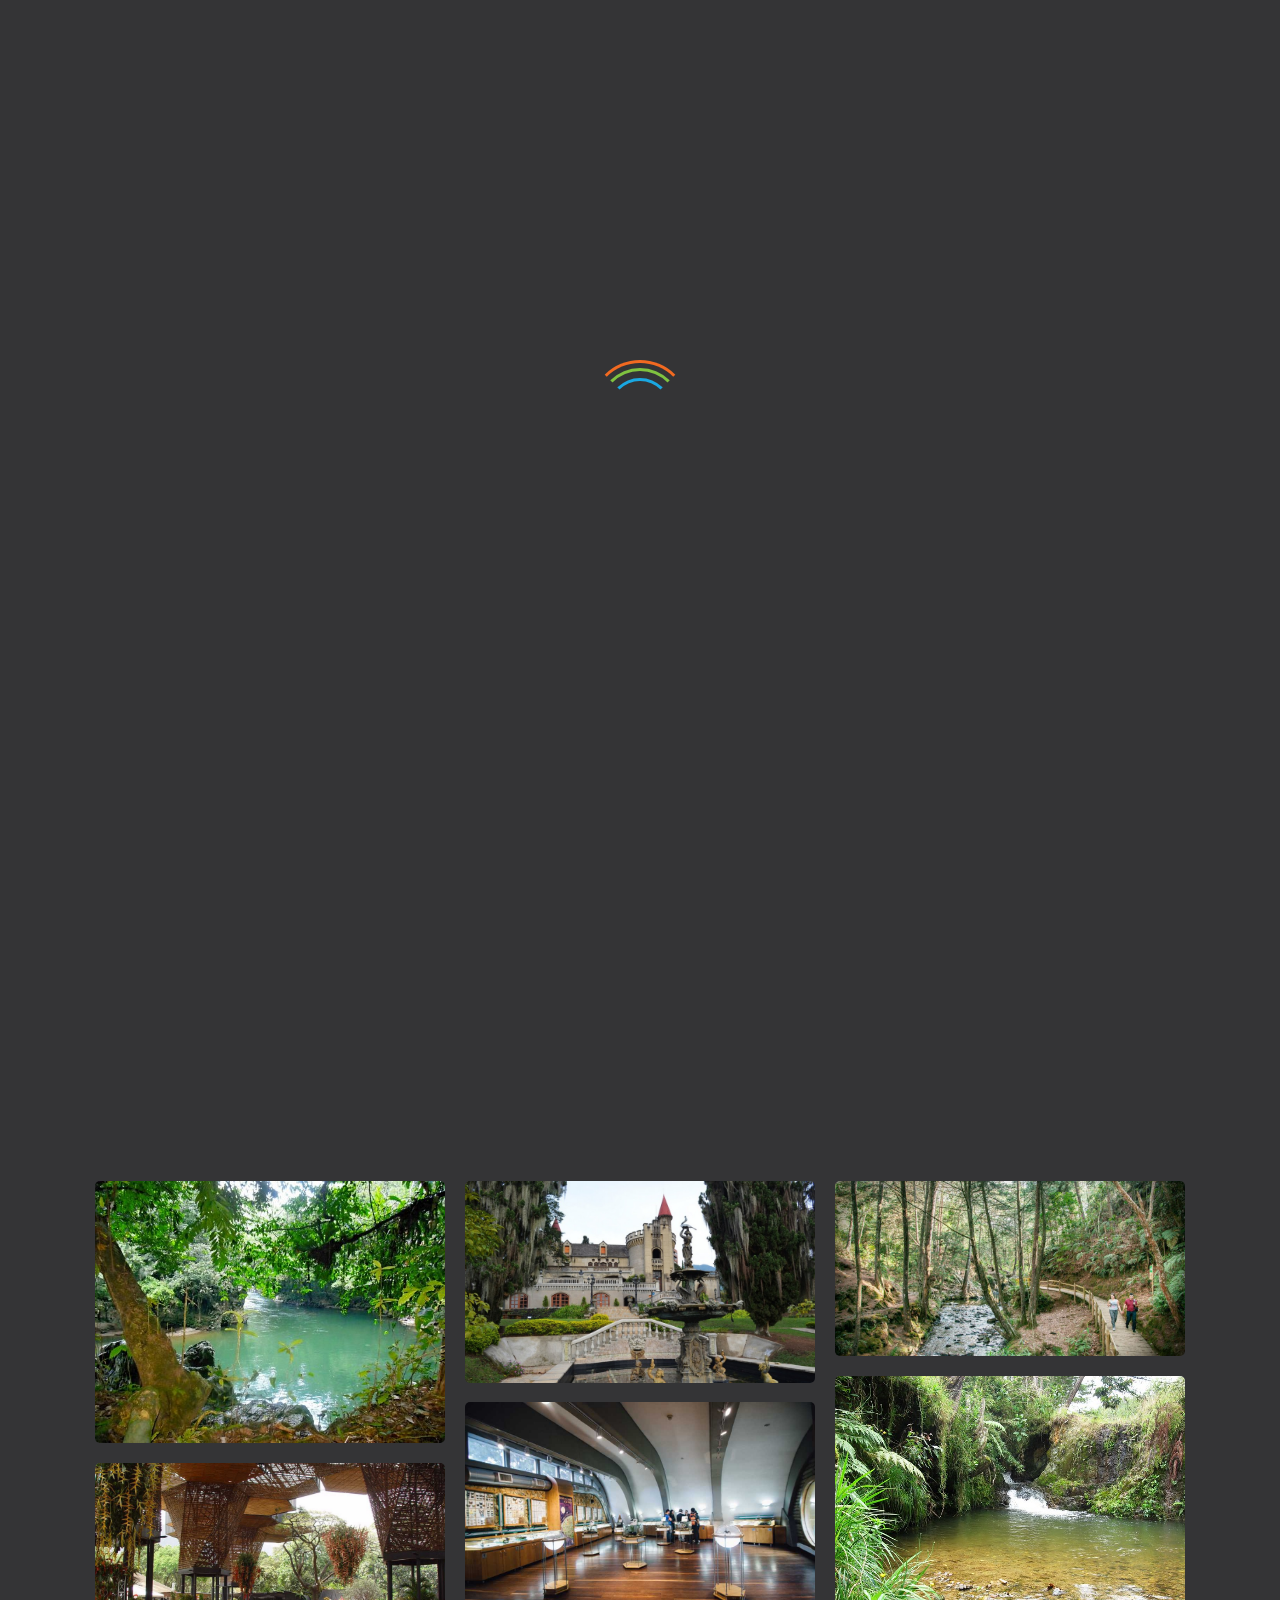
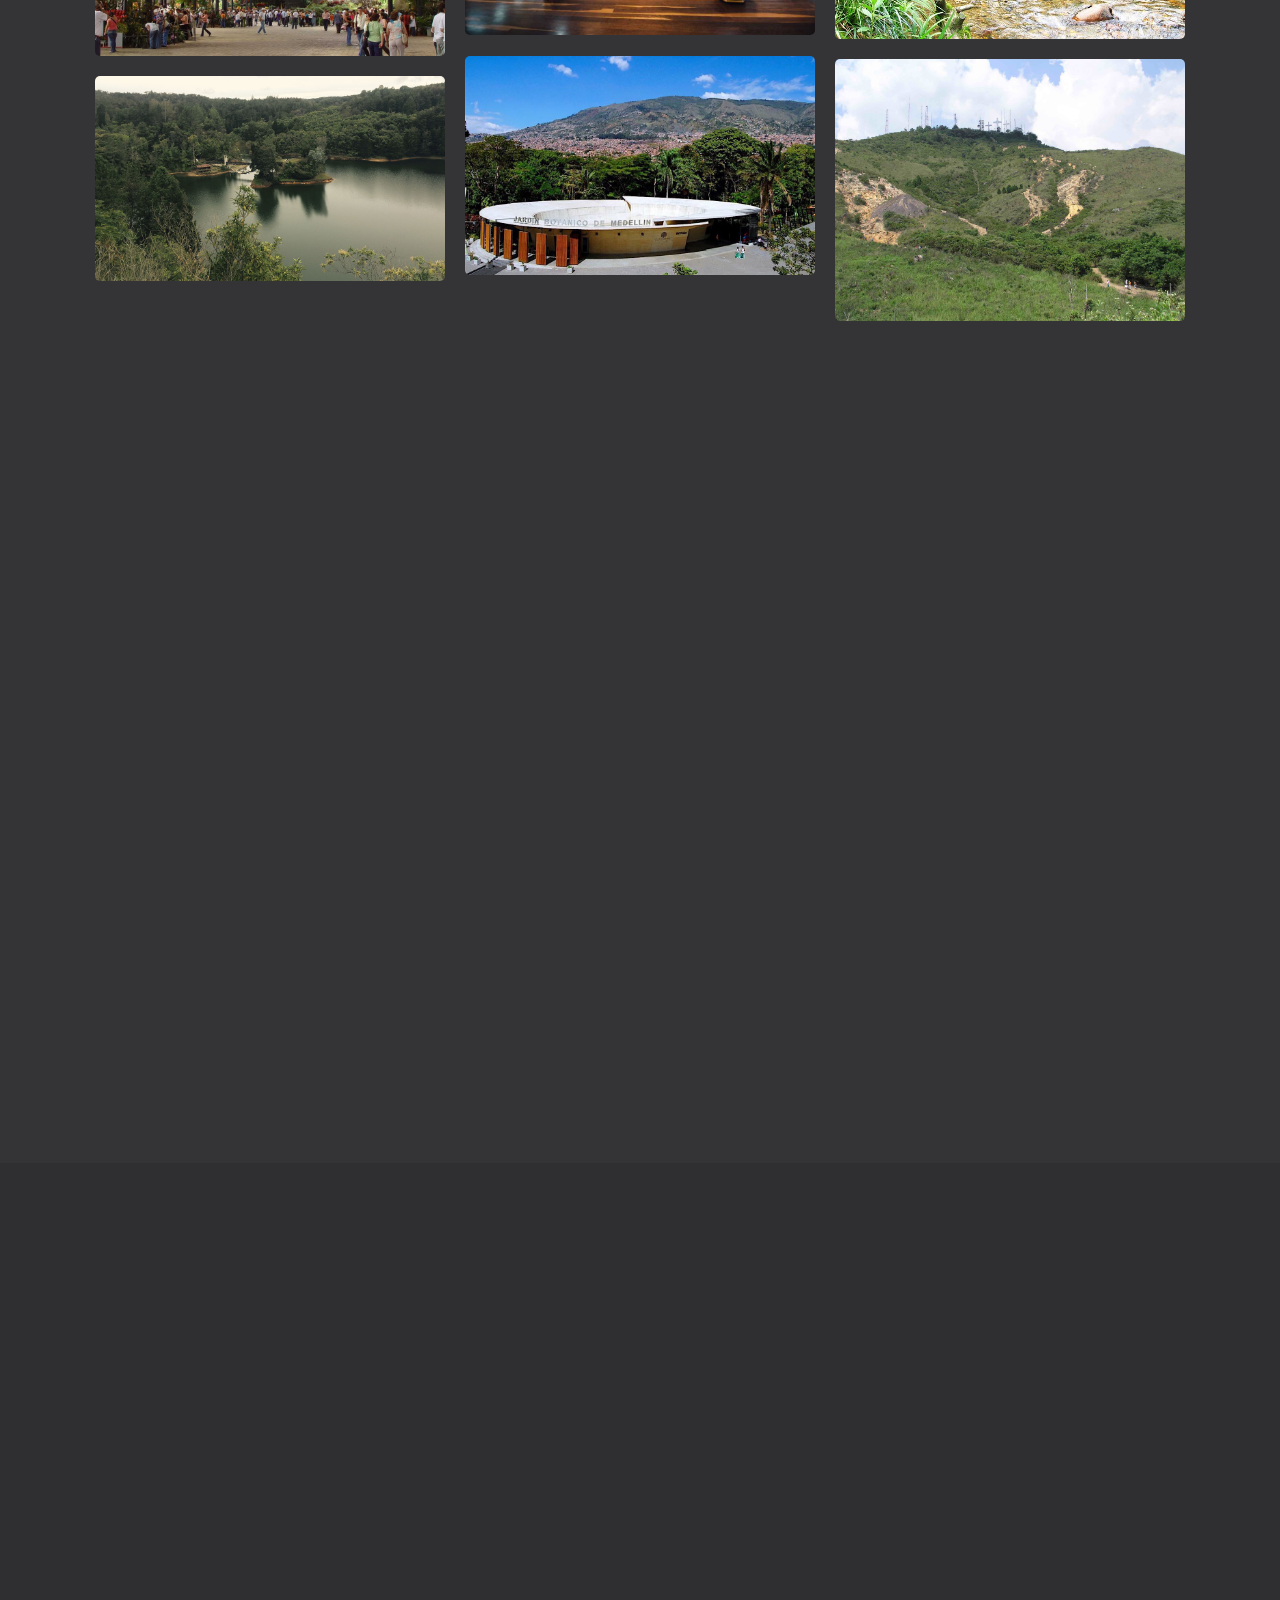
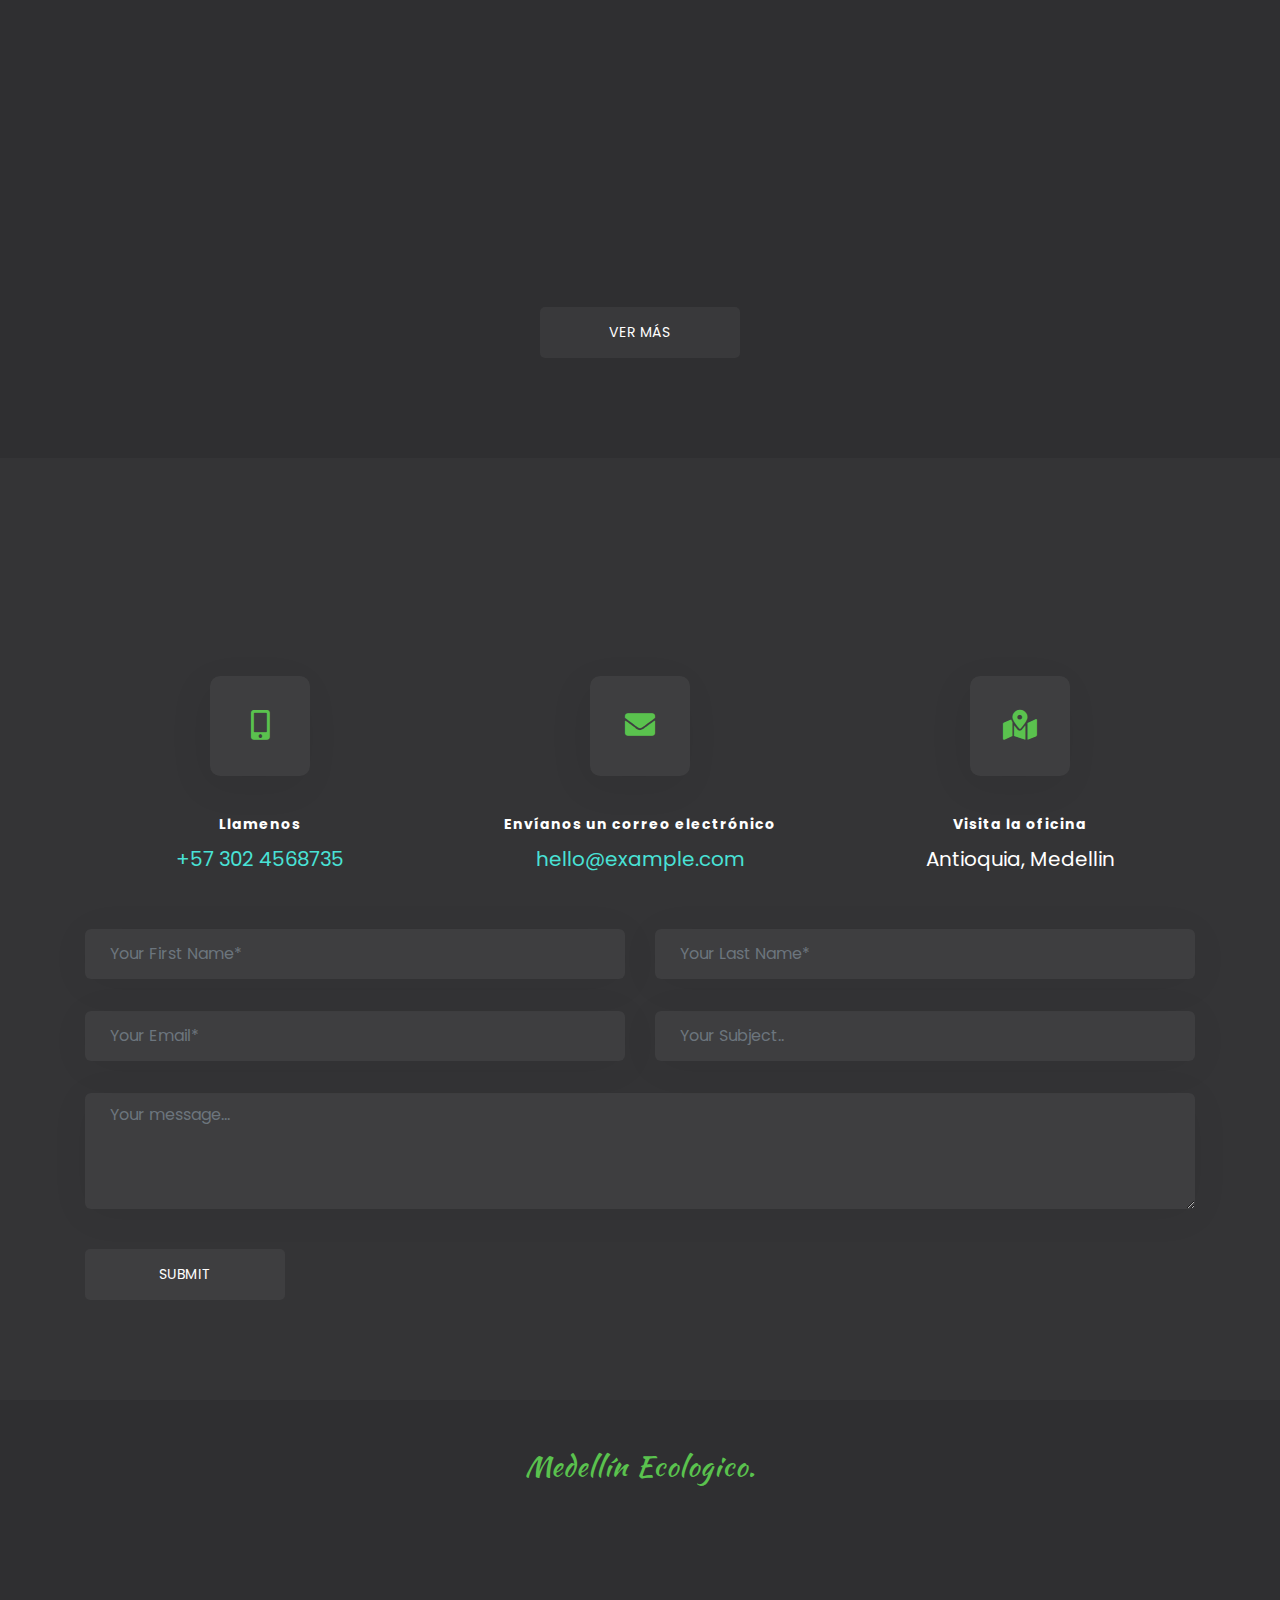
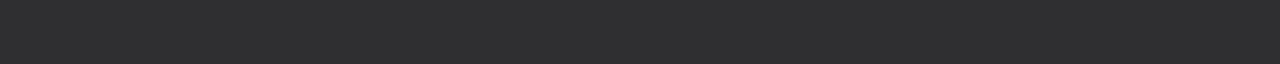
<file: index.html>
<!DOCTYPE html>
<html lang="en">

<!-- Mirrored from www.beingeorge.com/Medellín Ecologico-new/index.html by HTTrack Website Copier/3.x [XR&CO'2014], Tue, 27 Aug 2019 01:10:01 GMT -->

<head>
	<meta charset="UTF-8">
	<meta name="viewport" content="width=device-width, initial-scale=1.0">
	<meta name="description" content="">
	<meta name="author" content="">

	<title>Medellín Ecologico</title>

	<!-- CSS -->
	<link rel="stylesheet" href="assets/bootstrap/css/bootstrap.min.css">

	<!-- Font Awesome CSS -->
	<link href="assets/css/all.css" rel="stylesheet" media="screen">

	<!--[if lte IE 7]> 
		<script src="assets/js/icons-lte-ie7.js"></script>
	<![endif]-->

	<!-- Magnific-popup lightbox -->
	<link href="assets/css/magnific-popup.css" rel="stylesheet">

	<!-- Owl Carousel -->
	<link href="assets/css/owl.theme.css" rel="stylesheet">
	<link href="assets/css/owl.carousel.css" rel="stylesheet">

	<!-- Animate css -->
	<link href="assets/css/animate.css" rel="stylesheet">

	<link href="assets/css/settings.css" rel="stylesheet" media="screen">

	<!-- Custom style Css -->
	<link href="assets/css/theme-green.css" rel="stylesheet">

	<!-- Favicon -->
	<link rel="icon" href="assets/images/logo.png" type="image/png">


</head>

<body data-spy="scroll" data-target=".navbar" data-offset="50" id="fullpage">

	<span id="follower"></span>

	<!-- Preloader -->

	<div id="loader-wrapper">
		<div id="loader"></div>
	</div>

	<!-- Home start -->

	<section id="home" class="home-banner module-Parques js-height-full">
		<!-- Navigation start -->

		<header class="header" id="navbar-custom">

			<nav class="navbar navbar-expand-lg navbar-custom navbar-light ">
				<div class="container">

					<a class="navbar-brand  mr-auto " href="index.html">
						<h1>Medellín Ecologico</h1>
					</a>

					<button class="navbar-toggler" type="button" data-toggle="collapse" data-target="#navbarToggler"
						aria-controls="navbarToggler" aria-expanded="false" aria-label="Toggle navigation">
						<svg class="ham hamRotate ham8" viewBox="0 0 100 100" width="50">
							<path class="line top"
								d="m 30,33 h 40 c 3.722839,0 7.5,3.126468 7.5,8.578427 0,5.451959 -2.727029,8.421573 -7.5,8.421573 h -20">
							</path>
							<path class="line middle" d="m 30,50 h 40"></path>
							<path class="line bottom"
								d="m 70,67 h -40 c 0,0 -7.5,-0.802118 -7.5,-8.365747 0,-7.563629 7.5,-8.634253 7.5,-8.634253 h 20">
							</path>
						</svg>
					</button>

					<div class="collapse navbar-collapse" id="navbarToggler">
						<ul class="navbar-nav ml-auto mt-2 mt-lg-0">
							<li><a class="nav-link" href="#home">home</a></li>
							<li><a class="nav-link" href="#fotografrias">Fotografias</a></li>
							<li><a class="nav-link" href="#blog">Turismo</a></li>
							<li><a class="nav-link" href="#contact">Contactanos</a></li>
						</ul>
					</div>
				</div>
			</nav>

		</header>

		<!-- Navigation end -->

<div class="intro">
	<h1 class="header-desc text-white text-capitalize mb-0"><span class="typed"
			data-elements=" Ecologia , Parques , Natulareza , Museos ,  Medellín"></span></h1>
</div>

</section>

<!-- Home end -->

<!-- fotografrias start -->

<section id="fotografrias" class="module">
	<div class="container">
		<div class="row">

			<div class="module-header wow fadeInUp">
				<h2 class="module-title"> Fotografias </h2>
			</div>

		</div><!-- .row -->

		<!-- fotografrias Filter start-->

		<div class="row">

			<div class="col-sm-12">

				<ul id="filter" class=" wow fadeInUp">
					<li class="active" data-group="all">Todo</li>
					<li data-group="Naturaleza">Naturaleza</li>
					<li data-group="Museos">Museos</li>
					<li data-group="Parques">Parques</li>
				</ul>

			</div>

		</div><!-- .row -->

		<!-- fotografrias Filter end -->

		<ul class="list-items-container">

			<li class="list-item" data-groups="all Naturaleza">
				<figure>
					<img src="assets/images/rio-claro.jpg" alt="p1">
					<figcaption>
						<a href="assets/images/rio-claro.jpg" class="simple-ajax-popup"></a>
						<div class="caption-inner">
							<div class="fotografrias-item-desc">Naturaleza</div>
							<h3 class="fotografrias-item-title">Rio Claro</h3>
						</div>
					</figcaption>
				</figure>
			</li>

			<li class="list-item" data-groups="all Museos">
				<figure>
					<img src="assets/images/castillo.jpg" alt="p2">
					<figcaption>
						<a href="assets/images/castillo.jpg" class="simple-ajax-popup"></a>
						<div class="caption-inner">
							<div class="fotografrias-item-desc">Museos</div>
							<h3 class="fotografrias-item-title">Castillo</h3>
						</div>
					</figcaption>
				</figure>
			</li>

			<li class="list-item" data-groups="all Parques">
				<figure>
					<img src="assets/images/parque-arvi.jpg" alt="p3">
					<figcaption>
						<a href="assets/images/parque-arvi.jpg" class="simple-ajax-popup"></a>
						<div class="caption-inner">
							<div class="fotografrias-item-desc">Parques</div>
							<h3 class="fotografrias-item-title">Arví</h3>
						</div>
					</figcaption>
				</figure>
			</li>

			<li class="list-item" data-groups="all Naturaleza">
				<figure>
					<img src="assets/images/quebrada.jpg" alt="p4">
					<figcaption>
						<a href="assets/images/quebrada.jpg" class="simple-ajax-popup"></a>
						<div class="caption-inner">
							<div class="fotografrias-item-desc">Naturaleza</div>
							<h3 class="fotografrias-item-title">Quebrada Santa Elena</h3>
						</div>
					</figcaption>
				</figure>
			</li>

			<li class="list-item" data-groups="all Museos">
				<figure>
					<img src="assets/images/entomologico.jpg" alt="p5">
					<figcaption>
						<a href="assets/images/entomologico.jpg" class="simple-ajax-popup"></a>
						<div class="caption-inner">
							<div class="fotografrias-item-desc">Museos</div>
							<h3 class="fotografrias-item-title">Entomológico</h3>
						</div>
					</figcaption>
				</figure>
			</li>

			<li class="list-item" data-groups="all Parques">
				<figure>
					<img src="assets/images/botanico.jpg" alt="p6">
					<figcaption>
						<a href="assets/images/botanico.jpg" class="simple-ajax-popup"></a>
						<div class="caption-inner">
							<div class="fotografrias-item-desc">Parques</div>
							<h3 class="fotografrias-item-title">Parque Botánico</h3>
						</div>
					</figcaption>
				</figure>
			</li>

			<li class="list-item" data-groups="all Museos">
				<figure>
					<img src="assets/images/jardinbotanico.jpg" alt="p6">
					<figcaption>
						<a href="assets/images/jardinbotanico.jpg" class="simple-ajax-popup"></a>
						<div class="caption-inner">
							<div class="fotografrias-item-desc">Parques</div>
							<h3 class="fotografrias-item-title">Jardín Botánico</h3>
						</div>
					</figcaption>
				</figure>
			</li>

			<li class="list-item" data-groups="all Parques">
				<figure>
					<img src="assets/images/Tres-cruces.jpg" alt="p6">
					<figcaption>
						<a href="assets/images/Tres-cruces.jpg" class="simple-ajax-popup"></a>
						<div class="caption-inner">
							<div class="fotografrias-item-desc">Parques</div>
							<h3 class="fotografrias-item-title">Cerro Tres Cruces</h3>
						</div>
					</figcaption>
				</figure>
			</li>

			<li class="list-item" data-groups="all Parques">
				<figure>
					<img src="assets/images/piedrasblancas.jpg" alt="p6">
					<figcaption>
						<a href="assets/images/piedrasblancas.jpg" class="simple-ajax-popup"></a>
						<div class="caption-inner">
							<div class="fotografrias-item-desc">Parques</div>
							<h3 class="fotografrias-item-title">Piedras Blancas</h3>
						</div>
					</figcaption>
				</figure>
			</li>

		</ul><!-- .projects-container -->

	</div><!-- .contaier -->

</section>

<!-- fotografrias end -->

<!-- Testimonial start -->

<div id="testimonial" class="module text-center">
	<div class="container">

		<div class="module-header wow fadeInUp">
			<h2 class="module-title"> Testimonios </h2>
		</div>

		<div class="row">

			<div class="col-md-8 offset-md-2 wow fadeInUp">

				<div class="module-icon"><i class="fas fa-quote-left"></i></div>

				<div class="testimonials owl-carousel wow fadeInUp">
					<div class="single-testimonials">
						<p>Me sorprendió, por el nombre puede sonar hasta aburrido, pero es de los sitios más
							interesantes que he visitado. Muy educativo sobre el manejo del agua, los diferentes
							ecosistemas de Colombia y como cuidar este importante recurso. Es interactivo y los niños lo
							disfrutan mucho. Los guías son muy atentos y sus explicaciones son claras y concisas. Los
							invito a conocerlo!.</p>
						<span>Carlos Herrera</span>
					</div>
					<div class="single-testimonials">
						<p>Uno de los museos más modernos que he visitado. Tiene 9 salas que te van a sorprender, cada
							una con un tema diferente y relacionado con el uso del agua, el costo por entrada es de
							$6000 pesos colombianos, aproximadamente 2 USD o $41 pesos mexicanos. Personas mayores de 60
							años y profesores con credencial ingresan gratis. Lleva espacio en tu teléfono porque vas a
							tomar muchas fotos y video. Lleva ropa cómoda. Hay bebederos.</p>
						<span>Manuela Zapata</span>
					</div>
					<div class="single-testimonials">
						<p>El Parque Explora es un museo interactivo donde niños y adultos podemos aprender, en sus más
							de 300 atracciones, sobre ciencia y tecnología de una forma divertida y pedagógica. El
							parque tiene un planetario, un acuario de agua dulce, salas exploratorias y hasta un
							auditorio con proyecciones en 3D. Me pareció entretenido, perfecto para ir con niños.</p>
						<span>Veronica Boned</span>
					</div>
				</div>

			</div>

		</div><!-- .row -->
	</div><!-- .container -->
</div>

<!-- Testimonial end -->

<!-- Blog start -->

<section id="blog" class="module module-gray blog">
	<div class="container">

		<div class="module-header wow fadeInUp">
			<h2 class="module-title"> Turismo </h2>
		</div>

		<div class="row align-items-end">

			<div class="col-lg-4">
				<a href="assets/blog/blog-castillo.html" class="blogList wow fadeInUp">
					<div class="blogList-img">
						<img src="assets/images/castillo.jpg" alt="Blog Desc">
						<span>Museos</span>
					</div>
					<div class="blogList-desc">
						<h3>Castillo</h3>
						<p>Es el Museo con la mayor colección de artes decorativas de Medellín, un atractivo turístico
							significativo para los amantes de la cultura, el arte y la tradición.</p>
					</div>
				</a>
			</div>

			<div class="col-lg-4">
				<a href="assets/blog/blog-hotel.html" class="blogList wow fadeInUp">
					<div class="blogList-img">
						<img src="assets/images/piedrasblancas.jpg" alt="Blog Desc">
						<span>Parques</span>
					</div>
					<div class="blogList-desc">
						<h3>Hotel y Parque Ecológico</h3>
						<p>A solo 45 minutos de Medellín, en el corregimiento de Santa Elena Parque Ecológico Piedras
							Blancas,
							existe un espacio que elevará al máximo tus sentidos.
							El encuentro perfecto entre confort, naturaleza y un excepcional servicio te espera en el
							Hotel y Parque Ecológico.</p>
					</div>
				</a>
			</div>

			<div class="col-lg-4">
				<a href="assets/blog/blog-entomologico.html" class="blogList wow fadeInUp">
					<div class="blogList-img">
						<img src="assets/images/entomologico.jpg" alt="Blog Desc">
						<span>Museo</span>
					</div>
					<div class="blogList-desc">
						<h3>El Museo Entomológico</h3>
						<p>Es considerado el único en latinoamérica con gran diversidad de especies.
							Cuenta con una muestra de 15.000 insectos aproximadamente en perfecto estado de
							conservación.</p>
					</div>
				</a>
			</div>

			<div class="col-md-12">
				<a class="btn blog-viewMore" href="blog.html">VER MÁS</a>
			</div>

		</div><!-- .row -->
	</div><!-- .container -->
</section>

<!-- Blog end -->

<!-- Contact start -->

<section id="contact" class="module contact">
	<div class="container">

		<div class="module-header wow fadeInUp">
			<h2 class="module-title"> Contacto </h2>
		</div>

		<div class="row justify-content-center">
			<div class="col-lg-4 col-sm-6">
				<div class="iconbox">
					<div class="iconbox-icon">
						<i class="fas fa-mobile-alt"></i>
					</div>
					<div class="iconbox-text">
						<h5 class="mb-0 contact_detail-title font-weight-bold mb-2">Llamenos</h5>
						<a href="tel:3024568735">+57 302 4568735</a>
					</div>
				</div>
			</div>
			<div class="col-lg-4 col-sm-6">
				<div class="iconbox">
					<div class="iconbox-icon">
						<i class="fas fa-envelope"></i>
					</div>
					<div class="iconbox-text">
						<h5 class="mb-0 contact_detail-title font-weight-bold mb-2">Envíanos un correo electrónico</h5>
						<a href="mailto:hello@example.com">hello@example.com</a>
					</div>
				</div>
			</div>
			<div class="col-lg-4 col-sm-6">
				<div class="iconbox">
					<div class="iconbox-icon">
						<i class="fas fa-map-marked-alt"></i>
					</div>
					<div class="iconbox-text">
						<h5 class="mb-0 contact_detail-title font-weight-bold mb-2">Visita la oficina</h5>
						<p>Antioquia, Medellin</p>
					</div>
				</div>
			</div>
		</div>

		<div class="contact-form">
			<form>
				<div class="row">
					<div class="col-lg-6">
						<div class="form-group mt-3">
							<input name="fname" id="fname" type="text" class="form-control"
								placeholder="Your First Name*" required="">
						</div>
					</div>
					<div class="col-lg-6">
						<div class="form-group mt-3">
							<input name="lname" id="lname" type="text" class="form-control"
								placeholder="Your Last Name*" required="">
						</div>
					</div>
					<div class="col-lg-6">
						<div class="form-group mt-3">
							<input name="email" id="email" type="email" class="form-control" placeholder="Your Email*"
								required="">
						</div>
					</div>
					<div class="col-lg-6">
						<div class="form-group mt-3">
							<input type="text" class="form-control" id="subject" placeholder="Your Subject.."
								required="">
						</div>
					</div>
					<div class="col-lg-12">
						<div class="form-group mt-3">
							<textarea name="message" id="message" rows="4" class="form-control"
								placeholder="Your message..."></textarea>
						</div>
					</div>
					<div class="col-lg-12 mt-4">
						<a href="#" class="btn btn-custom">Submit</a>
					</div>
				</div>
			</form>

		</div>

	</div><!-- .container -->
</section>

<!-- Contact end -->

<!-- Footer start -->

<footer id="footer" class="footer">
	<div class="container">
		<div class="row">

			<div class="col-sm-12">

				<a href="index.html" class="footer-logo">
					<h3>Medellín Ecologico</h3>
				</a>

				<ul class="social-links">
					<li class="list-inline-item wow fadeInUp">
						<a class="text-white" href="https://www.facebook.com/"><i class="fab fa-facebook-f "></i></a>
					</li>
					<li class="list-inline-item wow fadeInUp" data-wow-delay=".1s">
						<a class="text-white" href="https://www.instagram.com/"><i class="fab fa-instagram "></i></a>
					</li>
					<li class="list-inline-item wow fadeInUp" data-wow-delay=".2s">
						<a class="text-white" href="https://www.printerest.com/"><i class="fab fa-pinterest "></i></a>
					</li>
					<li class="list-inline-item wow fadeInUp" data-wow-delay=".3s">
						<a class="text-white" href="https://www.twitter.com/"><i class="fab fa-twitter "></i></a>
					</li>
				</ul>

				<p class="copyright wow fadeInUp">
					© 2019 JohanaAndrea, All Rights Reserved.
				</p>

			</div>

		</div><!-- .row -->
	</div><!-- .container -->
</footer>

<!-- Footer end -->

<!-- Scroll-up -->

<div class="scroll-up">
	<a href="#home" id="scroll-up"><i class="fas fa-arrow-up"></i></a>
</div>

<!-- Javascript files -->

<!-- jQuery library -->
<script src="assets/js/jquery.js"></script>

<!-- Popper JS -->
<script src="assets/bootstrap/js/popper.js"></script>

<!-- Latest compiled JavaScript -->
<script src="assets/bootstrap/js/bootstrap.min.js"></script>

<script src="assets/js/jquery.easing.min.js"></script>
<script src="assets/js/jquery.magnific-popup.min.js"></script>
<script src="assets/js/jquery.parallax-1.1.3.js"></script>
<script src="assets/js/imagesloaded.pkgd.js"></script>
<script src="assets/js/jquery.shuffle.min.js"></script>
<script src="assets/js/owl.carousel.min.js"></script>
<script src="assets/js/jquery.fitvids.js"></script>
<script src="assets/js/jquery.sticky.js"></script>
<script src="assets/js/wow.min.js"></script>
<script src="assets/js/typed.js"></script>

<!--PARTICLES ANIMATE JS-->
<script src="assets/js/particles.js"></script>
<script src="assets/js/particles.app.js"></script>

<!-- Custom scripts -->
<script src="assets/js/custom.js"></script>
<script src="assets/js/custom-shuffle-init.js"></script>

</body>

<!-- Mirrored from www.beingeorge.com/Medellín Ecologico-new/index.html by HTTrack Website Copier/3.x [XR&CO'2014], Tue, 27 Aug 2019 01:10:11 GMT -->

</html>
</file>
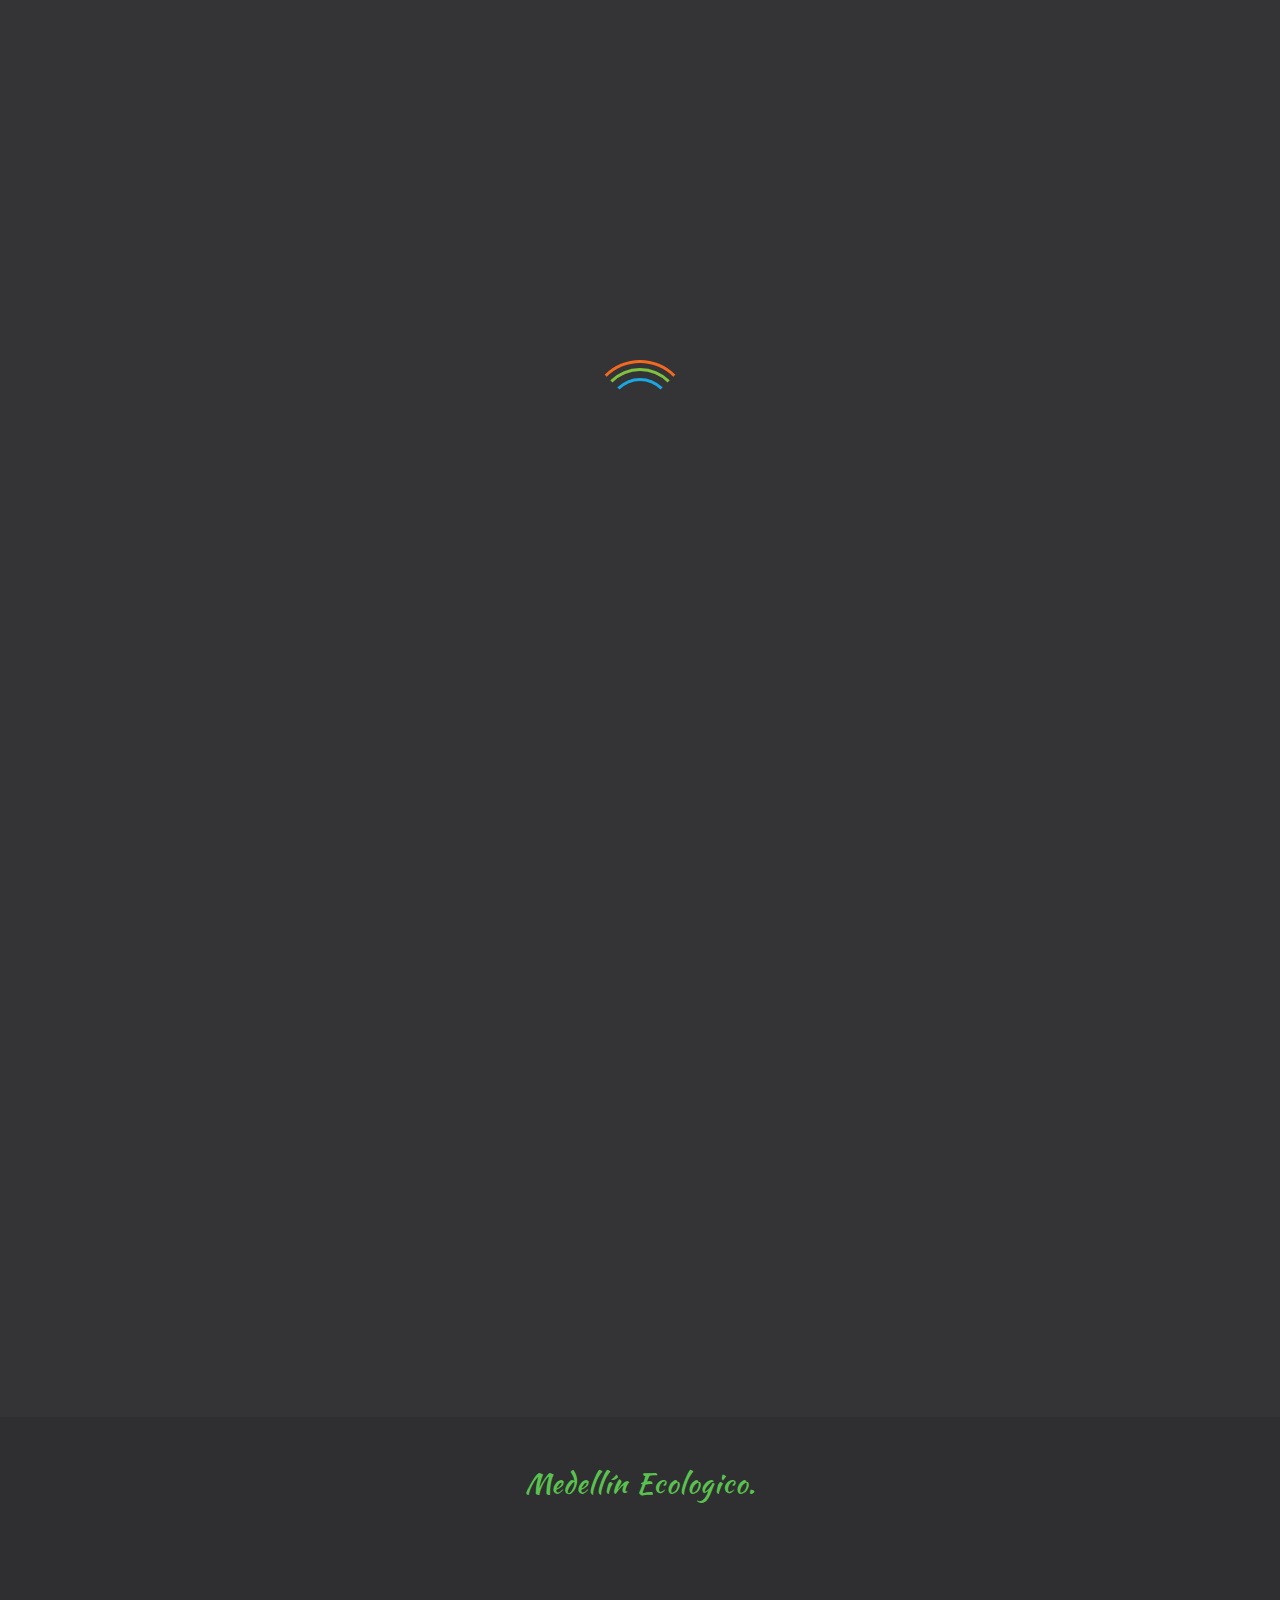
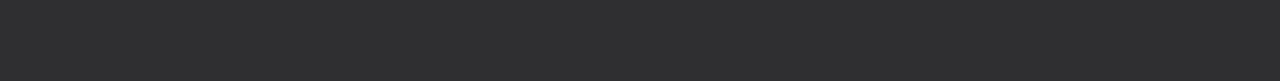
<file: blog.html>
<!DOCTYPE html>
<html lang="en">

<!-- Mirrored from www.beingeorge.com/Medellín Ecologico-new/blog.html by HTTrack Website Copier/3.x [XR&CO'2014], Tue, 27 Aug 2019 01:10:23 GMT -->

<head>
    <meta charset="UTF-8">
    <meta name="viewport" content="width=device-width, initial-scale=1.0">
    <meta name="description" content="">
    <meta name="author" content="">

    <title>Medellín Ecologico</title>

    <!-- CSS -->
    <link rel="stylesheet" href="assets/bootstrap/css/bootstrap.min.css">

    <!-- Font Awesome CSS -->
    <link href="assets/css/all.css" rel="stylesheet" media="screen">

    <!--[if lte IE 7]> 
		<script src="assets/js/icons-lte-ie7.js"></script>
	<![endif]-->

    <!-- Magnific-popup lightbox -->
    <link href="assets/css/magnific-popup.css" rel="stylesheet">

    <!-- Owl Carousel -->
    <link href="assets/css/owl.theme.css" rel="stylesheet">
    <link href="assets/css/owl.carousel.css" rel="stylesheet">

    <!-- Animate css -->
    <link href="assets/css/animate.css" rel="stylesheet">

    <link href="assets/css/settings.css" rel="stylesheet" media="screen">

    <!-- Custom style Css -->
    <link href="assets/css/theme-green.css" rel="stylesheet">

    <!-- Favicon -->
    <link rel="icon" href="assets/images/logo.png" type="image/png">


</head>

<body data-spy="scroll" data-target=".navbar" data-offset="50" id="fullpage">

    <span id="follower"></span>

    <!-- Preloader -->

    <div id="loader-wrapper">
        <div id="loader"></div>
    </div>

    <!-- Navigation start -->

    <header class="header" id="navbar-custom">

        <nav class="navbar navbar-expand-lg navbar-custom navbar-light fixed-top navbar-visible">
            <div class="container">

                <a class="navbar-brand  mr-auto " href="index.html">
                    <h1>Medellín Ecologico</h1>
                </a> 

            </div>
        </nav>

    </header>

    <!-- Navigation end -->

<!-- fotografrias start -->

<section id="blog-page" class="module blog-page">
	<div class="container">
		<div class="row">

			<div class="module-header wow fadeInUp">
				<h2 class="module-title"> Turismo </h2>
			</div>

		</div><!-- .row -->

		<!-- fotografrias Filter start-->

		<div class="row">

			<div class="col-sm-12">

				<ul id="filter">
					<li class="active" data-group="all">Todos</li>
					<li data-group="Museos">Museos</li>
					<li data-group="Parques">Parques</li>
				</ul>

			</div>

		</div><!-- .row -->

		<!-- fotografrias Filter end -->

		<ul class="list-items-container blog-wrapper">

			<li class="list-item" data-groups="all Museos">
				<a href="assets/blog/blog-castillo.html" class="blogList wow fadeInUp">
					<div class="blogList-img">
						<img src="assets/images/castillo.jpg" alt="Blog Desc">
						<span>Museos</span>
					</div>
					<div class="blogList-desc">
						<h3>Castillo</h3>
						<p>Es el Museo con la mayor colección de artes decorativas de Medellín, un atractivo turístico
							significativo para los amantes de la cultura, el arte y la tradición.</p>
					</div>
				</a>
			</li>

			<li class="list-item" data-groups="all Parques">
				<a href="assets/blog/blog-arvi.html" class="blogList wow fadeInUp">
					<div class="blogList-img">
						<img src="assets/images/parque-arvi.jpg" alt="Blog Desc">
						<span>Parques</span>
					</div>
					<div class="blogList-desc">
						<h3>Arví</h3>
						<p>Es un parque público abierto, creado para el disfrute de toda la comunidad local, nacionales
							y extranjeros, que mediante una oferta turística sostenible,
							propende por la conservación de las riquezas ambientales, culturales y arqueológicas.</p>
					</div>
				</a>
			</li>

			<li class="list-item" data-groups="all Parques">
				<a href="assets/blog/blog-hotel.html" class="blogList wow fadeInUp">
					<div class="blogList-img">
						<img src="assets/images/piedrasblancas.jpg" alt="Blog Desc">
						<span>Parques</span>
					</div>
					<div class="blogList-desc">
						<h3>Hotel y Parque Ecológico</h3>
						<p>A solo 45 minutos de Medellín, en el corregimiento de Santa Elena Parque Ecológico Piedras
							Blancas,
							existe un espacio que elevará al máximo tus sentidos.
							El encuentro perfecto entre confort, naturaleza y un excepcional servicio te espera en el
							Hotel y Parque Ecológico.</p>
					</div>
				</a>
			</li>

			<li class="list-item" data-groups="all Museos">
				<a href="assets/blog/blog-entomologico.html" class="blogList wow fadeInUp">
					<div class="blogList-img">
						<img src="assets/images/entomologico.jpg" alt="Blog Desc">
						<span>Museos</span>
					</div>
					<div class="blogList-desc">
						<h3>El Museo Entomológico</h3>
						<p>Es considerado el único en latinoamérica con gran diversidad de especies.
							Cuenta con una muestra de 15.000 insectos aproximadamente en perfecto estado de
							conservación.</p>
					</div>
				</a>
			</li>

			<li class="list-item" data-groups="all Parques">
				<a href="assets/blog/blog-explora.html" class="blogList wow fadeInUp">
					<div class="blogList-img">
						<img src="assets/images/parqueexplora.jpg" alt="Blog Desc">
						<span>Parques</span>
					</div>
					<div class="blogList-desc">
						<h3>Parque Explora</h3>
						<p>Es un centro interactivo para la apropiación y la divulgación de la ciencia y
							la tecnología con 22 mil metros cuadrados de área interna y 15 mil de plazas públicas.</p>
					</div>
				</a>
			</li>

			<li class="list-item" data-groups="all Museos">
				<a href="assets/blog/blog-botanico.html" class="blogList wow fadeInUp">
					<div class="blogList-img">
						<img src="assets/images/jardinbotanico.jpg" alt="Blog Desc">
						<span>Museos</span>
					</div>
					<div class="blogList-desc">
						<h3>Jardin Botanico</h3>
						<p>Es un jardín botánico de unas 13.2 hectáreas de extensión, ubicado en la ciudad colombiana de
							Medellín.
							Cuenta con un recinto para eventos llamado el Orquideorama, un lugar arquitectónico para la
							exposición de flores.</p>
					</div>
				</a>
			</li>

		</ul><!-- .projects-container -->
	</div><!-- .contaier -->

</section>

<!-- fotografrias end -->


<!-- Footer start -->

<footer id="footer" class="footer">
	<div class="container">
		<div class="row">

			<div class="col-sm-12">

				<a href="index.html" class="footer-logo">
					<h3>Medellín Ecologico</h3>
				</a>

				<ul class="social-links">
					<li class="list-inline-item wow fadeInUp">
						<a class="text-white" href="https://www.facebook.com/"><i class="fab fa-facebook-f "></i></a>
					</li>
					<li class="list-inline-item wow fadeInUp" data-wow-delay=".1s">
						<a class="text-white" href="https://www.instagram.com/"><i class="fab fa-instagram "></i></a>
					</li>
					<li class="list-inline-item wow fadeInUp" data-wow-delay=".2s">
						<a class="text-white" href="https://www.printerest.com/"><i class="fab fa-pinterest "></i></a>
					</li>
					<li class="list-inline-item wow fadeInUp" data-wow-delay=".3s">
						<a class="text-white" href="https://www.twitter.com/"><i class="fab fa-twitter "></i></a>
					</li>
				</ul>

				<p class="copyright wow fadeInUp">
					© 2019 JohanaAndrea, All Rights Reserved.
				</p>

			</div>

		</div><!-- .row -->
	</div><!-- .container -->
</footer>

<!-- Footer end -->

<!-- Scroll-up -->

<div class="scroll-up">
	<a href="#home" id="scroll-up"><i class="fas fa-arrow-up"></i></a>
</div>

<!-- Javascript files -->

<!-- jQuery library -->
<script src="assets/js/jquery.js"></script>

<!-- Popper JS -->
<script src="assets/bootstrap/js/popper.js"></script>

<!-- Latest compiled JavaScript -->
<script src="assets/bootstrap/js/bootstrap.min.js"></script>

<script src="assets/js/jquery.easing.min.js"></script>
<script src="assets/js/jquery.magnific-popup.min.js"></script>
<script src="assets/js/jquery.parallax-1.1.3.js"></script>
<script src="assets/js/imagesloaded.pkgd.js"></script>
<script src="assets/js/jquery.shuffle.min.js"></script>
<script src="assets/js/owl.carousel.min.js"></script>
<script src="assets/js/jquery.fitvids.js"></script>
<script src="assets/js/jquery.sticky.js"></script>
<script src="assets/js/wow.min.js"></script>
<script src="assets/js/typed.js"></script>
<!-- Custom scripts -->
<script src="assets/js/custom.js"></script>
<script src="assets/js/custom-shuffle-init.js"></script>

</body>

<!-- Mirrored from www.beingeorge.com/Medellín Ecologico-new/blog.html by HTTrack Website Copier/3.x [XR&CO'2014], Tue, 27 Aug 2019 01:10:23 GMT -->

</html>
</file>
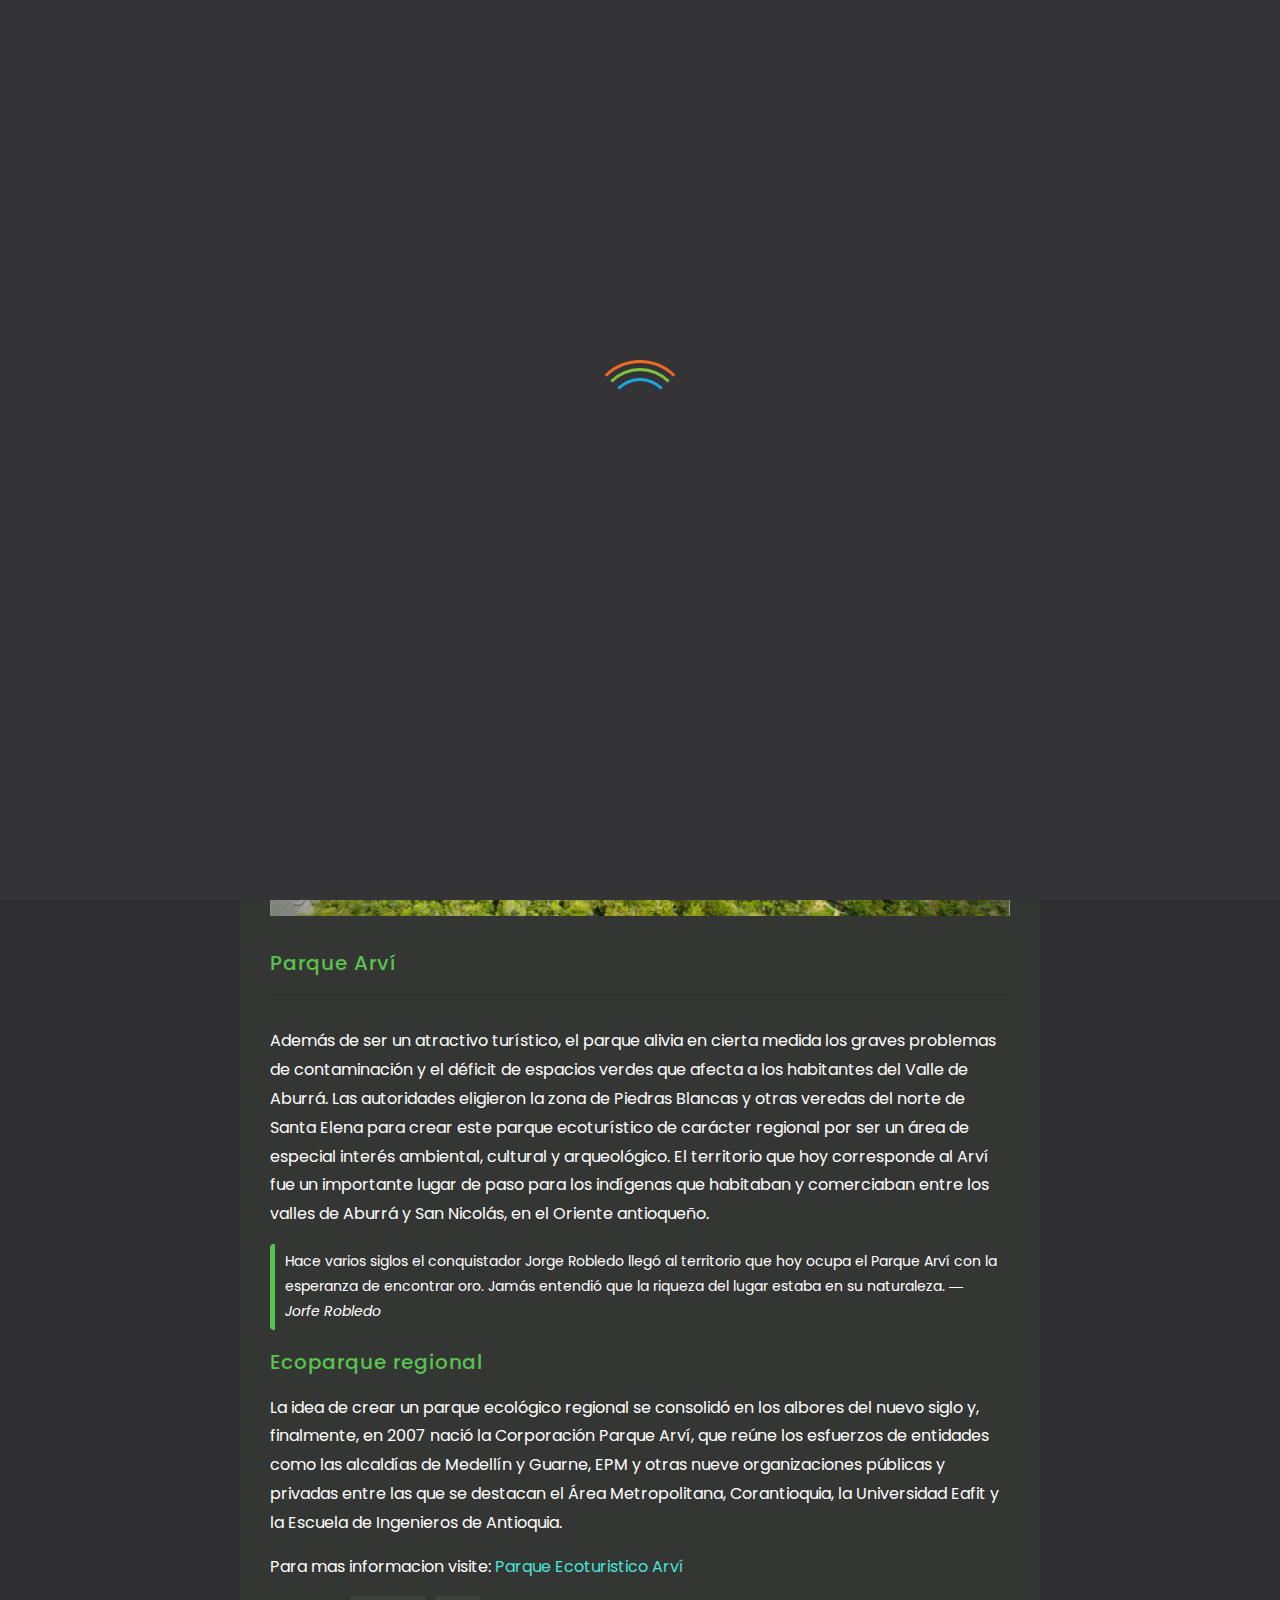
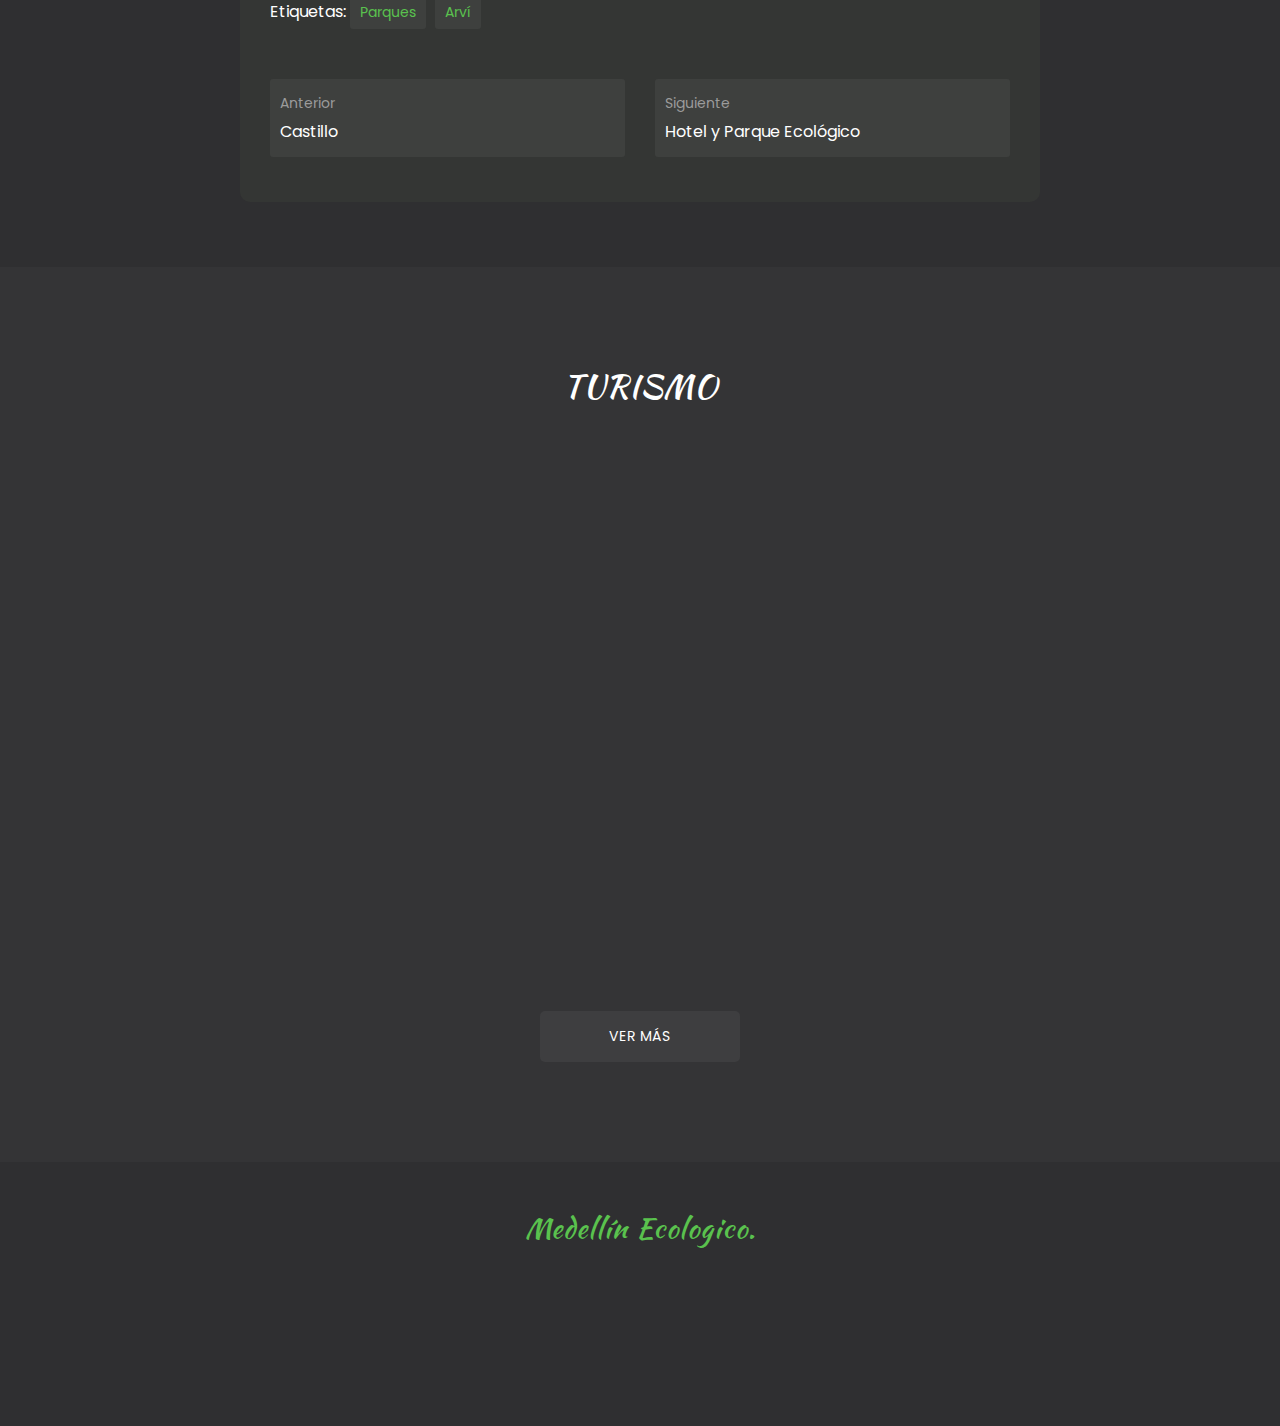
<file: assets/blog/blog-arvi.html>
<!DOCTYPE html>
<html lang="en">

<!-- Mirrored from www.beingeorge.com/truffles-new/blog-detail.html by HTTrack Website Copier/3.x [XR&CO'2014], Tue, 27 Aug 2019 01:10:21 GMT -->

<head>
    <meta charset="UTF-8">
    <meta name="viewport" content="width=device-width, initial-scale=1.0">
    <meta name="description" content="">
    <meta name="author" content="">

    <title>Medellín Ecologico</title>

    <!-- CSS -->
    <link rel="stylesheet" href="../bootstrap/css/bootstrap.min.css">

    <!-- Font Awesome CSS -->
    <link href="../css/all.css" rel="stylesheet" media="screen">

    <!--[if lte IE 7]> 
		<script src="../js/icons-lte-ie7.js"></script>
	<![endif]-->

    <!-- Magnific-popup lightbox -->
    <link href="../css/magnific-popup.css" rel="stylesheet">

    <!-- Owl Carousel -->
    <link href="../css/owl.theme.css" rel="stylesheet">
    <link href="../css/owl.carousel.css" rel="stylesheet">

    <!-- Animate css -->
    <link href="../css/animate.css" rel="stylesheet">


    <link href="../css/settings.css" rel="stylesheet" media="screen">

    <!-- Custom style Css -->
    <link href="../css/theme-green.css" rel="stylesheet">

    <!-- Favicon -->
    <link rel="icon" href="../images/logo.png" type="image/png">


</head>

<body data-spy="scroll" data-target=".navbar" data-offset="50" id="fullpage">

    <span id="follower"></span>

    <!-- Preloader -->

    <div id="loader-wrapper">
        <div id="loader"></div>
    </div>

    <!-- Navigation start -->

    <header class="header" id="navbar-custom">

        <nav class="navbar navbar-expand-lg navbar-custom navbar-light fixed-top navbar-visible">
            <div class="container">

                <a class="navbar-brand  mr-auto " href="../../index.html">
                    <h1>Medellín Ecologico</h1>
                </a>

            </div>
        </nav>

    </header>

    <!-- Navigation end -->

<!-- Blog Detail Start -->

<section class="section blog-detail">
	<div class="container">
		<div class="blog-detail-banner wow fadeIn animated">

			<img src="../images/parque-arvi.jpg" alt="BEAUTY OF NATURE">

		</div>
		<div class="blog-detail-contents wow fadeInUp animated">
			<h2 class="mb-4">Arví</h2>

			<div class="blog-detail-content">
				<p>A los múltiples atractivos turísticos de Medellín se suma una de las apuestas de mayor envergadura en
					la región: el Parque Ecoturístico Arví, que tomó su nombre del legendario territorio que los
					exploradores españoles buscaban al oriente del Valle de Aburrá. Este espacio natural comprende una
					extensa zona campestre ubicada en el altiplano nororiental del municipio, en el corregimiento de
					Santa Elena.</p>

				<figure class="full-width caption">
					<img src="../images/arvi.jpg" alt="Blog Desc">

					<figcaption class="caption-text">
						<h3>Parque Arví</h3>
						<hr />
					</figcaption>

				</figure>

				<p>Además de ser un atractivo turístico, el parque alivia en cierta medida los graves problemas de
					contaminación y el déficit de espacios verdes que afecta a los habitantes del Valle de Aburrá. Las
					autoridades eligieron la zona de Piedras Blancas y otras veredas del norte de Santa Elena para crear
					este parque ecoturístico de carácter regional por ser un área de especial interés ambiental,
					cultural y arqueológico. El territorio que hoy corresponde al Arví fue un importante lugar de paso
					para los indígenas que habitaban y comerciaban entre los valles de Aburrá y San Nicolás, en el
					Oriente antioqueño.</p>

				<blockquote>
					<p>Hace varios siglos el conquistador Jorge Robledo llegó al territorio que hoy ocupa el Parque Arví
						con la esperanza de encontrar oro. Jamás entendió que la riqueza del lugar estaba en su
						naturaleza.
						<cite>― Jorfe Robledo</cite></p>
				</blockquote>

				<h3>Ecoparque regional</h3>

				<p>La idea de crear un parque ecológico regional se consolidó en los albores del nuevo siglo y,
					finalmente, en 2007 nació la Corporación Parque Arví, que reúne los esfuerzos de entidades como las
					alcaldías de Medellín y Guarne, EPM y otras nueve organizaciones públicas y privadas entre las que
					se destacan el Área Metropolitana, Corantioquia, la Universidad Eafit y la Escuela de Ingenieros de
					Antioquia.</p>

				<p>Para mas informacion visite: <a
						href="https://www.semana.com/contenidos-editoriales/valle-de-aburra-sin-fronteras/articulo/historia-del-parque-ecoturistico-arvi/544897">Parque
						Ecoturistico Arví</a></p>
			</div>
			<div class="blog-detail-footer">
				<div class="row">
					<div class="col-md-12">
						<div class="blog-detail-tags">
							<ul>

								Etiquetas:
								<li>
									<a class="tags" href="#">Parques</a>
								</li>

								<li>
									<a class="tags" href="#">Arví</a>
								</li>
							</ul>
						</div>
					</div>
				</div>
				<div class="blog-detail-sib">
					<div class="row">

						<div class="col-md-6">
							<a href="blog-castillo.html" class="blog-nav">
								<span>Anterior</span>
								<p class="mb-0">Castillo</p>
							</a>
						</div>

						<div class="col-md-6">
							<a href="blog-hotel.html" class="blog-nav">
								<span>Siguiente</span>
								<p class="mb-0">Hotel y Parque Ecológico</p>
							</a>
						</div>

					</div>
				</div>
			</div>
		</div>
	</div>
</section>

<!-- Blog Detail End -->


<!-- Blog start -->

<section class="module blog">
	<div class="container">

		<div class="module-header">
			<h2 class="module-title"> Turismo </h2>
		</div>

		<div class="row">

			<div class="col-lg-4">
				<a href="../blog/blog-castillo.html" class="blogList wow fadeInUp">
					<div class="blogList-img">
						<img src="../images/castillo.jpg" alt="Blog Desc">
						<span>Museos</span>
					</div>
					<div class="blogList-desc">
						<h3>Castillo</h3>
						<p>Es el Museo con la mayor colección de artes decorativas de Medellín, un atractivo turístico
							significativo para los amantes de la cultura, el arte y la tradición.</p>
					</div>
				</a>
			</div>

			<div class="col-lg-4">
				<a href="../blog/blog-hotel.html" class="blogList wow fadeInUp">
					<div class="blogList-img">
						<img src="../images/piedrasblancas.jpg" alt="Blog Desc">
						<span>Parques</span>
					</div>
					<div class="blogList-desc">
						<h3>Hotel y Parque Ecológico</h3>
						<p>A solo 45 minutos de Medellín, en el corregimiento de Santa Elena Parque Ecológico Piedras
							Blancas,
							existe un espacio que elevará al máximo tus sentidos.
							El encuentro perfecto entre confort, naturaleza y un excepcional servicio te espera en el
							Hotel y Parque Ecológico.</p>
					</div>
				</a>
			</div>

			<div class="col-lg-4">
				<a href="../blog/blog-entomologico.html" class="blogList wow fadeInUp">
					<div class="blogList-img">
						<img src="../images/entomologico.jpg" alt="Blog Desc">
						<span>Museo</span>
					</div>
					<div class="blogList-desc">
						<h3>El Museo Entomológico</h3>
						<p>Es considerado el único en latinoamérica con gran diversidad de especies.
							Cuenta con una muestra de 15.000 insectos aproximadamente en perfecto estado de
							conservación.</p>
					</div>
				</a>
			</div>

			<div class="col-md-12">
				<a class="btn blog-viewMore" href="../../blog.html">VER MÁS</a>
			</div>

		</div><!-- .row -->
	</div><!-- .container -->
</section>

<!-- Blog end -->

<!-- Footer start -->

<footer id="footer" class="footer">
	<div class="container">
		<div class="row">

			<div class="col-sm-12">

				<a href="../../index.html" class="footer-logo">
					<h3>Medellín Ecologico</h3>
				</a>

				<ul class="social-links">
					<li class="list-inline-item wow fadeInUp">
						<a class="text-white" href="https://www.facebook.com/"><i class="fab fa-facebook-f "></i></a>
					</li>
					<li class="list-inline-item wow fadeInUp" data-wow-delay=".1s">
						<a class="text-white" href="https://www.instagram.com/"><i class="fab fa-instagram "></i></a>
					</li>
					<li class="list-inline-item wow fadeInUp" data-wow-delay=".2s">
						<a class="text-white" href="https://www.printerest.com/"><i class="fab fa-pinterest "></i></a>
					</li>
					<li class="list-inline-item wow fadeInUp" data-wow-delay=".3s">
						<a class="text-white" href="https://www.twitter.com/"><i class="fab fa-twitter "></i></a>
					</li>
				</ul>

				<p class="copyright wow fadeInUp">
					© 2019 JohanaAndrea, All Rights Reserved.
				</p>

			</div>

		</div><!-- .row -->
	</div><!-- .container -->
</footer>

<!-- Footer end -->

<!-- Scroll-up -->

<div class="scroll-up">
	<a href="#home" id="scroll-up"><i class="fas fa-arrow-up"></i></a>
</div>

<!-- Javascript files -->

<!-- jQuery library -->
<script src="../js/jquery.js"></script>

<!-- Popper JS -->
<script src="../bootstrap/js/popper.js"></script>

<!-- Latest compiled JavaScript -->
<script src="../bootstrap/js/bootstrap.min.js"></script>

<script src="../js/jquery.easing.min.js"></script>
<script src="../js/jquery.magnific-popup.min.js"></script>
<script src="../js/jquery.parallax-1.1.3.js"></script>
<script src="../js/imagesloaded.pkgd.js"></script>
<script src="../js/jquery.shuffle.min.js"></script>
<script src="../js/owl.carousel.min.js"></script>
<script src="../js/jquery.fitvids.js"></script>
<script src="../js/jquery.sticky.js"></script>
<script src="../js/wow.min.js"></script>
<script src="../js/typed.js"></script>
<!-- Custom scripts -->
<script src="../js/custom.js"></script>
<script src="../js/custom-shuffle-init.js"></script>

</body>

<!-- Mirrored from www.beingeorge.com/truffles-new/blog-detail.html by HTTrack Website Copier/3.x [XR&CO'2014], Tue, 27 Aug 2019 01:10:23 GMT -->

</html>
</file>
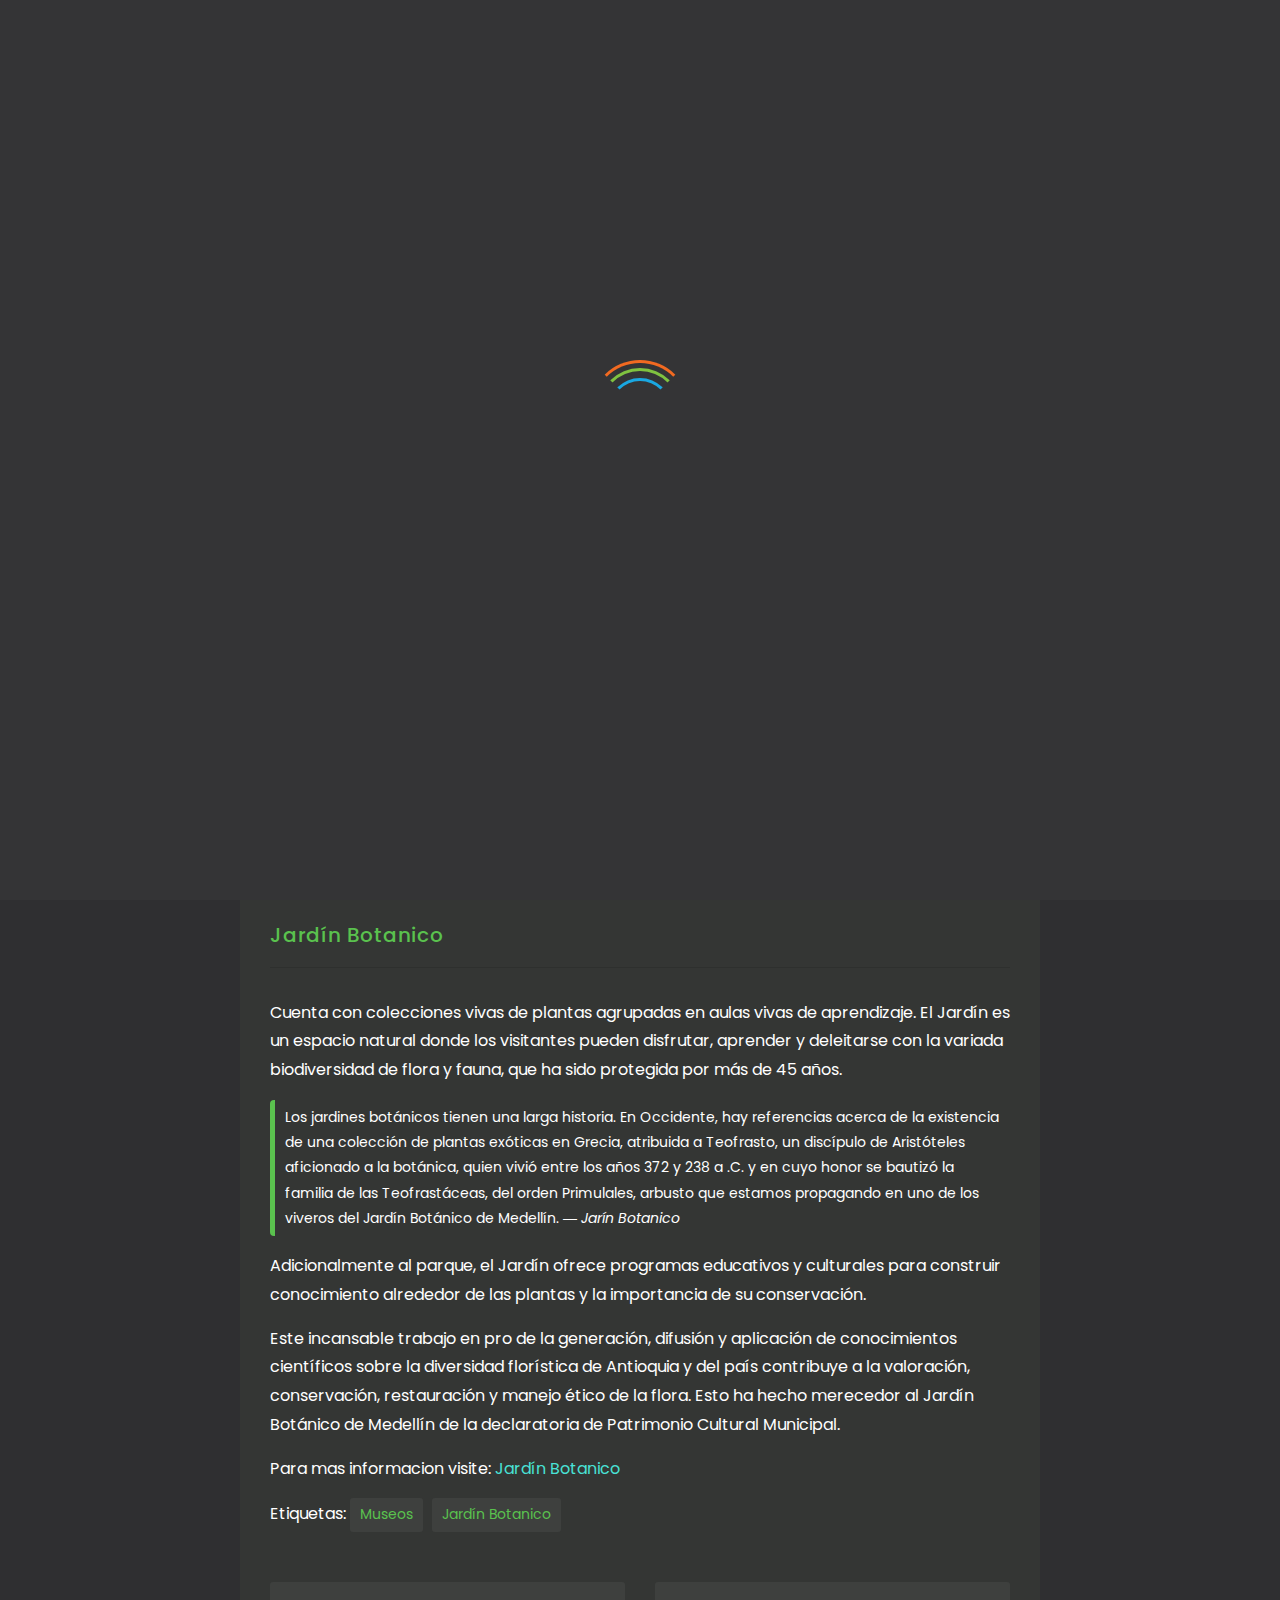
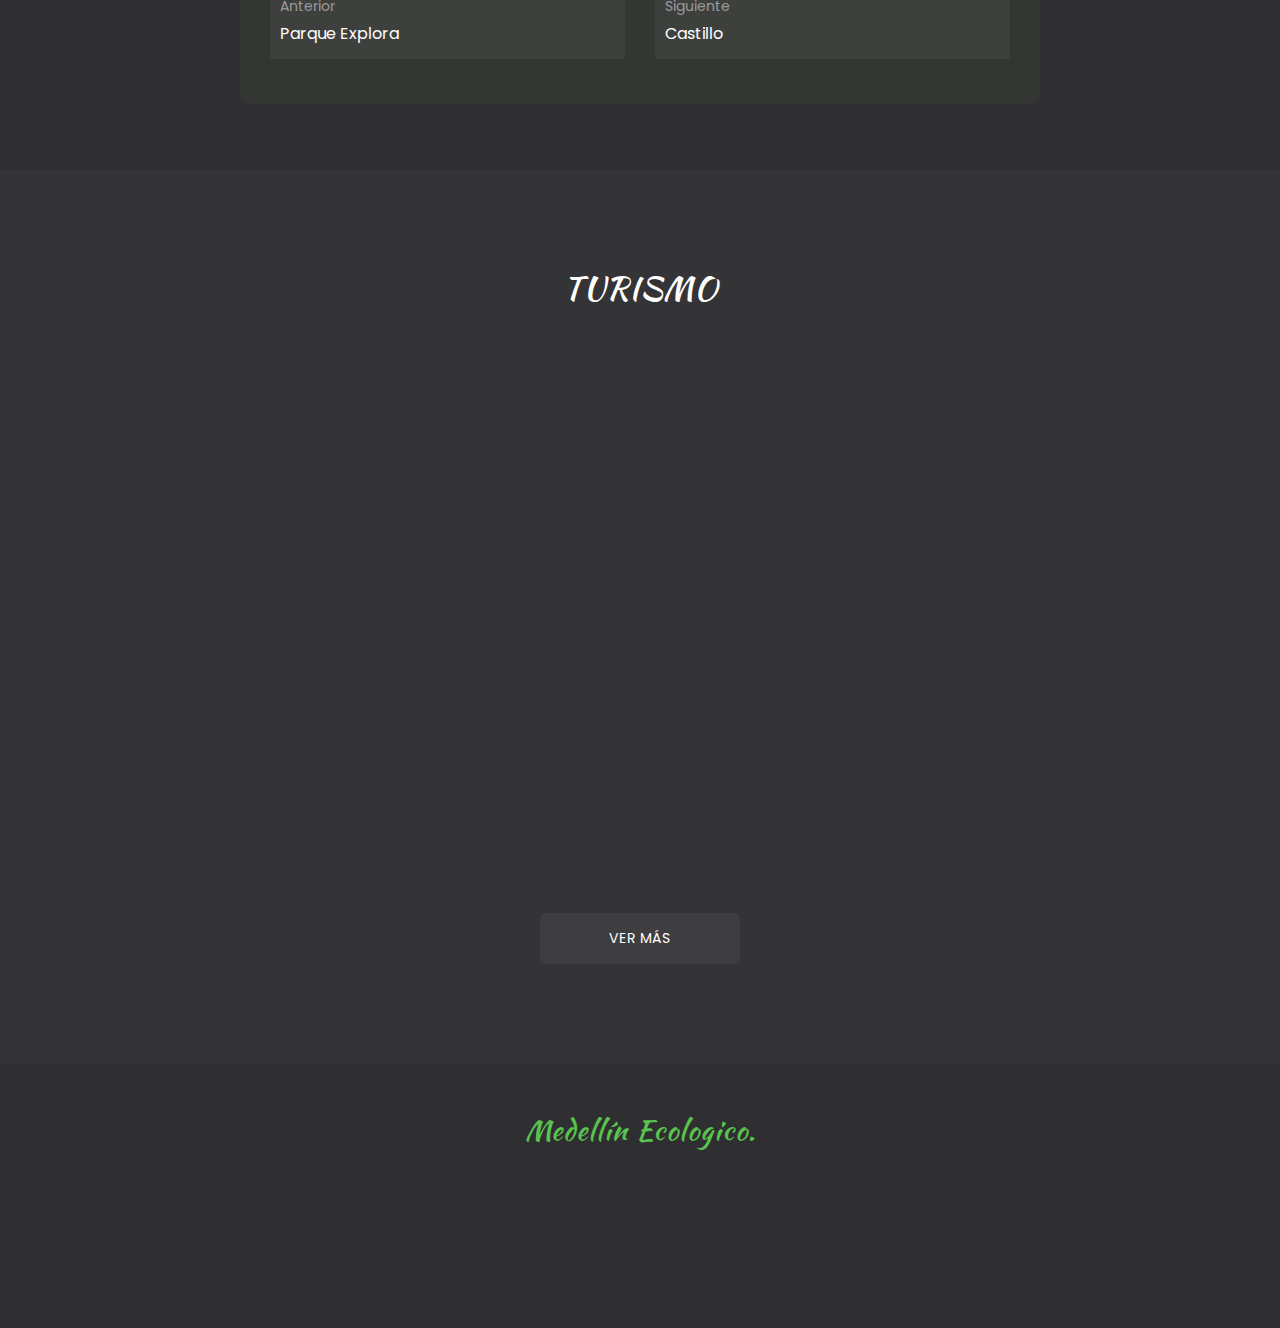
<file: assets/blog/blog-botanico.html>
<!DOCTYPE html>
<html lang="en">

<!-- Mirrored from www.beingeorge.com/truffles-new/blog-detail.html by HTTrack Website Copier/3.x [XR&CO'2014], Tue, 27 Aug 2019 01:10:21 GMT -->

<head>
    <meta charset="UTF-8">
    <meta name="viewport" content="width=device-width, initial-scale=1.0">
    <meta name="description" content="">
    <meta name="author" content="">

    <title>Medellín Ecologico</title>

    <!-- CSS -->
    <link rel="stylesheet" href="../bootstrap/css/bootstrap.min.css">

    <!-- Font Awesome CSS -->
    <link href="../css/all.css" rel="stylesheet" media="screen">

    <!--[if lte IE 7]> 
		<script src="../js/icons-lte-ie7.js"></script>
	<![endif]-->

    <!-- Magnific-popup lightbox -->
    <link href="../css/magnific-popup.css" rel="stylesheet">

    <!-- Owl Carousel -->
    <link href="../css/owl.theme.css" rel="stylesheet">
    <link href="../css/owl.carousel.css" rel="stylesheet">

    <!-- Animate css -->
    <link href="../css/animate.css" rel="stylesheet">


    <link href="../css/settings.css" rel="stylesheet" media="screen">

    <!-- Custom style Css -->
    <link href="../css/theme-green.css" rel="stylesheet">

    <!-- Favicon -->
    <link rel="icon" href="../images/logo.png" type="image/png">


</head>

<body data-spy="scroll" data-target=".navbar" data-offset="50" id="fullpage">

    <span id="follower"></span>

    <!-- Preloader -->

    <div id="loader-wrapper">
        <div id="loader"></div>
    </div>

    <!-- Navigation start -->

    <header class="header" id="navbar-custom">

        <nav class="navbar navbar-expand-lg navbar-custom navbar-light fixed-top navbar-visible">
            <div class="container">

                <a class="navbar-brand  mr-auto " href="../../index.html">
                    <h1>Medellín Ecologico</h1>
                </a>

            </div>
        </nav>

    </header>

    <!-- Navigation end -->

<!-- Blog Detail Start -->

<section class="section blog-detail">
	<div class="container">
		<div class="blog-detail-banner wow fadeIn animated">

			<img src="../images/jardiinbotanico.jpg" alt="BEAUTY OF NATURE">

		</div>
		<div class="blog-detail-contents wow fadeInUp animated">
			<h2 class="mb-4">Jardín Botanico</h2>

			<div class="blog-detail-content">
				<p>Es un gran museo vivo ubicado en pleno corazón de la ciudad y su principal objetivo es crear experiencias de encuentro y convivencia para la ciudad, integradas a estrategias de investigación, conservación y cultura asociadas a la biodiversidad y a la relación del ser humano con el entorno natural.</p>

				<figure class="full-width caption">
					<img src="../images/interiorjardin.jpg" alt="Blog Desc">

					<figcaption class="caption-text">
						<h3>Jardín Botanico</h3>
						<hr />
					</figcaption>

				</figure>

				<p>Cuenta con colecciones vivas de plantas agrupadas en aulas vivas de aprendizaje. El Jardín es un espacio natural donde los visitantes pueden disfrutar, aprender y deleitarse con la variada biodiversidad de flora y fauna, que ha sido protegida por más de 45 años.</p>

				<blockquote>
					<p>Los jardines botánicos tienen una larga historia. En Occidente, hay referencias acerca de la existencia de una colección de plantas exóticas en Grecia, atribuida a Teofrasto, un discípulo de Aristóteles aficionado a la botánica, quien vivió entre los años 372 y 238 a .C. y en cuyo honor se bautizó la familia de las Teofrastáceas, del orden Primulales, arbusto que estamos  propagando en uno de los viveros del Jardín Botánico de Medellín.
						<cite>― Jarín Botanico</cite></p>
				</blockquote>

				<p>Adicionalmente al parque, el Jardín ofrece programas educativos y culturales para construir conocimiento alrededor de las plantas y la importancia de su conservación.</p>

				<p>Este incansable trabajo en pro de la generación, difusión y aplicación de conocimientos científicos sobre la diversidad florística de Antioquia y del país contribuye a la valoración, conservación, restauración y manejo ético de la flora. Esto ha hecho merecedor al Jardín Botánico de Medellín de la declaratoria de Patrimonio Cultural Municipal.</p>

				<p>Para mas informacion visite: <a href="https://www.botanicomedellin.org/">Jardín Botanico</a></p>
			</div>
			<div class="blog-detail-footer">
				<div class="row">
					<div class="col-md-12">
						<div class="blog-detail-tags">
							<ul>

								Etiquetas:
								<li>
									<a class="tags" href="#">Museos</a>
								</li>

								<li>
									<a class="tags" href="#">Jardín Botanico</a>
								</li>
							</ul>
						</div>
					</div>
				</div>
				<div class="blog-detail-sib">
					<div class="row">

						<div class="col-md-6">
							<a href="blog-explora.html" class="blog-nav">
								<span>Anterior</span>
								<p class="mb-0">Parque Explora</p>
							</a>
						</div>

						<div class="col-md-6">
							<a href="blog-Castillo.html" class="blog-nav">
								<span>Siguiente</span>
								<p class="mb-0">Castillo</p>
							</a>
						</div>

					</div>
				</div>
			</div>
		</div>
	</div>
</section>

<!-- Blog Detail End -->


<!-- Blog start -->

<section class="module blog">
	<div class="container">

		<div class="module-header">
			<h2 class="module-title"> Turismo </h2>
		</div>

		<div class="row">

			<div class="col-lg-4">
				<a href="../blog/blog-castillo.html" class="blogList wow fadeInUp">
					<div class="blogList-img">
						<img src="../images/castillo.jpg" alt="Blog Desc">
						<span>Museos</span>
					</div>
					<div class="blogList-desc">
						<h3>Castillo</h3>
						<p>Es el Museo con la mayor colección de artes decorativas de Medellín, un atractivo turístico
							significativo para los amantes de la cultura, el arte y la tradición.</p>
					</div>
				</a>
			</div>

			<div class="col-lg-4">
				<a href="../blog/blog-hotel.html" class="blogList wow fadeInUp">
					<div class="blogList-img">
						<img src="../images/piedrasblancas.jpg" alt="Blog Desc">
						<span>Parques</span>
					</div>
					<div class="blogList-desc">
						<h3>Hotel y Parque Ecológico</h3>
						<p>A solo 45 minutos de Medellín, en el corregimiento de Santa Elena Parque Ecológico Piedras
							Blancas,
							existe un espacio que elevará al máximo tus sentidos.
							El encuentro perfecto entre confort, naturaleza y un excepcional servicio te espera en el
							Hotel y Parque Ecológico.</p>
					</div>
				</a>
			</div>

			<div class="col-lg-4">
				<a href="../blog/blog-entomologico.html" class="blogList wow fadeInUp">
					<div class="blogList-img">
						<img src="../images/entomologico.jpg" alt="Blog Desc">
						<span>Museo</span>
					</div>
					<div class="blogList-desc">
						<h3>El Museo Entomológico</h3>
						<p>Es considerado el único en latinoamérica con gran diversidad de especies.
							Cuenta con una muestra de 15.000 insectos aproximadamente en perfecto estado de
							conservación.</p>
					</div>
				</a>
			</div>

			<div class="col-md-12">
				<a class="btn blog-viewMore" href="../../blog.html">VER MÁS</a>
			</div>

		</div><!-- .row -->
	</div><!-- .container -->
</section>

<!-- Blog end -->

<!-- Footer start -->

<footer id="footer" class="footer">
	<div class="container">
		<div class="row">

			<div class="col-sm-12">

				<a href="../../index.html" class="footer-logo">
					<h3>Medellín Ecologico</h3>
				</a>

				<ul class="social-links">
					<li class="list-inline-item wow fadeInUp">
						<a class="text-white" href="https://www.facebook.com/"><i class="fab fa-facebook-f "></i></a>
					</li>
					<li class="list-inline-item wow fadeInUp" data-wow-delay=".1s">
						<a class="text-white" href="https://www.instagram.com/"><i class="fab fa-instagram "></i></a>
					</li>
					<li class="list-inline-item wow fadeInUp" data-wow-delay=".2s">
						<a class="text-white" href="https://www.printerest.com/"><i class="fab fa-pinterest "></i></a>
					</li>
					<li class="list-inline-item wow fadeInUp" data-wow-delay=".3s">
						<a class="text-white" href="https://www.twitter.com/"><i class="fab fa-twitter "></i></a>
					</li>
				</ul>

				<p class="copyright wow fadeInUp">
					© 2019 JohanaAndrea, All Rights Reserved.
				</p>

			</div>

		</div><!-- .row -->
	</div><!-- .container -->
</footer>

<!-- Footer end -->

<!-- Scroll-up -->

<div class="scroll-up">
	<a href="#home" id="scroll-up"><i class="fas fa-arrow-up"></i></a>
</div>

<!-- Javascript files -->

<!-- jQuery library -->
<script src="../js/jquery.js"></script>

<!-- Popper JS -->
<script src="../bootstrap/js/popper.js"></script>

<!-- Latest compiled JavaScript -->
<script src="../bootstrap/js/bootstrap.min.js"></script>

<script src="../js/jquery.easing.min.js"></script>
<script src="../js/jquery.magnific-popup.min.js"></script>
<script src="../js/jquery.parallax-1.1.3.js"></script>
<script src="../js/imagesloaded.pkgd.js"></script>
<script src="../js/jquery.shuffle.min.js"></script>
<script src="../js/owl.carousel.min.js"></script>
<script src="../js/jquery.fitvids.js"></script>
<script src="../js/jquery.sticky.js"></script>
<script src="../js/wow.min.js"></script>
<script src="../js/typed.js"></script>
<!-- Custom scripts -->
<script src="../js/custom.js"></script>
<script src="../js/custom-shuffle-init.js"></script>

</body>

<!-- Mirrored from www.beingeorge.com/truffles-new/blog-detail.html by HTTrack Website Copier/3.x [XR&CO'2014], Tue, 27 Aug 2019 01:10:23 GMT -->

</html>
</file>
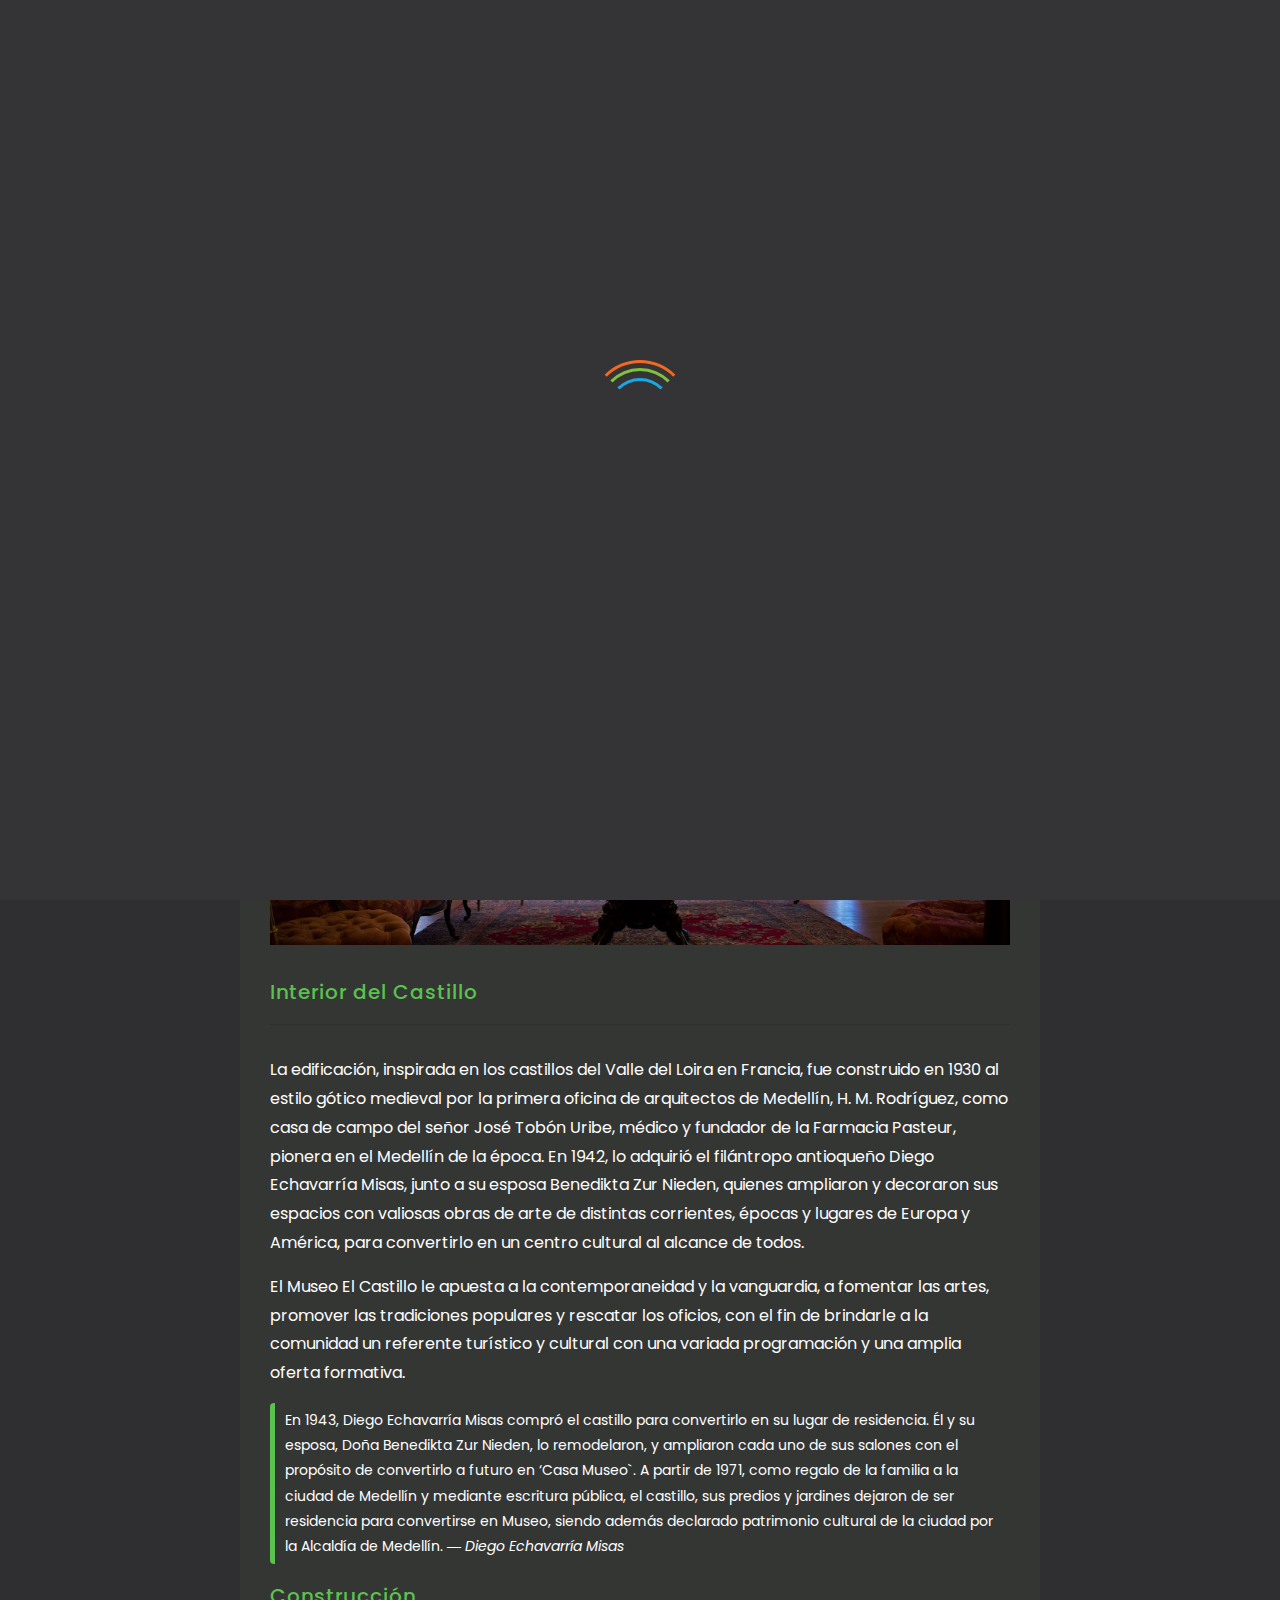
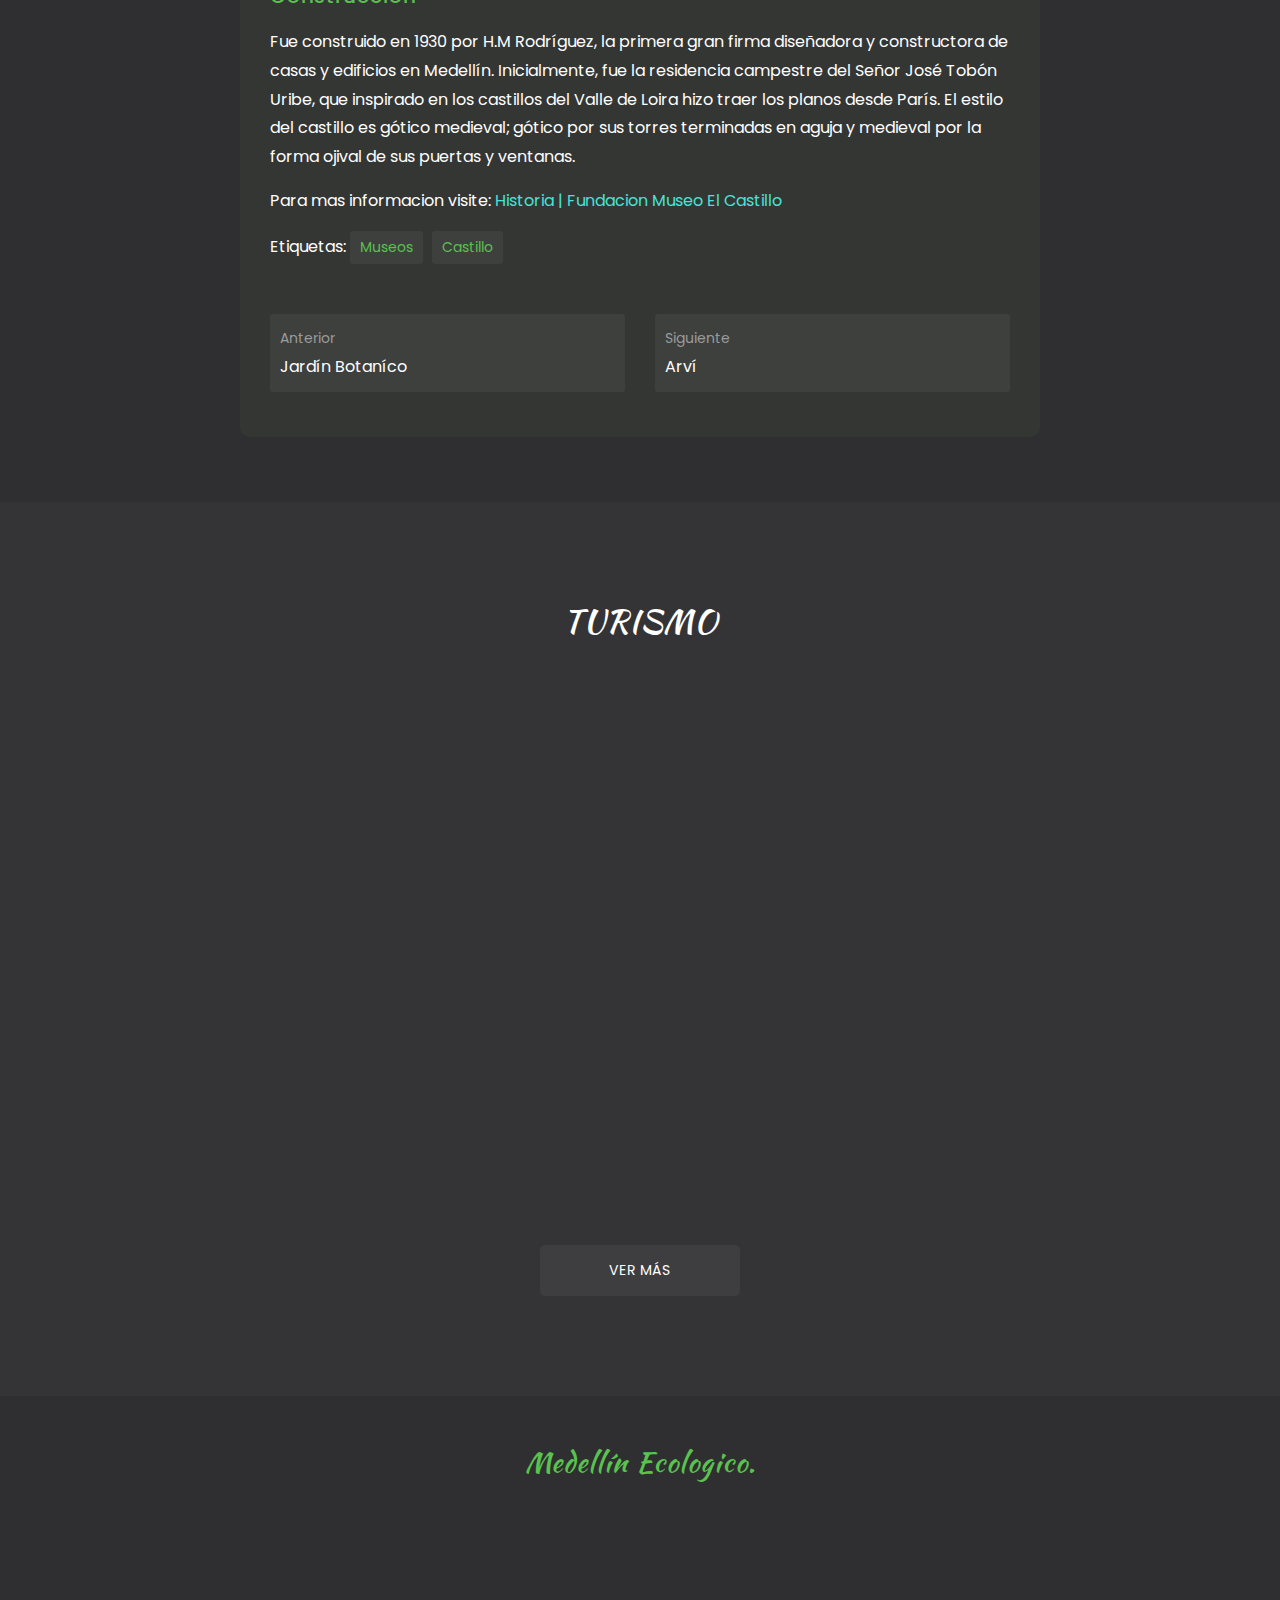
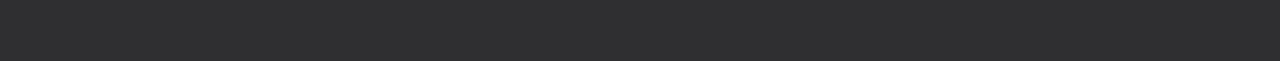
<file: assets/blog/blog-castillo.html>
<!DOCTYPE html>
<html lang="en">

<!-- Mirrored from www.beingeorge.com/truffles-new/blog-detail.html by HTTrack Website Copier/3.x [XR&CO'2014], Tue, 27 Aug 2019 01:10:21 GMT -->

<head>
    <meta charset="UTF-8">
    <meta name="viewport" content="width=device-width, initial-scale=1.0">
    <meta name="description" content="">
    <meta name="author" content="">

    <title>Medellín Ecologico</title>

    <!-- CSS -->
    <link rel="stylesheet" href="../bootstrap/css/bootstrap.min.css">

    <!-- Font Awesome CSS -->
    <link href="../css/all.css" rel="stylesheet" media="screen">

    <!--[if lte IE 7]> 
		<script src="../js/icons-lte-ie7.js"></script>
	<![endif]-->

    <!-- Magnific-popup lightbox -->
    <link href="../css/magnific-popup.css" rel="stylesheet">

    <!-- Owl Carousel -->
    <link href="../css/owl.theme.css" rel="stylesheet">
    <link href="../css/owl.carousel.css" rel="stylesheet">

    <!-- Animate css -->
    <link href="../css/animate.css" rel="stylesheet">


    <link href="../css/settings.css" rel="stylesheet" media="screen">

    <!-- Custom style Css -->
    <link href="../css/theme-green.css" rel="stylesheet">

    <!-- Favicon -->
    <link rel="icon" href="../images/logo.png" type="image/png">


</head>

<body data-spy="scroll" data-target=".navbar" data-offset="50" id="fullpage">

    <span id="follower"></span>

    <!-- Preloader -->

    <div id="loader-wrapper">
        <div id="loader"></div>
    </div>

    <!-- Navigation start -->

    <header class="header" id="navbar-custom">

        <nav class="navbar navbar-expand-lg navbar-custom navbar-light fixed-top navbar-visible">
            <div class="container">

                <a class="navbar-brand  mr-auto " href="../../index.html">
                    <h1>Medellín Ecologico</h1>
                </a>

            </div>
        </nav>

    </header>

    <!-- Navigation end -->

<!-- Blog Detail Start -->

<section class="section blog-detail">
	<div class="container">
		<div class="blog-detail-banner wow fadeIn animated">

			<img src="../images/castillo.jpg" alt="BEAUTY OF NATURE">

		</div>
		<div class="blog-detail-contents wow fadeInUp animated">
			<h2 class="mb-4">Museo El Castillo</h2>

			<div class="blog-detail-content">
				<p>Es el Museo con la mayor colección de artes decorativas de Medellín, un atractivo turístico
					significativo para los amantes de la cultura, el arte y la tradición. Sus jardines y salones evocan
					una época dedicada al culto de las artes; cuenta con obras de maestros colombianos y artistas
					europeos, valioso mobiliario de finales del siglo XIX y principios XX, cristalería de Baccarat,
					vajillas y porcelanas de manufacturas europeas, y numerosos trabajos de maestros colombianos en
					cerámica, pintura, escultura, entre otras disciplinas.</p>

				<figure class="full-width caption">
					<img src="../images/interiorcastillo.jpg" alt="Blog Desc">

					<figcaption class="caption-text">
						<h3>Interior del Castillo</h3>
						<hr/>
					</figcaption>

				</figure>

				<p>La edificación, inspirada en los castillos del Valle del Loira en Francia, fue construido en 1930 al
					estilo gótico medieval por la primera oficina de arquitectos de Medellín, H. M. Rodríguez, como casa
					de campo del señor José Tobón Uribe, médico y fundador de la Farmacia Pasteur, pionera en el
					Medellín de la época. En 1942, lo adquirió el filántropo antioqueño Diego Echavarría Misas, junto a
					su esposa Benedikta Zur Nieden, quienes ampliaron y decoraron sus espacios con valiosas obras de
					arte de distintas corrientes, épocas y lugares de Europa y América, para convertirlo en un centro
					cultural al alcance de todos.</p>

				<p>El Museo El Castillo le apuesta a la contemporaneidad y la vanguardia, a fomentar las artes, promover
					las tradiciones populares y rescatar los oficios, con el fin de brindarle a la comunidad un
					referente turístico y cultural con una variada programación y una amplia oferta formativa.</p>

				<blockquote>
					<p>En 1943, Diego Echavarría Misas compró el castillo para convertirlo en su
						lugar de residencia. Él y su esposa, Doña Benedikta Zur Nieden, lo remodelaron, y ampliaron cada
						uno de sus salones con el propósito de convertirlo a futuro en ‘Casa Museo`. A partir de 1971,
						como regalo de la familia a la ciudad de Medellín y mediante escritura pública, el castillo, sus
						predios y jardines dejaron de ser residencia para convertirse en Museo, siendo además declarado
						patrimonio cultural de la ciudad por la Alcaldía de Medellín.
						<cite>― Diego Echavarría Misas</cite></p>
				</blockquote>

				<h3>Construcción</h3>

				<p>Fue construido en 1930 por H.M Rodríguez, la primera gran firma diseñadora
					y constructora de casas y edificios en Medellín. Inicialmente, fue la residencia
					campestre del Señor José Tobón Uribe, que inspirado en los castillos del Valle
					de Loira hizo traer los planos desde París. El estilo del castillo es gótico
					medieval; gótico por sus torres terminadas en aguja y medieval por la forma
					ojival de sus puertas y ventanas.</p>

				<p>Para mas informacion visite: <a href="http://www.museoelcastillo.org/museo-el-castillo/" >Historia | Fundacion Museo El Castillo</a></p>
			</div>
			<div class="blog-detail-footer">
				<div class="row">
					<div class="col-md-12">
						<div class="blog-detail-tags">
							<ul>

								Etiquetas:
								<li>
									<a class="tags" href="#">Museos</a>
								</li>

								<li>
									<a class="tags" href="#">Castillo</a>
								</li>
							</ul>
						</div>
					</div>
				</div>
				<div class="blog-detail-sib">
					<div class="row">

						<div class="col-md-6">
							<a href="blog-botanico.html" class="blog-nav">
								<span>Anterior</span>
								<p class="mb-0">Jardín Botaníco</p>
							</a>
						</div>

						<div class="col-md-6">
							<a href="blog-arvi.html" class="blog-nav">
								<span>Siguiente</span>
								<p class="mb-0">Arví</p>
							</a>
						</div>

					</div>
				</div>
			</div>
		</div>
	</div>
</section>

<!-- Blog Detail End -->


<!-- Blog start -->

<section class="module blog">
	<div class="container">

		<div class="module-header">
			<h2 class="module-title"> Turismo </h2>
		</div>

		<div class="row">

			<div class="col-lg-4">
				<a href="../blog/blog-castillo.html" class="blogList wow fadeInUp">
					<div class="blogList-img">
						<img src="../images/castillo.jpg" alt="Blog Desc">
						<span>Museos</span>
					</div>
					<div class="blogList-desc">
						<h3>Castillo</h3>
						<p>Es el Museo con la mayor colección de artes decorativas de Medellín, un atractivo turístico
							significativo para los amantes de la cultura, el arte y la tradición.</p>
					</div>
				</a>
			</div>

			<div class="col-lg-4">
				<a href="../blog/blog-hotel.html" class="blogList wow fadeInUp">
					<div class="blogList-img">
						<img src="../images/piedrasblancas.jpg" alt="Blog Desc">
						<span>Parques</span>
					</div>
					<div class="blogList-desc">
						<h3>Hotel y Parque Ecológico</h3>
						<p>A solo 45 minutos de Medellín, en el corregimiento de Santa Elena Parque Ecológico Piedras
							Blancas,
							existe un espacio que elevará al máximo tus sentidos.
							El encuentro perfecto entre confort, naturaleza y un excepcional servicio te espera en el
							Hotel y Parque Ecológico.</p>
					</div>
				</a>
			</div>

			<div class="col-lg-4">
				<a href="../blog/blog-entomologico.html" class="blogList wow fadeInUp">
					<div class="blogList-img">
						<img src="../images/entomologico.jpg" alt="Blog Desc">
						<span>Museo</span>
					</div>
					<div class="blogList-desc">
						<h3>El Museo Entomológico</h3>
						<p>Es considerado el único en latinoamérica con gran diversidad de especies.
							Cuenta con una muestra de 15.000 insectos aproximadamente en perfecto estado de
							conservación.</p>
					</div>
				</a>
			</div>

			<div class="col-md-12">
				<a class="btn blog-viewMore" href="../../blog.html">VER MÁS</a>
			</div>

		</div><!-- .row -->
	</div><!-- .container -->
</section>

<!-- Blog end -->

<!-- Footer start -->

<footer id="footer" class="footer">
	<div class="container">
		<div class="row">

			<div class="col-sm-12">

				<a href="../../index.html" class="footer-logo">
					<h3>Medellín Ecologico</h3>
				</a>

				<ul class="social-links">
					<li class="list-inline-item wow fadeInUp">
						<a class="text-white" href="https://www.facebook.com/"><i class="fab fa-facebook-f "></i></a>
					</li>
					<li class="list-inline-item wow fadeInUp" data-wow-delay=".1s">
						<a class="text-white" href="https://www.instagram.com/"><i class="fab fa-instagram "></i></a>
					</li>
					<li class="list-inline-item wow fadeInUp" data-wow-delay=".2s">
						<a class="text-white" href="https://www.printerest.com/"><i class="fab fa-pinterest "></i></a>
					</li>
					<li class="list-inline-item wow fadeInUp" data-wow-delay=".3s">
						<a class="text-white" href="https://www.twitter.com/"><i class="fab fa-twitter "></i></a>
					</li>
				</ul>

				<p class="copyright wow fadeInUp">
					© 2019 JohanaAndrea, All Rights Reserved.
				</p>

			</div>

		</div><!-- .row -->
	</div><!-- .container -->
</footer>

<!-- Footer end -->

<!-- Scroll-up -->

<div class="scroll-up">
	<a href="#home" id="scroll-up"><i class="fas fa-arrow-up"></i></a>
</div>

<!-- Javascript files -->

<!-- jQuery library -->
<script src="../js/jquery.js"></script>

<!-- Popper JS -->
<script src="../bootstrap/js/popper.js"></script>

<!-- Latest compiled JavaScript -->
<script src="../bootstrap/js/bootstrap.min.js"></script>

<script src="../js/jquery.easing.min.js"></script>
<script src="../js/jquery.magnific-popup.min.js"></script>
<script src="../js/jquery.parallax-1.1.3.js"></script>
<script src="../js/imagesloaded.pkgd.js"></script>
<script src="../js/jquery.shuffle.min.js"></script>
<script src="../js/owl.carousel.min.js"></script>
<script src="../js/jquery.fitvids.js"></script>
<script src="../js/jquery.sticky.js"></script>
<script src="../js/wow.min.js"></script>
<script src="../js/typed.js"></script>
<!-- Custom scripts -->
<script src="../js/custom.js"></script>
<script src="../js/custom-shuffle-init.js"></script>

</body>

<!-- Mirrored from www.beingeorge.com/truffles-new/blog-detail.html by HTTrack Website Copier/3.x [XR&CO'2014], Tue, 27 Aug 2019 01:10:23 GMT -->

</html>
</file>
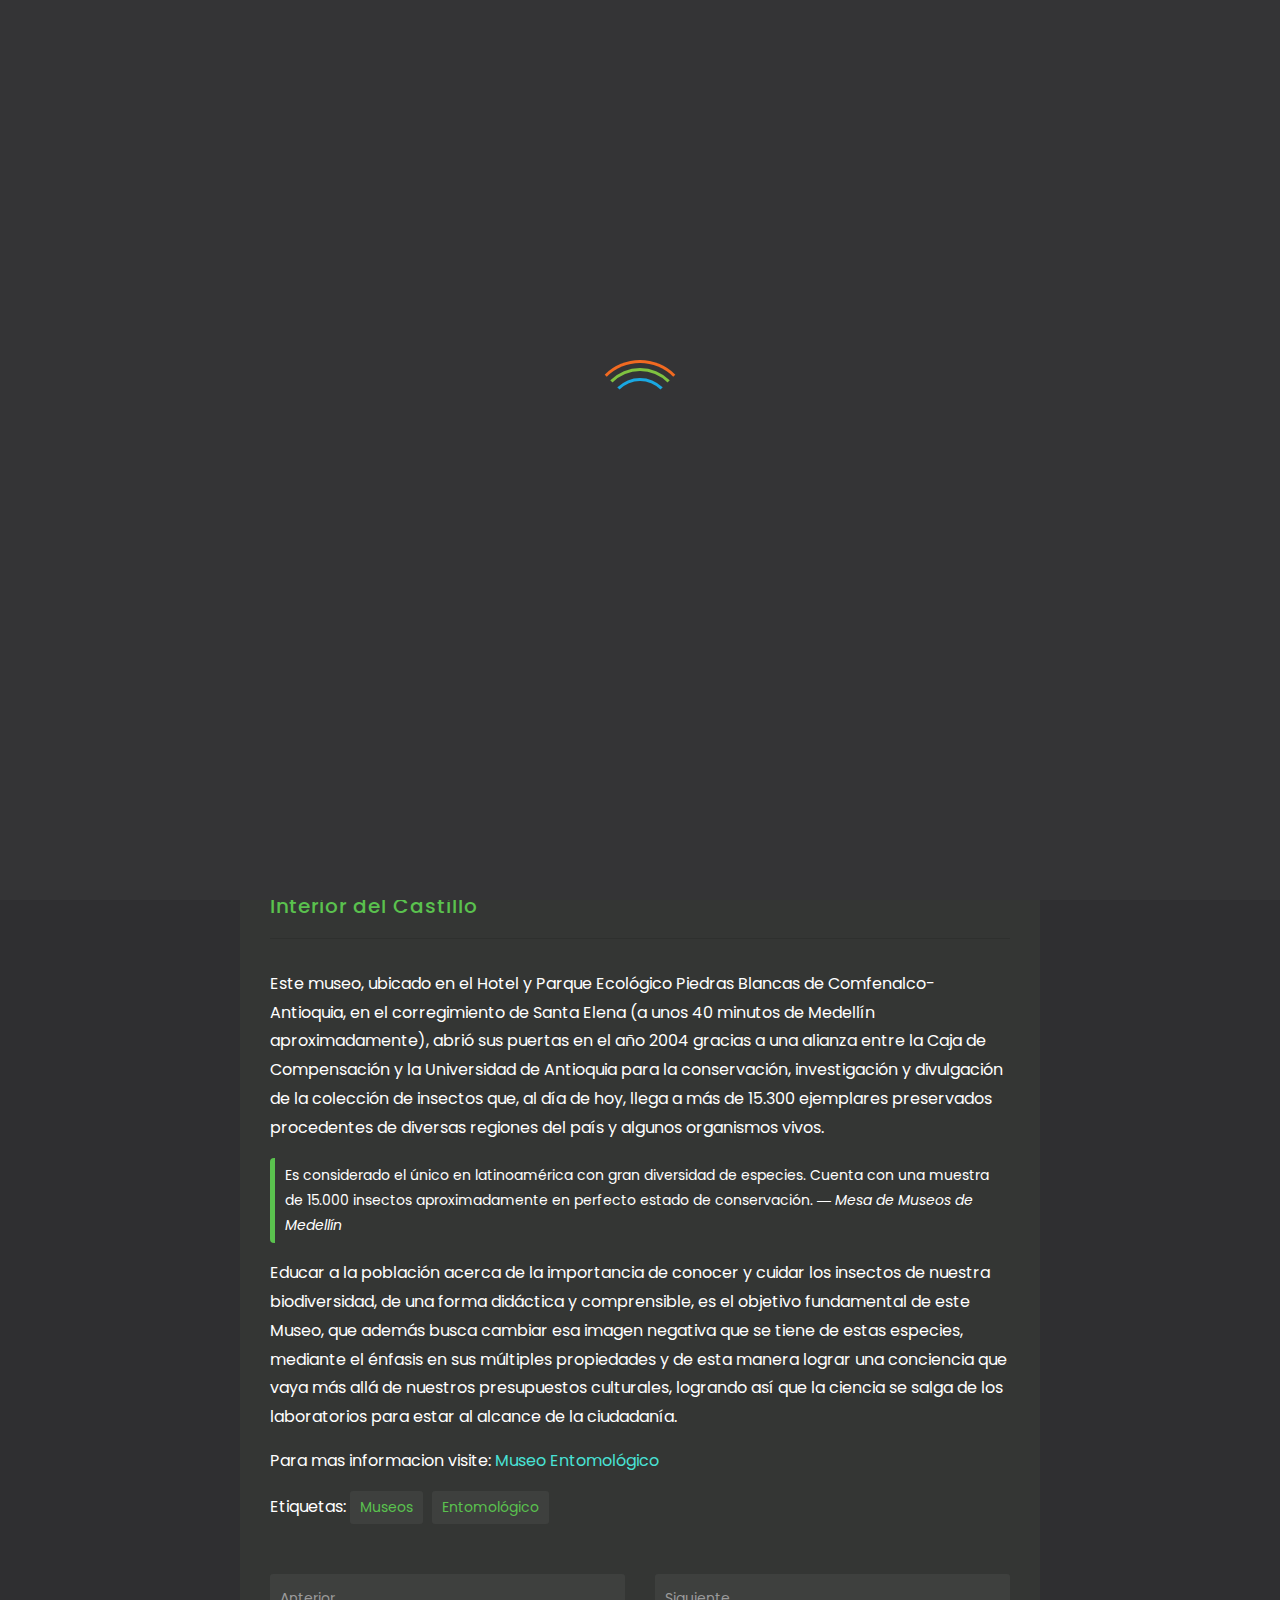
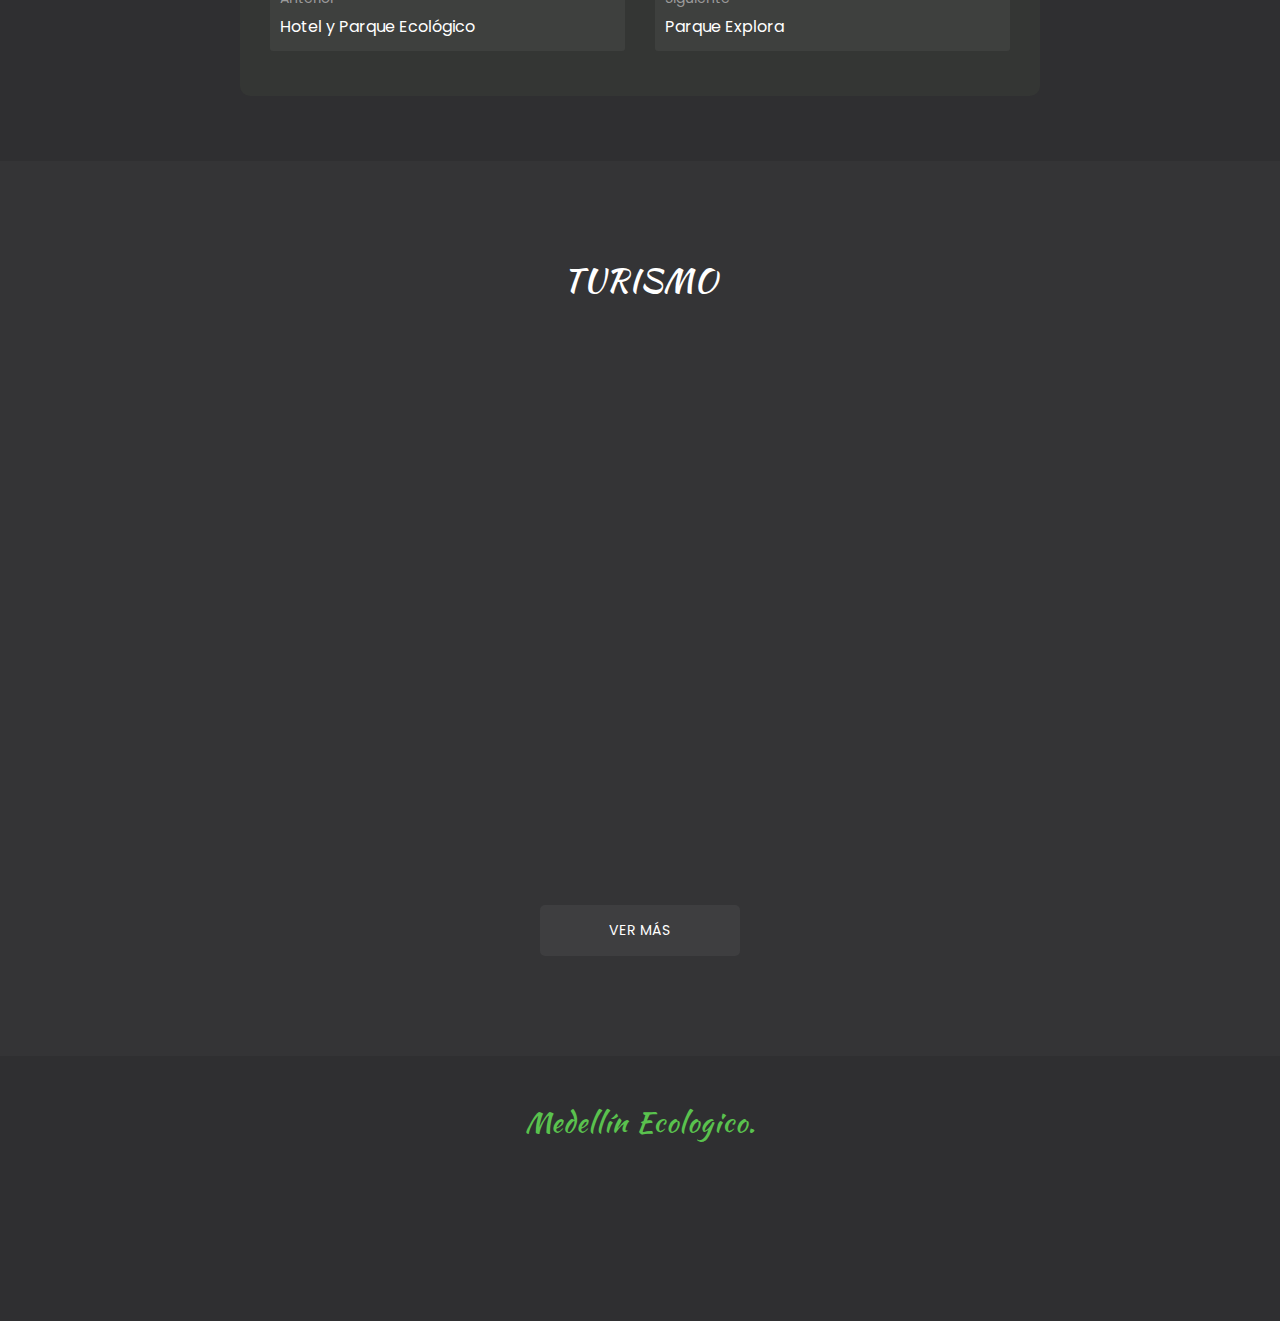
<file: assets/blog/blog-entomologico.html>
<!DOCTYPE html>
<html lang="en">

<!-- Mirrored from www.beingeorge.com/truffles-new/blog-detail.html by HTTrack Website Copier/3.x [XR&CO'2014], Tue, 27 Aug 2019 01:10:21 GMT -->

<head>
    <meta charset="UTF-8">
    <meta name="viewport" content="width=device-width, initial-scale=1.0">
    <meta name="description" content="">
    <meta name="author" content="">

    <title>Medellín Ecologico</title>

    <!-- CSS -->
    <link rel="stylesheet" href="../bootstrap/css/bootstrap.min.css">

    <!-- Font Awesome CSS -->
    <link href="../css/all.css" rel="stylesheet" media="screen">

    <!--[if lte IE 7]> 
		<script src="../js/icons-lte-ie7.js"></script>
	<![endif]-->

    <!-- Magnific-popup lightbox -->
    <link href="../css/magnific-popup.css" rel="stylesheet">

    <!-- Owl Carousel -->
    <link href="../css/owl.theme.css" rel="stylesheet">
    <link href="../css/owl.carousel.css" rel="stylesheet">

    <!-- Animate css -->
    <link href="../css/animate.css" rel="stylesheet">


    <link href="../css/settings.css" rel="stylesheet" media="screen">

    <!-- Custom style Css -->
    <link href="../css/theme-green.css" rel="stylesheet">

    <!-- Favicon -->
    <link rel="icon" href="../images/logo.png" type="image/png">


</head>

<body data-spy="scroll" data-target=".navbar" data-offset="50" id="fullpage">

    <span id="follower"></span>

    <!-- Preloader -->

    <div id="loader-wrapper">
        <div id="loader"></div>
    </div>

    <!-- Navigation start -->

    <header class="header" id="navbar-custom">

        <nav class="navbar navbar-expand-lg navbar-custom navbar-light fixed-top navbar-visible">
            <div class="container">

                <a class="navbar-brand  mr-auto " href="../../index.html">
                    <h1>Medellín Ecologico</h1>
                </a>

            </div>
        </nav>

    </header>

    <!-- Navigation end -->

<!-- Blog Detail Start -->

<section class="section blog-detail">
	<div class="container">
		<div class="blog-detail-banner wow fadeIn animated">

			<img src="../images/entomologico.jpg" alt="BEAUTY OF NATURE">

		</div>
		<div class="blog-detail-contents wow fadeInUp animated">
			<h2 class="mb-4">Museo Entomológico</h2>

			<div class="blog-detail-content">
				<p>Escarabajos, mariposas, hormigas, abejas, avispas, moscas, chinches, cucarachas, mosquitos y otros
					artrópodos como tarántulas, ciempiés y muchas más especies, fundamentales para garantizar el
					equilibro de la naturaleza, están en el Museo Entomológico Piedras Blancas.</p>

				<figure class="full-width caption">
					<img src="../images/interiorentomologico.jpg" alt="Blog Desc">

					<figcaption class="caption-text">
						<h3>Interior del Castillo</h3>
						<hr />
					</figcaption>

				</figure>

				<p>Este museo, ubicado en el Hotel y Parque Ecológico Piedras Blancas de Comfenalco-Antioquia, en el
					corregimiento de Santa Elena (a unos 40 minutos de Medellín aproximadamente), abrió sus puertas en
					el año 2004 gracias a una alianza entre la Caja de Compensación y la Universidad de Antioquia para
					la conservación, investigación y divulgación de la colección de insectos que, al día de hoy, llega a
					más de 15.300 ejemplares preservados procedentes de diversas regiones del país y algunos organismos
					vivos.</p>

				<blockquote>
					<p>Es considerado el único en latinoamérica con gran diversidad de especies.
						Cuenta con una muestra de 15.000 insectos aproximadamente en perfecto estado de
						conservación.
						<cite>― Mesa de Museos de Medellín</cite></p>
				</blockquote>

				<p>Educar a la población acerca de la importancia de conocer y cuidar los insectos de nuestra
					biodiversidad, de una forma didáctica y comprensible, es el objetivo fundamental de este Museo, que
					además busca cambiar esa imagen negativa que se tiene de estas especies, mediante el énfasis en sus
					múltiples propiedades y de esta manera lograr una conciencia que vaya más allá de nuestros
					presupuestos culturales, logrando así que la ciencia se salga de los laboratorios para estar al
					alcance de la ciudadanía.</p>

				<p>Para mas informacion visite: <a
						href="https://patrimoniomedellin.gov.co/proyectos/mdm/museos-de-medellin/museo-entomologico-piedras-blancas/">Museo
						Entomológico</a></p>
			</div>
			<div class="blog-detail-footer">
				<div class="row">
					<div class="col-md-12">
						<div class="blog-detail-tags">
							<ul>

								Etiquetas:
								<li>
									<a class="tags" href="#">Museos</a>
								</li>

								<li>
									<a class="tags" href="#">Entomológico</a>
								</li>
							</ul>
						</div>
					</div>
				</div>
				<div class="blog-detail-sib">
					<div class="row">

						<div class="col-md-6">
							<a href="blog-hotel.html" class="blog-nav">
								<span>Anterior</span>
								<p class="mb-0">Hotel y Parque Ecológico</p>
							</a>
						</div>

						<div class="col-md-6">
							<a href="blog-explora.html" class="blog-nav">
								<span>Siguiente</span>
								<p class="mb-0">Parque Explora</p>
							</a>
						</div>

					</div>
				</div>
			</div>
		</div>
	</div>
</section>

<!-- Blog Detail End -->


<!-- Blog start -->

<section class="module blog">
	<div class="container">

		<div class="module-header">
			<h2 class="module-title"> Turismo </h2>
		</div>

		<div class="row">

			<div class="col-lg-4">
				<a href="../blog/blog-castillo.html" class="blogList wow fadeInUp">
					<div class="blogList-img">
						<img src="../images/castillo.jpg" alt="Blog Desc">
						<span>Museos</span>
					</div>
					<div class="blogList-desc">
						<h3>Castillo</h3>
						<p>Es el Museo con la mayor colección de artes decorativas de Medellín, un atractivo turístico
							significativo para los amantes de la cultura, el arte y la tradición.</p>
					</div>
				</a>
			</div>

			<div class="col-lg-4">
				<a href="../blog/blog-hotel.html" class="blogList wow fadeInUp">
					<div class="blogList-img">
						<img src="../images/piedrasblancas.jpg" alt="Blog Desc">
						<span>Parques</span>
					</div>
					<div class="blogList-desc">
						<h3>Hotel y Parque Ecológico</h3>
						<p>A solo 45 minutos de Medellín, en el corregimiento de Santa Elena Parque Ecológico Piedras
							Blancas,
							existe un espacio que elevará al máximo tus sentidos.
							El encuentro perfecto entre confort, naturaleza y un excepcional servicio te espera en el
							Hotel y Parque Ecológico.</p>
					</div>
				</a>
			</div>

			<div class="col-lg-4">
				<a href="../blog/blog-entomologico.html" class="blogList wow fadeInUp">
					<div class="blogList-img">
						<img src="../images/entomologico.jpg" alt="Blog Desc">
						<span>Museo</span>
					</div>
					<div class="blogList-desc">
						<h3>El Museo Entomológico</h3>
						<p>Es considerado el único en latinoamérica con gran diversidad de especies.
							Cuenta con una muestra de 15.000 insectos aproximadamente en perfecto estado de
							conservación.</p>
					</div>
				</a>
			</div>

			<div class="col-md-12">
				<a class="btn blog-viewMore" href="../../blog.html">VER MÁS</a>
			</div>

		</div><!-- .row -->
	</div><!-- .container -->
</section>

<!-- Blog end -->

<!-- Footer start -->

<footer id="footer" class="footer">
	<div class="container">
		<div class="row">

			<div class="col-sm-12">

				<a href="../../index.html" class="footer-logo">
					<h3>Medellín Ecologico</h3>
				</a>

				<ul class="social-links">
					<li class="list-inline-item wow fadeInUp">
						<a class="text-white" href="https://www.facebook.com/"><i class="fab fa-facebook-f "></i></a>
					</li>
					<li class="list-inline-item wow fadeInUp" data-wow-delay=".1s">
						<a class="text-white" href="https://www.instagram.com/"><i class="fab fa-instagram "></i></a>
					</li>
					<li class="list-inline-item wow fadeInUp" data-wow-delay=".2s">
						<a class="text-white" href="https://www.printerest.com/"><i class="fab fa-pinterest "></i></a>
					</li>
					<li class="list-inline-item wow fadeInUp" data-wow-delay=".3s">
						<a class="text-white" href="https://www.twitter.com/"><i class="fab fa-twitter "></i></a>
					</li>
				</ul>

				<p class="copyright wow fadeInUp">
					© 2019 JohanaAndrea, All Rights Reserved.
				</p>

			</div>

		</div><!-- .row -->
	</div><!-- .container -->
</footer>

<!-- Footer end -->

<!-- Scroll-up -->

<div class="scroll-up">
	<a href="#home" id="scroll-up"><i class="fas fa-arrow-up"></i></a>
</div>

<!-- Javascript files -->

<!-- jQuery library -->
<script src="../js/jquery.js"></script>

<!-- Popper JS -->
<script src="../bootstrap/js/popper.js"></script>

<!-- Latest compiled JavaScript -->
<script src="../bootstrap/js/bootstrap.min.js"></script>

<script src="../js/jquery.easing.min.js"></script>
<script src="../js/jquery.magnific-popup.min.js"></script>
<script src="../js/jquery.parallax-1.1.3.js"></script>
<script src="../js/imagesloaded.pkgd.js"></script>
<script src="../js/jquery.shuffle.min.js"></script>
<script src="../js/owl.carousel.min.js"></script>
<script src="../js/jquery.fitvids.js"></script>
<script src="../js/jquery.sticky.js"></script>
<script src="../js/wow.min.js"></script>
<script src="../js/typed.js"></script>
<!-- Custom scripts -->
<script src="../js/custom.js"></script>
<script src="../js/custom-shuffle-init.js"></script>

</body>

<!-- Mirrored from www.beingeorge.com/truffles-new/blog-detail.html by HTTrack Website Copier/3.x [XR&CO'2014], Tue, 27 Aug 2019 01:10:23 GMT -->

</html>
</file>
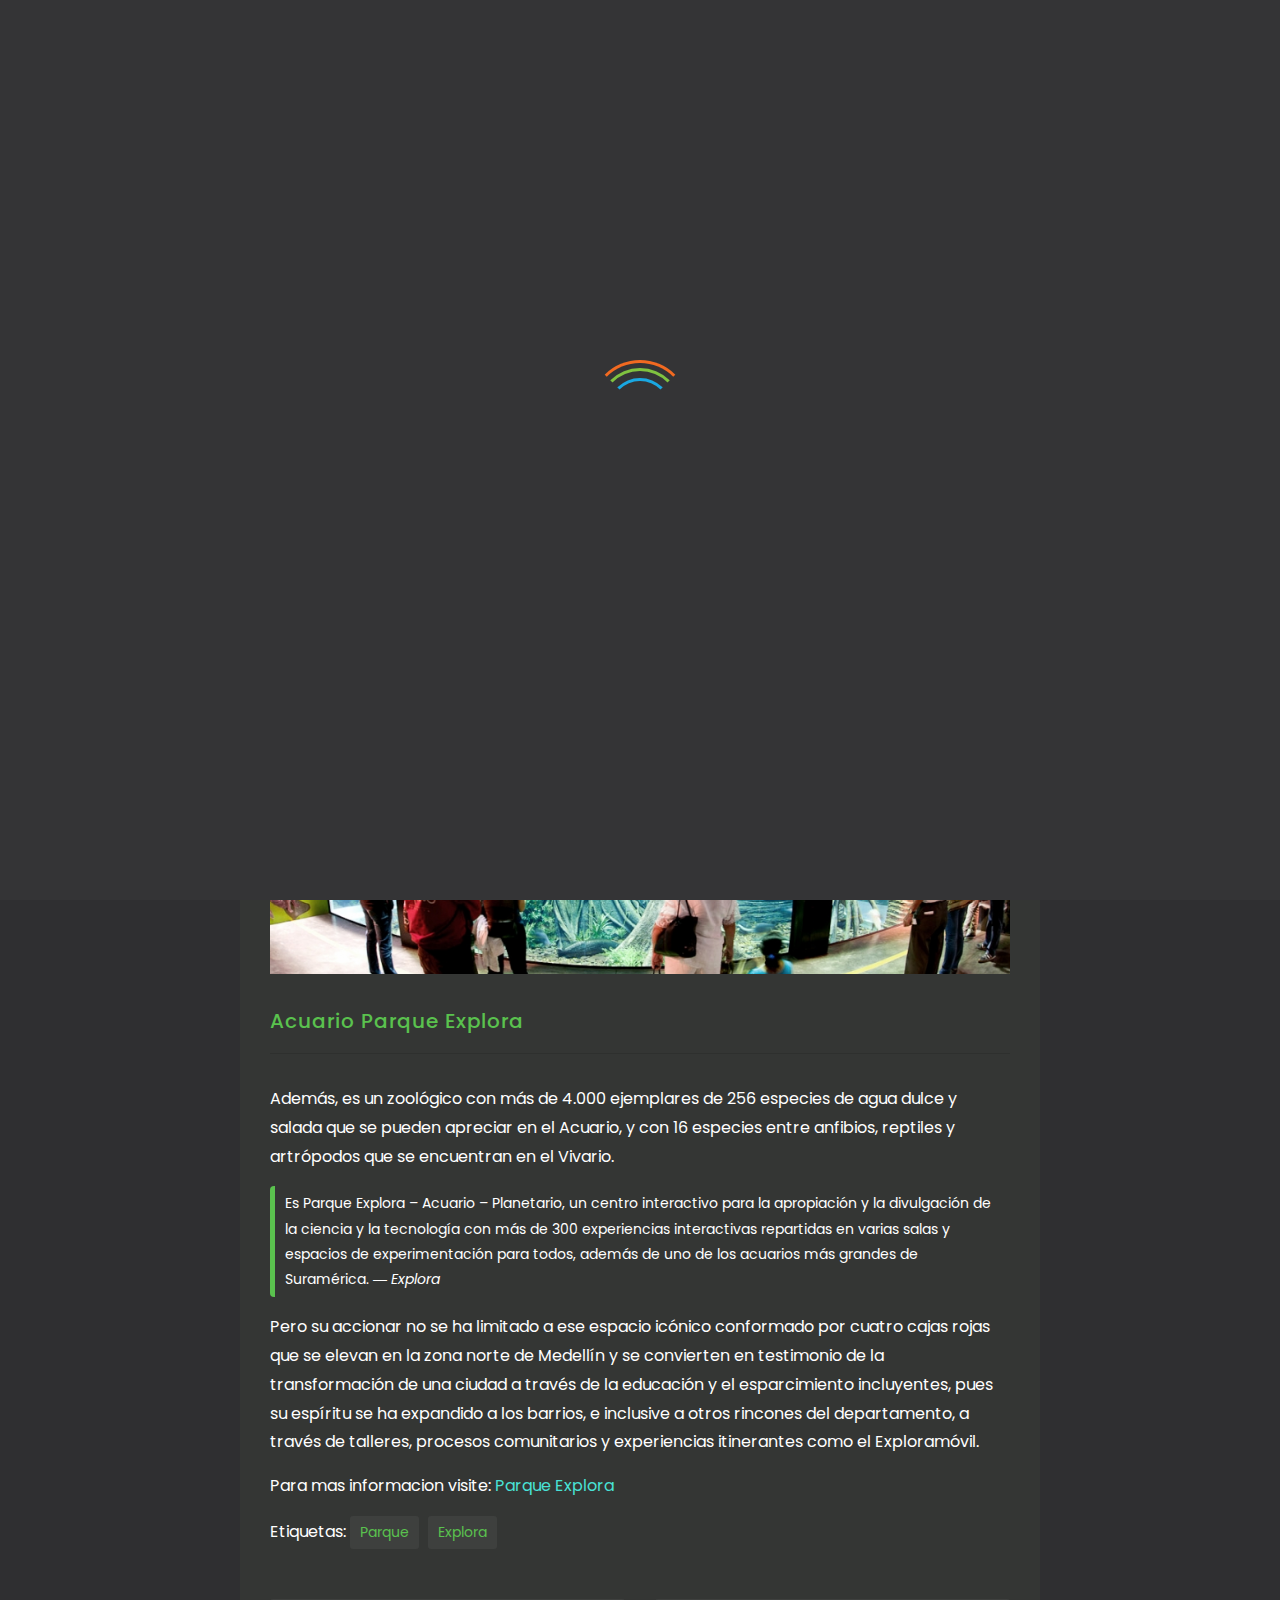
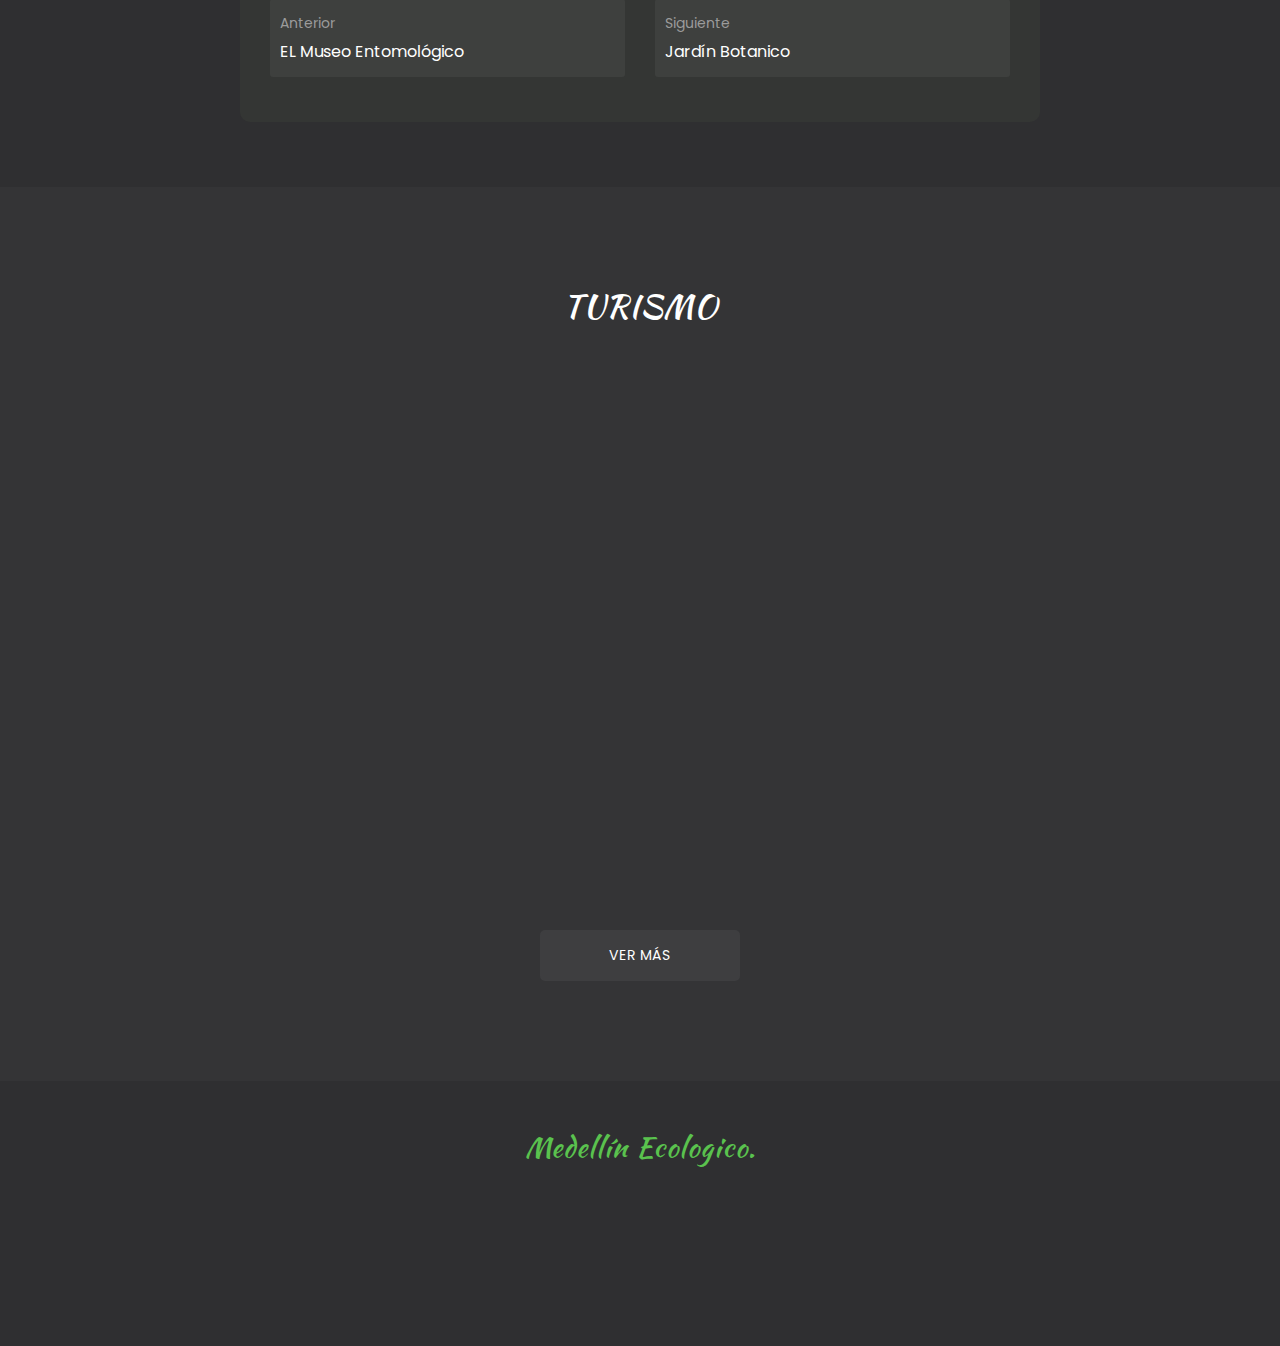
<file: assets/blog/blog-explora.html>
<!DOCTYPE html>
<html lang="en">

<!-- Mirrored from www.beingeorge.com/truffles-new/blog-detail.html by HTTrack Website Copier/3.x [XR&CO'2014], Tue, 27 Aug 2019 01:10:21 GMT -->

<head>
    <meta charset="UTF-8">
    <meta name="viewport" content="width=device-width, initial-scale=1.0">
    <meta name="description" content="">
    <meta name="author" content="">

    <title>Medellín Ecologico</title>

    <!-- CSS -->
    <link rel="stylesheet" href="../bootstrap/css/bootstrap.min.css">

    <!-- Font Awesome CSS -->
    <link href="../css/all.css" rel="stylesheet" media="screen">

    <!--[if lte IE 7]> 
		<script src="../js/icons-lte-ie7.js"></script>
	<![endif]-->

    <!-- Magnific-popup lightbox -->
    <link href="../css/magnific-popup.css" rel="stylesheet">

    <!-- Owl Carousel -->
    <link href="../css/owl.theme.css" rel="stylesheet">
    <link href="../css/owl.carousel.css" rel="stylesheet">

    <!-- Animate css -->
    <link href="../css/animate.css" rel="stylesheet">


    <link href="../css/settings.css" rel="stylesheet" media="screen">

    <!-- Custom style Css -->
    <link href="../css/theme-green.css" rel="stylesheet">

    <!-- Favicon -->
    <link rel="icon" href="../images/logo.png" type="image/png">


</head>

<body data-spy="scroll" data-target=".navbar" data-offset="50" id="fullpage">

    <span id="follower"></span>

    <!-- Preloader -->

    <div id="loader-wrapper">
        <div id="loader"></div>
    </div>

    <!-- Navigation start -->

    <header class="header" id="navbar-custom">

        <nav class="navbar navbar-expand-lg navbar-custom navbar-light fixed-top navbar-visible">
            <div class="container">

                <a class="navbar-brand  mr-auto " href="../../index.html">
                    <h1>Medellín Ecologico</h1>
                </a>

            </div>
        </nav>

    </header>

    <!-- Navigation end -->

<!-- Blog Detail Start -->

<section class="section blog-detail">
	<div class="container">
		<div class="blog-detail-banner wow fadeIn animated">

			<img src="../images/explora.png" alt="BEAUTY OF NATURE">

		</div>
		<div class="blog-detail-contents wow fadeInUp animated">
			<h2 class="mb-4">Parque Explora</h2>

			<div class="blog-detail-content">
				<p>Este gran centro para la apropiación y divulgación de la ciencia y la tecnología cuenta con más de
					300 experiencias interactivas poco convencionales con las que locales y visitantes pueden estimular
					su creatividad, aprender, divertirse y construir conocimientos. Para ello cuenta con varias salas y
					espacios de experimentación entre los que se encuentran la Sala infantil, diseñada para niños de
					cero a seis años; la sala de proyecciones 3D, pionera en efectos especiales en la ciudad; y la Sala
					Abierta, que ofrece experiencias de Física en gran formato en medio de fértiles jardines nativos y
					un bosque de niebla.</p>

				<figure class="full-width caption">
					<img src="../images/interiorexplora.jpg" alt="Blog Desc">

					<figcaption class="caption-text">
						<h3>Acuario Parque Explora</h3>
						<hr />
					</figcaption>

				</figure>

				<p>Además, es un zoológico con más de 4.000 ejemplares de 256 especies de agua dulce y salada que se
					pueden apreciar en el Acuario, y con 16 especies entre anfibios, reptiles y artrópodos que se
					encuentran en el Vivario.</p>

				<blockquote>
					<p>Es Parque Explora – Acuario – Planetario, un centro interactivo para la apropiación y la
						divulgación de la ciencia y la tecnología con más de 300 experiencias interactivas repartidas en
						varias salas y espacios de experimentación para todos, además de uno de los acuarios más grandes
						de Suramérica.
						<cite>― Explora</cite></p>
				</blockquote>

				<p>Pero su accionar no se ha limitado a ese espacio icónico conformado por cuatro cajas rojas que se
					elevan en la zona norte de Medellín y se convierten en testimonio de la transformación de una ciudad
					a través de la educación y el esparcimiento incluyentes, pues su espíritu se ha expandido a los
					barrios, e inclusive a otros rincones del departamento, a través de talleres, procesos comunitarios
					y experiencias itinerantes como el Exploramóvil.</p>

				<p>Para mas informacion visite: <a href="https://www.parqueexplora.org/">Parque Explora</a></p>
			</div>
			<div class="blog-detail-footer">
				<div class="row">
					<div class="col-md-12">
						<div class="blog-detail-tags">
							<ul>

								Etiquetas:
								<li>
									<a class="tags" href="#">Parque</a>
								</li>

								<li>
									<a class="tags" href="#">Explora</a>
								</li>
							</ul>
						</div>
					</div>
				</div>
				<div class="blog-detail-sib">
					<div class="row">

						<div class="col-md-6">
							<a href="blog-entomologico.html" class="blog-nav">
								<span>Anterior</span>
								<p class="mb-0">EL Museo Entomológico</p>
							</a>
						</div>

						<div class="col-md-6">
							<a href="blog-botanico.html" class="blog-nav">
								<span>Siguiente</span>
								<p class="mb-0">Jardín Botanico</p>
							</a>
						</div>

					</div>
				</div>
			</div>
		</div>
	</div>
</section>

<!-- Blog Detail End -->


<!-- Blog start -->

<section class="module blog">
	<div class="container">

		<div class="module-header">
			<h2 class="module-title"> Turismo </h2>
		</div>

		<div class="row">

			<div class="col-lg-4">
				<a href="../blog/blog-castillo.html" class="blogList wow fadeInUp">
					<div class="blogList-img">
						<img src="../images/castillo.jpg" alt="Blog Desc">
						<span>Museos</span>
					</div>
					<div class="blogList-desc">
						<h3>Castillo</h3>
						<p>Es el Museo con la mayor colección de artes decorativas de Medellín, un atractivo turístico
							significativo para los amantes de la cultura, el arte y la tradición.</p>
					</div>
				</a>
			</div>

			<div class="col-lg-4">
				<a href="../blog/blog-hotel.html" class="blogList wow fadeInUp">
					<div class="blogList-img">
						<img src="../images/piedrasblancas.jpg" alt="Blog Desc">
						<span>Parques</span>
					</div>
					<div class="blogList-desc">
						<h3>Hotel y Parque Ecológico</h3>
						<p>A solo 45 minutos de Medellín, en el corregimiento de Santa Elena Parque Ecológico Piedras
							Blancas,
							existe un espacio que elevará al máximo tus sentidos.
							El encuentro perfecto entre confort, naturaleza y un excepcional servicio te espera en el
							Hotel y Parque Ecológico.</p>
					</div>
				</a>
			</div>

			<div class="col-lg-4">
				<a href="../blog/blog-entomologico.html" class="blogList wow fadeInUp">
					<div class="blogList-img">
						<img src="../images/entomologico.jpg" alt="Blog Desc">
						<span>Museo</span>
					</div>
					<div class="blogList-desc">
						<h3>El Museo Entomológico</h3>
						<p>Es considerado el único en latinoamérica con gran diversidad de especies.
							Cuenta con una muestra de 15.000 insectos aproximadamente en perfecto estado de
							conservación.</p>
					</div>
				</a>
			</div>

			<div class="col-md-12">
				<a class="btn blog-viewMore" href="../../blog.html">VER MÁS</a>
			</div>

		</div><!-- .row -->
	</div><!-- .container -->
</section>

<!-- Blog end -->

<!-- Footer start -->

<footer id="footer" class="footer">
	<div class="container">
		<div class="row">

			<div class="col-sm-12">

				<a href="../../index.html" class="footer-logo">
					<h3>Medellín Ecologico</h3>
				</a>

				<ul class="social-links">
					<li class="list-inline-item wow fadeInUp">
						<a class="text-white" href="https://www.facebook.com/"><i class="fab fa-facebook-f "></i></a>
					</li>
					<li class="list-inline-item wow fadeInUp" data-wow-delay=".1s">
						<a class="text-white" href="https://www.instagram.com/"><i class="fab fa-instagram "></i></a>
					</li>
					<li class="list-inline-item wow fadeInUp" data-wow-delay=".2s">
						<a class="text-white" href="https://www.printerest.com/"><i class="fab fa-pinterest "></i></a>
					</li>
					<li class="list-inline-item wow fadeInUp" data-wow-delay=".3s">
						<a class="text-white" href="https://www.twitter.com/"><i class="fab fa-twitter "></i></a>
					</li>
				</ul>

				<p class="copyright wow fadeInUp">
					© 2019 JohanaAndrea, All Rights Reserved.
				</p>

			</div>

		</div><!-- .row -->
	</div><!-- .container -->
</footer>

<!-- Footer end -->

<!-- Scroll-up -->

<div class="scroll-up">
	<a href="#home" id="scroll-up"><i class="fas fa-arrow-up"></i></a>
</div>

<!-- Javascript files -->

<!-- jQuery library -->
<script src="../js/jquery.js"></script>

<!-- Popper JS -->
<script src="../bootstrap/js/popper.js"></script>

<!-- Latest compiled JavaScript -->
<script src="../bootstrap/js/bootstrap.min.js"></script>

<script src="../js/jquery.easing.min.js"></script>
<script src="../js/jquery.magnific-popup.min.js"></script>
<script src="../js/jquery.parallax-1.1.3.js"></script>
<script src="../js/imagesloaded.pkgd.js"></script>
<script src="../js/jquery.shuffle.min.js"></script>
<script src="../js/owl.carousel.min.js"></script>
<script src="../js/jquery.fitvids.js"></script>
<script src="../js/jquery.sticky.js"></script>
<script src="../js/wow.min.js"></script>
<script src="../js/typed.js"></script>
<!-- Custom scripts -->
<script src="../js/custom.js"></script>
<script src="../js/custom-shuffle-init.js"></script>

</body>

<!-- Mirrored from www.beingeorge.com/truffles-new/blog-detail.html by HTTrack Website Copier/3.x [XR&CO'2014], Tue, 27 Aug 2019 01:10:23 GMT -->

</html>
</file>
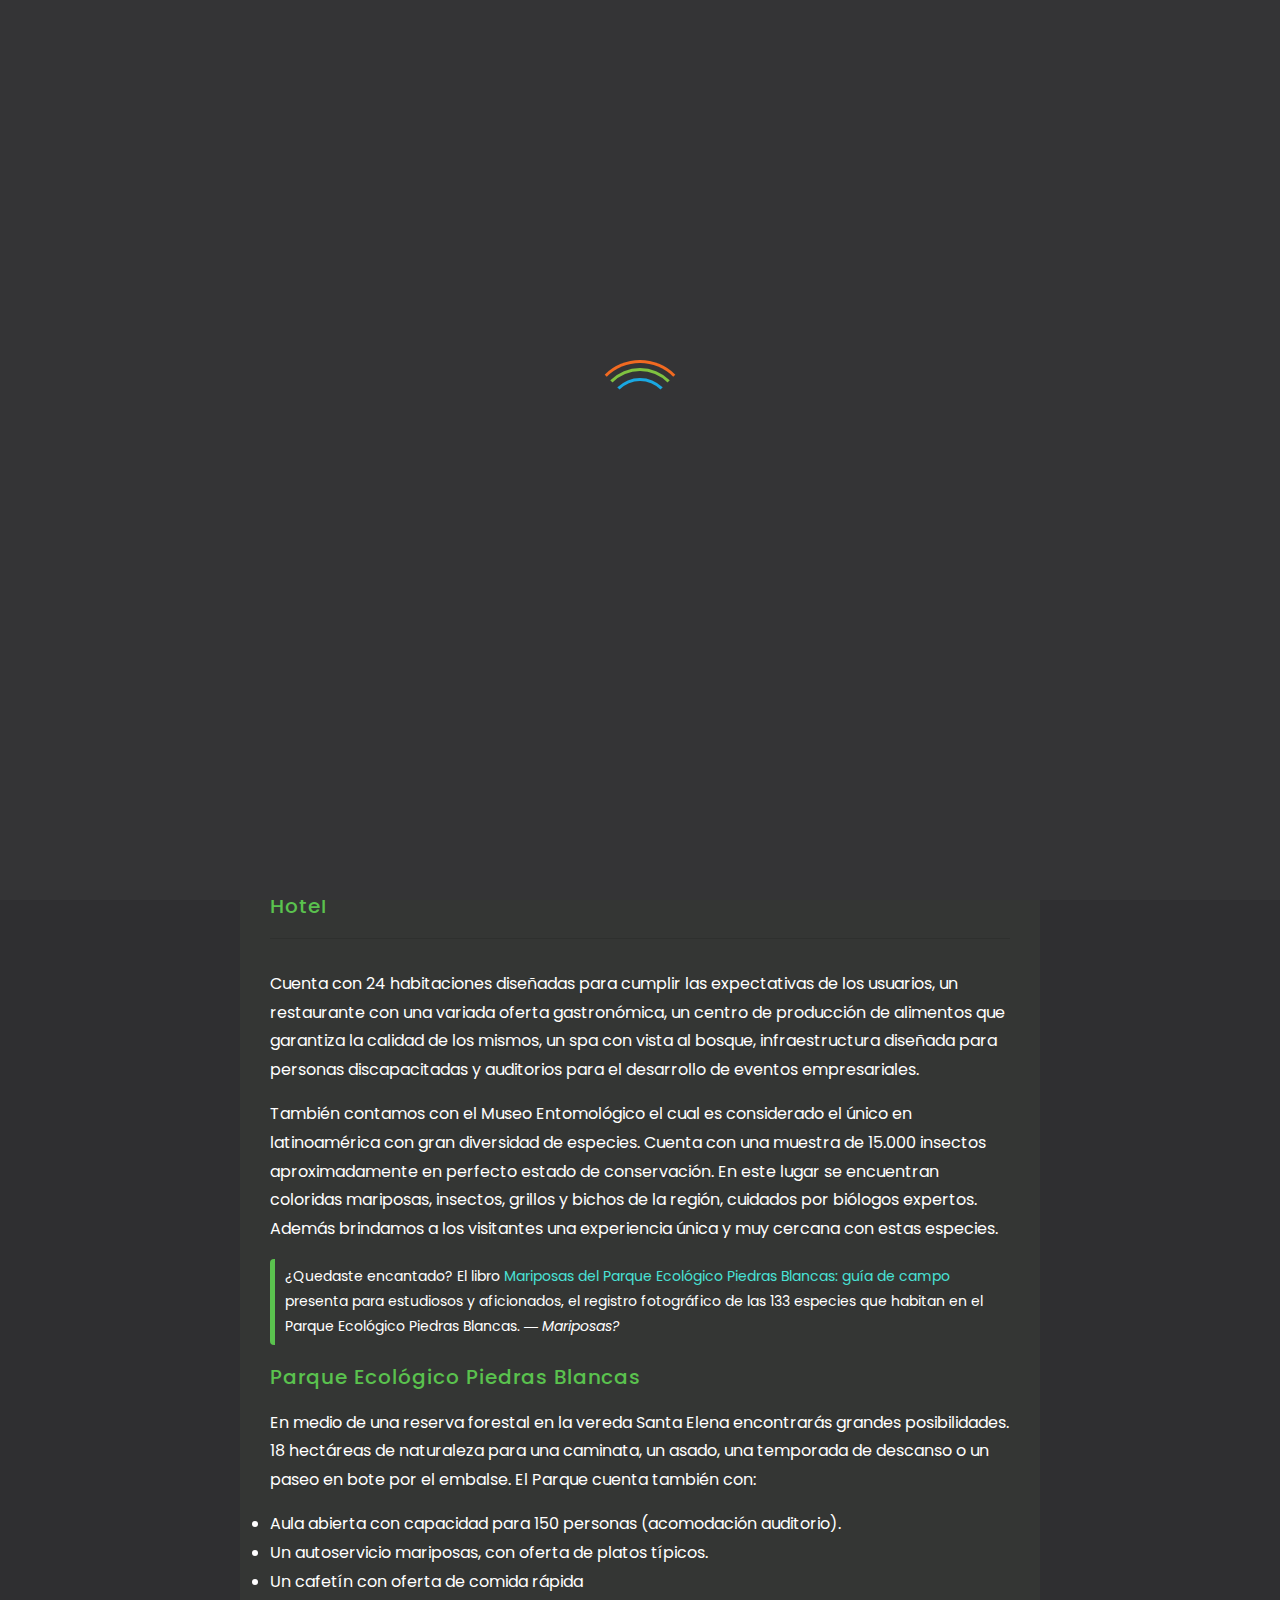
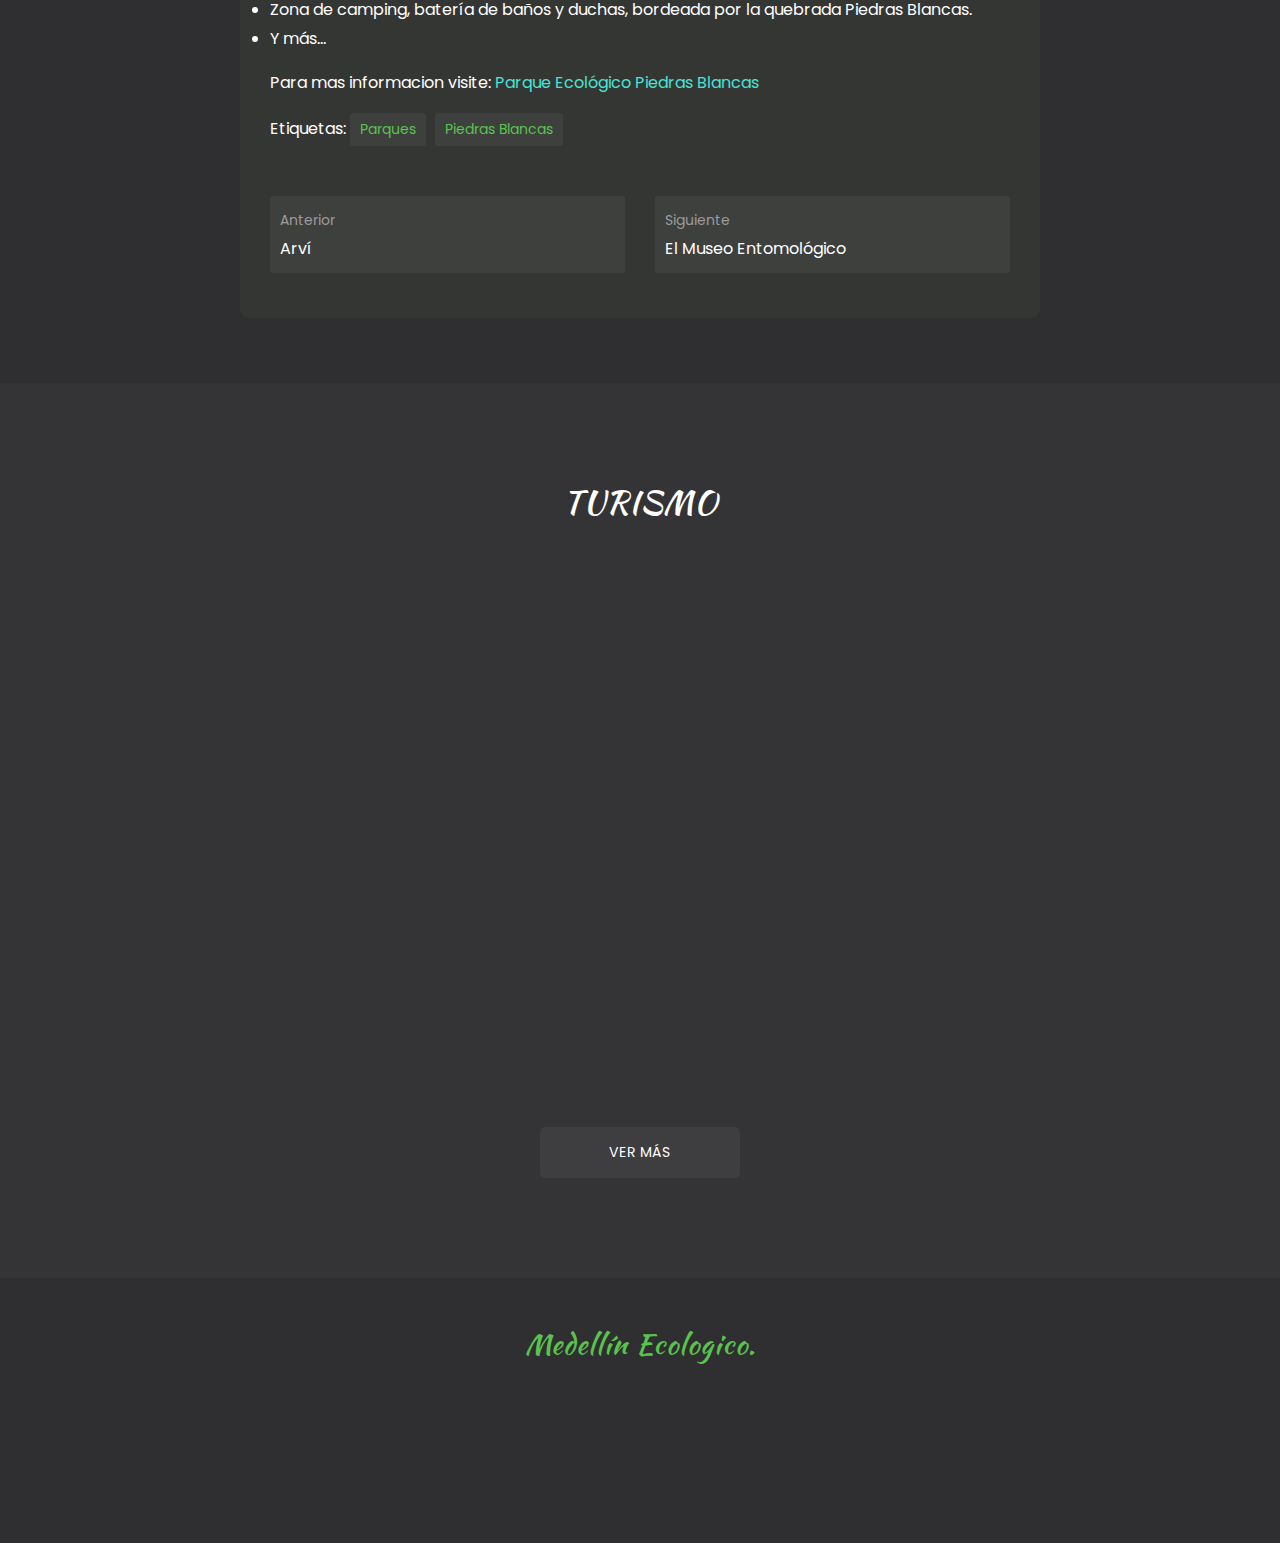
<file: assets/blog/blog-hotel.html>
<!DOCTYPE html>
<html lang="en">

<!-- Mirrored from www.beingeorge.com/truffles-new/blog-detail.html by HTTrack Website Copier/3.x [XR&CO'2014], Tue, 27 Aug 2019 01:10:21 GMT -->

<head>
    <meta charset="UTF-8">
    <meta name="viewport" content="width=device-width, initial-scale=1.0">
    <meta name="description" content="">
    <meta name="author" content="">

    <title>Medellín Ecologico</title>

    <!-- CSS -->
    <link rel="stylesheet" href="../bootstrap/css/bootstrap.min.css">

    <!-- Font Awesome CSS -->
    <link href="../css/all.css" rel="stylesheet" media="screen">

    <!--[if lte IE 7]> 
		<script src="../js/icons-lte-ie7.js"></script>
	<![endif]-->

    <!-- Magnific-popup lightbox -->
    <link href="../css/magnific-popup.css" rel="stylesheet">

    <!-- Owl Carousel -->
    <link href="../css/owl.theme.css" rel="stylesheet">
    <link href="../css/owl.carousel.css" rel="stylesheet">

    <!-- Animate css -->
    <link href="../css/animate.css" rel="stylesheet">


    <link href="../css/settings.css" rel="stylesheet" media="screen">

    <!-- Custom style Css -->
    <link href="../css/theme-green.css" rel="stylesheet">

    <!-- Favicon -->
    <link rel="icon" href="../images/logo.png" type="image/png">


</head>

<body data-spy="scroll" data-target=".navbar" data-offset="50" id="fullpage">

    <span id="follower"></span>

    <!-- Preloader -->

    <div id="loader-wrapper">
        <div id="loader"></div>
    </div>

    <!-- Navigation start -->

    <header class="header" id="navbar-custom">

        <nav class="navbar navbar-expand-lg navbar-custom navbar-light fixed-top navbar-visible">
            <div class="container">

                <a class="navbar-brand  mr-auto " href="../../index.html">
                    <h1>Medellín Ecologico</h1>
                </a>

            </div>
        </nav>

    </header>

    <!-- Navigation end -->

<!-- Blog Detail Start -->

<section class="section blog-detail">
	<div class="container">
		<div class="blog-detail-banner wow fadeIn animated">

			<img src="../images/piedrasblancas.jpg" alt="BEAUTY OF NATURE">

		</div>
		<div class="blog-detail-contents wow fadeInUp animated">
			<h2 class="mb-4">Hotel y Parque Ecológico Piedras Blancas</h2>

			<div class="blog-detail-content">
				<p>A solo 45 minutos de Medellín, en el corregimiento de Santa Elena Parque Ecológico Piedras Blancas,
					existe un espacio que elevará al máximo tus sentidos. El encuentro perfecto entre confort,
					naturaleza y un excepcional servicio te espera en el Hotel y Parque Ecológico.</p>

				<figure class="full-width caption">
					<img src="../images/hotel.jpg" alt="Blog Desc">

					<figcaption class="caption-text">
						<h3>Hotel</h3>
						<hr />
					</figcaption>

				</figure>

				<p>Cuenta con 24 habitaciones diseñadas para cumplir las expectativas de los usuarios, un restaurante
					con una variada oferta gastronómica, un centro de producción de alimentos que garantiza la calidad
					de los mismos, un spa con vista al bosque, infraestructura diseñada para personas discapacitadas y
					auditorios para el desarrollo de eventos empresariales.</p>

				<p>También contamos con el Museo Entomológico el cual es considerado el único en latinoamérica con gran
					diversidad de especies. Cuenta con una muestra de 15.000 insectos aproximadamente en perfecto estado
					de conservación. En este lugar se encuentran coloridas mariposas, insectos, grillos y bichos de la
					región, cuidados por biólogos expertos. Además brindamos a los visitantes una experiencia única y
					muy cercana con estas especies.</p>

				<blockquote>
					<p>¿Quedaste encantado? El libro <a
							href="http://www.comfenalcoantioquia.com/Bibliotecas/Fomentoalalectura/FondoEditorialComfenalco/tabid/433/language/en-US/Default.aspx">Mariposas
							del Parque Ecológico Piedras Blancas: guía de campo</a> presenta para estudiosos y
						aficionados, el registro fotográfico de las 133 especies que habitan en el Parque Ecológico
						Piedras Blancas.
						<cite>― Mariposas?</cite></p>
				</blockquote>

				<h3>Parque Ecológico Piedras Blancas</h3>

				<p>En medio de una reserva forestal en la vereda Santa Elena encontrarás grandes posibilidades. 18
					hectáreas de naturaleza para una caminata, un asado, una temporada de descanso o un paseo en bote
					por el embalse. El Parque cuenta también con:</p>

				<li>Aula abierta con capacidad para 150 personas (acomodación auditorio).</li>
				<li>Un autoservicio mariposas, con oferta de platos típicos.</li>
				<li>Un cafetín con oferta de comida rápida</li>
				<li>Zona de camping, batería de baños y duchas, bordeada por la quebrada Piedras Blancas.</li>
				<li>Y más...</li>

				<p>Para mas informacion visite: <a
						href="http://www.comfenalcoantioquia.com/Turismo/ClubesyParques/ParqueEcol%C3%B3gicoPiedrasBlancas.aspx">Parque
						Ecológico Piedras Blancas</a></p>
			</div>
			<div class="blog-detail-footer">
				<div class="row">
					<div class="col-md-12">
						<div class="blog-detail-tags">
							<ul>

								Etiquetas:
								<li>
									<a class="tags" href="#">Parques</a>
								</li>

								<li>
									<a class="tags" href="#">Piedras Blancas</a>
								</li>
							</ul>
						</div>
					</div>
				</div>
				<div class="blog-detail-sib">
					<div class="row">

						<div class="col-md-6">
							<a href="blog-arvi.html" class="blog-nav">
								<span>Anterior</span>
								<p class="mb-0">Arví</p>
							</a>
						</div>

						<div class="col-md-6">
							<a href="blog-entomologico.html" class="blog-nav">
								<span>Siguiente</span>
								<p class="mb-0">El Museo Entomológico</p>
							</a>
						</div>

					</div>
				</div>
			</div>
		</div>
	</div>
</section>

<!-- Blog Detail End -->


<!-- Blog start -->

<section class="module blog">
	<div class="container">

		<div class="module-header">
			<h2 class="module-title"> Turismo </h2>
		</div>

		<div class="row">

			<div class="col-lg-4">
				<a href="../blog/blog-castillo.html" class="blogList wow fadeInUp">
					<div class="blogList-img">
						<img src="../images/castillo.jpg" alt="Blog Desc">
						<span>Museos</span>
					</div>
					<div class="blogList-desc">
						<h3>Castillo</h3>
						<p>Es el Museo con la mayor colección de artes decorativas de Medellín, un atractivo turístico
							significativo para los amantes de la cultura, el arte y la tradición.</p>
					</div>
				</a>
			</div>

			<div class="col-lg-4">
				<a href="../blog/blog-hotel.html" class="blogList wow fadeInUp">
					<div class="blogList-img">
						<img src="../images/piedrasblancas.jpg" alt="Blog Desc">
						<span>Parques</span>
					</div>
					<div class="blogList-desc">
						<h3>Hotel y Parque Ecológico</h3>
						<p>A solo 45 minutos de Medellín, en el corregimiento de Santa Elena Parque Ecológico Piedras
							Blancas,
							existe un espacio que elevará al máximo tus sentidos.
							El encuentro perfecto entre confort, naturaleza y un excepcional servicio te espera en el
							Hotel y Parque Ecológico.</p>
					</div>
				</a>
			</div>

			<div class="col-lg-4">
				<a href="../blog/blog-entomologico.html" class="blogList wow fadeInUp">
					<div class="blogList-img">
						<img src="../images/entomologico.jpg" alt="Blog Desc">
						<span>Museo</span>
					</div>
					<div class="blogList-desc">
						<h3>El Museo Entomológico</h3>
						<p>Es considerado el único en latinoamérica con gran diversidad de especies.
							Cuenta con una muestra de 15.000 insectos aproximadamente en perfecto estado de
							conservación.</p>
					</div>
				</a>
			</div>

			<div class="col-md-12">
				<a class="btn blog-viewMore" href="../../blog.html">VER MÁS</a>
			</div>

		</div><!-- .row -->
	</div><!-- .container -->
</section>

<!-- Blog end -->

<!-- Footer start -->

<footer id="footer" class="footer">
	<div class="container">
		<div class="row">

			<div class="col-sm-12">

				<a href="../../index.html" class="footer-logo">
					<h3>Medellín Ecologico</h3>
				</a>

				<ul class="social-links">
					<li class="list-inline-item wow fadeInUp">
						<a class="text-white" href="https://www.facebook.com/"><i class="fab fa-facebook-f "></i></a>
					</li>
					<li class="list-inline-item wow fadeInUp" data-wow-delay=".1s">
						<a class="text-white" href="https://www.instagram.com/"><i class="fab fa-instagram "></i></a>
					</li>
					<li class="list-inline-item wow fadeInUp" data-wow-delay=".2s">
						<a class="text-white" href="https://www.printerest.com/"><i class="fab fa-pinterest "></i></a>
					</li>
					<li class="list-inline-item wow fadeInUp" data-wow-delay=".3s">
						<a class="text-white" href="https://www.twitter.com/"><i class="fab fa-twitter "></i></a>
					</li>
				</ul>

				<p class="copyright wow fadeInUp">
					© 2019 JohanaAndrea, All Rights Reserved.
				</p>

			</div>

		</div><!-- .row -->
	</div><!-- .container -->
</footer>

<!-- Footer end -->

<!-- Scroll-up -->

<div class="scroll-up">
	<a href="#home" id="scroll-up"><i class="fas fa-arrow-up"></i></a>
</div>

<!-- Javascript files -->

<!-- jQuery library -->
<script src="../js/jquery.js"></script>

<!-- Popper JS -->
<script src="../bootstrap/js/popper.js"></script>

<!-- Latest compiled JavaScript -->
<script src="../bootstrap/js/bootstrap.min.js"></script>

<script src="../js/jquery.easing.min.js"></script>
<script src="../js/jquery.magnific-popup.min.js"></script>
<script src="../js/jquery.parallax-1.1.3.js"></script>
<script src="../js/imagesloaded.pkgd.js"></script>
<script src="../js/jquery.shuffle.min.js"></script>
<script src="../js/owl.carousel.min.js"></script>
<script src="../js/jquery.fitvids.js"></script>
<script src="../js/jquery.sticky.js"></script>
<script src="../js/wow.min.js"></script>
<script src="../js/typed.js"></script>
<!-- Custom scripts -->
<script src="../js/custom.js"></script>
<script src="../js/custom-shuffle-init.js"></script>

</body>

<!-- Mirrored from www.beingeorge.com/truffles-new/blog-detail.html by HTTrack Website Copier/3.x [XR&CO'2014], Tue, 27 Aug 2019 01:10:23 GMT -->

</html>
</file>
<file: assets/css/all.css>
.fa,
.fas,
.far,
.fal,
.fab {
  -moz-osx-font-smoothing: grayscale;
  -webkit-font-smoothing: antialiased;
  display: inline-block;
  font-style: normal;
  font-variant: normal;
  text-rendering: auto;
  line-height: 1;
}

.fa-lg {
  font-size: 1.33333em;
  line-height: 0.75em;
  vertical-align: -.0667em;
}

.fa-xs {
  font-size: .75em;
}

.fa-sm {
  font-size: .875em;
}

.fa-1x {
  font-size: 1em;
}

.fa-2x {
  font-size: 2em;
}

.fa-3x {
  font-size: 3em;
}

.fa-4x {
  font-size: 4em;
}

.fa-5x {
  font-size: 5em;
}

.fa-6x {
  font-size: 6em;
}

.fa-7x {
  font-size: 7em;
}

.fa-8x {
  font-size: 8em;
}

.fa-9x {
  font-size: 9em;
}

.fa-10x {
  font-size: 10em;
}

.fa-fw {
  text-align: center;
  width: 1.25em;
}

.fa-ul {
  list-style-type: none;
  margin-left: 2.5em;
  padding-left: 0;
}

.fa-ul>li {
  position: relative;
}

.fa-li {
  left: -2em;
  position: absolute;
  text-align: center;
  width: 2em;
  line-height: inherit;
}

.fa-border {
  border: solid 0.08em #eee;
  border-radius: .1em;
  padding: .2em .25em .15em;
}

.fa-pull-left {
  float: left;
}

.fa-pull-right {
  float: right;
}

.fa.fa-pull-left,
.fas.fa-pull-left,
.far.fa-pull-left,
.fal.fa-pull-left,
.fab.fa-pull-left {
  margin-right: .3em;
}

.fa.fa-pull-right,
.fas.fa-pull-right,
.far.fa-pull-right,
.fal.fa-pull-right,
.fab.fa-pull-right {
  margin-left: .3em;
}

.fa-spin {
  -webkit-animation: fa-spin 2s infinite linear;
  animation: fa-spin 2s infinite linear;
}

.fa-pulse {
  -webkit-animation: fa-spin 1s infinite steps(8);
  animation: fa-spin 1s infinite steps(8);
}

@-webkit-keyframes fa-spin {
  0% {
    -webkit-transform: rotate(0deg);
    transform: rotate(0deg);
  }

  100% {
    -webkit-transform: rotate(360deg);
    transform: rotate(360deg);
  }
}

@keyframes fa-spin {
  0% {
    -webkit-transform: rotate(0deg);
    transform: rotate(0deg);
  }

  100% {
    -webkit-transform: rotate(360deg);
    transform: rotate(360deg);
  }
}

.fa-rotate-90 {
  -ms-filter: "progid:DXParquesTransform.Microsoft.BasicParques(rotation=1)";
  -webkit-transform: rotate(90deg);
  transform: rotate(90deg);
}

.fa-rotate-180 {
  -ms-filter: "progid:DXParquesTransform.Microsoft.BasicParques(rotation=2)";
  -webkit-transform: rotate(180deg);
  transform: rotate(180deg);
}

.fa-rotate-270 {
  -ms-filter: "progid:DXParquesTransform.Microsoft.BasicParques(rotation=3)";
  -webkit-transform: rotate(270deg);
  transform: rotate(270deg);
}

.fa-flip-horizontal {
  -ms-filter: "progid:DXParquesTransform.Microsoft.BasicParques(rotation=0, mirror=1)";
  -webkit-transform: scale(-1, 1);
  transform: scale(-1, 1);
}

.fa-flip-vertical {
  -ms-filter: "progid:DXParquesTransform.Microsoft.BasicParques(rotation=2, mirror=1)";
  -webkit-transform: scale(1, -1);
  transform: scale(1, -1);
}

.fa-flip-horizontal.fa-flip-vertical {
  -ms-filter: "progid:DXParquesTransform.Microsoft.BasicParques(rotation=2, mirror=1)";
  -webkit-transform: scale(-1, -1);
  transform: scale(-1, -1);
}

:root .fa-rotate-90,
:root .fa-rotate-180,
:root .fa-rotate-270,
:root .fa-flip-horizontal,
:root .fa-flip-vertical {
  -webkit-filter: none;
  filter: none;
}

.fa-stack {
  display: inline-block;
  height: 2em;
  line-height: 2em;
  position: relative;
  vertical-align: middle;
  width: 2.5em;
}

.fa-stack-1x,
.fa-stack-2x {
  left: 0;
  position: absolute;
  text-align: center;
  width: 100%;
}

.fa-stack-1x {
  line-height: inherit;
}

.fa-stack-2x {
  font-size: 2em;
}

.fa-inverse {
  color: #fff;
}

/* Font Awesome uses the Unicode Private Use Area (PUA) to ensure screen
readers do not read off random characters that represent icons */
.fa-500px:before {
  content: "\f26e";
}

.fa-accessible-icon:before {
  content: "\f368";
}

.fa-accusoft:before {
  content: "\f369";
}

.fa-acquisitions-incorporated:before {
  content: "\f6af";
}

.fa-ad:before {
  content: "\f641";
}

.fa-address-book:before {
  content: "\f2b9";
}

.fa-address-card:before {
  content: "\f2bb";
}

.fa-adjust:before {
  content: "\f042";
}

.fa-adn:before {
  content: "\f170";
}

.fa-adobe:before {
  content: "\f778";
}

.fa-adversal:before {
  content: "\f36a";
}

.fa-affiliatetheme:before {
  content: "\f36b";
}

.fa-air-freshener:before {
  content: "\f5d0";
}

.fa-algolia:before {
  content: "\f36c";
}

.fa-align-center:before {
  content: "\f037";
}

.fa-align-justify:before {
  content: "\f039";
}

.fa-align-left:before {
  content: "\f036";
}

.fa-align-right:before {
  content: "\f038";
}

.fa-alipay:before {
  content: "\f642";
}

.fa-allergies:before {
  content: "\f461";
}

.fa-amazon:before {
  content: "\f270";
}

.fa-amazon-pay:before {
  content: "\f42c";
}

.fa-ambulance:before {
  content: "\f0f9";
}

.fa-american-sign-language-interpreting:before {
  content: "\f2a3";
}

.fa-amilia:before {
  content: "\f36d";
}

.fa-anchor:before {
  content: "\f13d";
}

.fa-android:before {
  content: "\f17b";
}

.fa-angellist:before {
  content: "\f209";
}

.fa-angle-double-down:before {
  content: "\f103";
}

.fa-angle-double-left:before {
  content: "\f100";
}

.fa-angle-double-right:before {
  content: "\f101";
}

.fa-angle-double-up:before {
  content: "\f102";
}

.fa-angle-down:before {
  content: "\f107";
}

.fa-angle-left:before {
  content: "\f104";
}

.fa-angle-right:before {
  content: "\f105";
}

.fa-angle-up:before {
  content: "\f106";
}

.fa-angry:before {
  content: "\f556";
}

.fa-angrycreative:before {
  content: "\f36e";
}

.fa-angular:before {
  content: "\f420";
}

.fa-ankh:before {
  content: "\f644";
}

.fa-app-store:before {
  content: "\f36f";
}

.fa-app-store-ios:before {
  content: "\f370";
}

.fa-apper:before {
  content: "\f371";
}

.fa-apple:before {
  content: "\f179";
}

.fa-apple-alt:before {
  content: "\f5d1";
}

.fa-apple-pay:before {
  content: "\f415";
}

.fa-archive:before {
  content: "\f187";
}

.fa-archway:before {
  content: "\f557";
}

.fa-arrow-alt-circle-down:before {
  content: "\f358";
}

.fa-arrow-alt-circle-left:before {
  content: "\f359";
}

.fa-arrow-alt-circle-right:before {
  content: "\f35a";
}

.fa-arrow-alt-circle-up:before {
  content: "\f35b";
}

.fa-arrow-circle-down:before {
  content: "\f0ab";
}

.fa-arrow-circle-left:before {
  content: "\f0a8";
}

.fa-arrow-circle-right:before {
  content: "\f0a9";
}

.fa-arrow-circle-up:before {
  content: "\f0aa";
}

.fa-arrow-down:before {
  content: "\f063";
}

.fa-arrow-left:before {
  content: "\f060";
}

.fa-arrow-right:before {
  content: "\f061";
}

.fa-arrow-up:before {
  content: "\f062";
}

.fa-arrows-alt:before {
  content: "\f0b2";
}

.fa-arrows-alt-h:before {
  content: "\f337";
}

.fa-arrows-alt-v:before {
  content: "\f338";
}

.fa-artstation:before {
  content: "\f77a";
}

.fa-assistive-listening-systems:before {
  content: "\f2a2";
}

.fa-asterisk:before {
  content: "\f069";
}

.fa-asymmetrik:before {
  content: "\f372";
}

.fa-at:before {
  content: "\f1fa";
}

.fa-atlas:before {
  content: "\f558";
}

.fa-atlassian:before {
  content: "\f77b";
}

.fa-atom:before {
  content: "\f5d2";
}

.fa-audible:before {
  content: "\f373";
}

.fa-audio-description:before {
  content: "\f29e";
}

.fa-autoprefixer:before {
  content: "\f41c";
}

.fa-avianex:before {
  content: "\f374";
}

.fa-aviato:before {
  content: "\f421";
}

.fa-award:before {
  content: "\f559";
}

.fa-aws:before {
  content: "\f375";
}

.fa-baby:before {
  content: "\f77c";
}

.fa-baby-carriage:before {
  content: "\f77d";
}

.fa-backspace:before {
  content: "\f55a";
}

.fa-backward:before {
  content: "\f04a";
}

.fa-balance-scale:before {
  content: "\f24e";
}

.fa-ban:before {
  content: "\f05e";
}

.fa-band-aid:before {
  content: "\f462";
}

.fa-bandcamp:before {
  content: "\f2d5";
}

.fa-barcode:before {
  content: "\f02a";
}

.fa-bars:before {
  content: "\f0c9";
}

.fa-baseball-ball:before {
  content: "\f433";
}

.fa-basketball-ball:before {
  content: "\f434";
}

.fa-bath:before {
  content: "\f2cd";
}

.fa-battery-empty:before {
  content: "\f244";
}

.fa-battery-full:before {
  content: "\f240";
}

.fa-battery-half:before {
  content: "\f242";
}

.fa-battery-quarter:before {
  content: "\f243";
}

.fa-battery-three-quarters:before {
  content: "\f241";
}

.fa-bed:before {
  content: "\f236";
}

.fa-beer:before {
  content: "\f0fc";
}

.fa-behance:before {
  content: "\f1b4";
}

.fa-behance-square:before {
  content: "\f1b5";
}

.fa-bell:before {
  content: "\f0f3";
}

.fa-bell-slash:before {
  content: "\f1f6";
}

.fa-bezier-curve:before {
  content: "\f55b";
}

.fa-bible:before {
  content: "\f647";
}

.fa-bicycle:before {
  content: "\f206";
}

.fa-bimobject:before {
  content: "\f378";
}

.fa-binoculars:before {
  content: "\f1e5";
}

.fa-biohazard:before {
  content: "\f780";
}

.fa-birthday-cake:before {
  content: "\f1fd";
}

.fa-bitbucket:before {
  content: "\f171";
}

.fa-bitcoin:before {
  content: "\f379";
}

.fa-bity:before {
  content: "\f37a";
}

.fa-black-tie:before {
  content: "\f27e";
}

.fa-blackberry:before {
  content: "\f37b";
}

.fa-blender:before {
  content: "\f517";
}

.fa-blender-phone:before {
  content: "\f6b6";
}

.fa-blind:before {
  content: "\f29d";
}

.fa-blog:before {
  content: "\f781";
}

.fa-blogger:before {
  content: "\f37c";
}

.fa-blogger-b:before {
  content: "\f37d";
}

.fa-bluetooth:before {
  content: "\f293";
}

.fa-bluetooth-b:before {
  content: "\f294";
}

.fa-bold:before {
  content: "\f032";
}

.fa-bolt:before {
  content: "\f0e7";
}

.fa-bomb:before {
  content: "\f1e2";
}

.fa-bone:before {
  content: "\f5d7";
}

.fa-bong:before {
  content: "\f55c";
}

.fa-book:before {
  content: "\f02d";
}

.fa-book-dead:before {
  content: "\f6b7";
}

.fa-book-open:before {
  content: "\f518";
}

.fa-book-reader:before {
  content: "\f5da";
}

.fa-bookmark:before {
  content: "\f02e";
}

.fa-bowling-ball:before {
  content: "\f436";
}

.fa-box:before {
  content: "\f466";
}

.fa-box-open:before {
  content: "\f49e";
}

.fa-boxes:before {
  content: "\f468";
}

.fa-braille:before {
  content: "\f2a1";
}

.fa-brain:before {
  content: "\f5dc";
}

.fa-briefcase:before {
  content: "\f0b1";
}

.fa-briefcase-medical:before {
  content: "\f469";
}

.fa-broadcast-tower:before {
  content: "\f519";
}

.fa-broom:before {
  content: "\f51a";
}

.fa-brush:before {
  content: "\f55d";
}

.fa-btc:before {
  content: "\f15a";
}

.fa-bug:before {
  content: "\f188";
}

.fa-building:before {
  content: "\f1ad";
}

.fa-bullhorn:before {
  content: "\f0a1";
}

.fa-bullseye:before {
  content: "\f140";
}

.fa-burn:before {
  content: "\f46a";
}

.fa-buromobelexperte:before {
  content: "\f37f";
}

.fa-bus:before {
  content: "\f207";
}

.fa-bus-alt:before {
  content: "\f55e";
}

.fa-business-time:before {
  content: "\f64a";
}

.fa-buysellads:before {
  content: "\f20d";
}

.fa-calculator:before {
  content: "\f1ec";
}

.fa-calendar:before {
  content: "\f133";
}

.fa-calendar-alt:before {
  content: "\f073";
}

.fa-calendar-check:before {
  content: "\f274";
}

.fa-calendar-day:before {
  content: "\f783";
}

.fa-calendar-minus:before {
  content: "\f272";
}

.fa-calendar-plus:before {
  content: "\f271";
}

.fa-calendar-times:before {
  content: "\f273";
}

.fa-calendar-week:before {
  content: "\f784";
}

.fa-camera:before {
  content: "\f030";
}

.fa-camera-retro:before {
  content: "\f083";
}

.fa-campground:before {
  content: "\f6bb";
}

.fa-canadian-maple-leaf:before {
  content: "\f785";
}

.fa-candy-cane:before {
  content: "\f786";
}

.fa-cannabis:before {
  content: "\f55f";
}

.fa-capsules:before {
  content: "\f46b";
}

.fa-car:before {
  content: "\f1b9";
}

.fa-car-alt:before {
  content: "\f5de";
}

.fa-car-battery:before {
  content: "\f5df";
}

.fa-car-crash:before {
  content: "\f5e1";
}

.fa-car-side:before {
  content: "\f5e4";
}

.fa-caret-down:before {
  content: "\f0d7";
}

.fa-caret-left:before {
  content: "\f0d9";
}

.fa-caret-right:before {
  content: "\f0da";
}

.fa-caret-square-down:before {
  content: "\f150";
}

.fa-caret-square-left:before {
  content: "\f191";
}

.fa-caret-square-right:before {
  content: "\f152";
}

.fa-caret-square-up:before {
  content: "\f151";
}

.fa-caret-up:before {
  content: "\f0d8";
}

.fa-carrot:before {
  content: "\f787";
}

.fa-cart-arrow-down:before {
  content: "\f218";
}

.fa-cart-plus:before {
  content: "\f217";
}

.fa-cash-register:before {
  content: "\f788";
}

.fa-cat:before {
  content: "\f6be";
}

.fa-cc-amazon-pay:before {
  content: "\f42d";
}

.fa-cc-amex:before {
  content: "\f1f3";
}

.fa-cc-apple-pay:before {
  content: "\f416";
}

.fa-cc-diners-club:before {
  content: "\f24c";
}

.fa-cc-discover:before {
  content: "\f1f2";
}

.fa-cc-jcb:before {
  content: "\f24b";
}

.fa-cc-mastercard:before {
  content: "\f1f1";
}

.fa-cc-paypal:before {
  content: "\f1f4";
}

.fa-cc-stripe:before {
  content: "\f1f5";
}

.fa-cc-visa:before {
  content: "\f1f0";
}

.fa-centercode:before {
  content: "\f380";
}

.fa-centos:before {
  content: "\f789";
}

.fa-certificate:before {
  content: "\f0a3";
}

.fa-chair:before {
  content: "\f6c0";
}

.fa-chalkboard:before {
  content: "\f51b";
}

.fa-chalkboard-teacher:before {
  content: "\f51c";
}

.fa-charging-station:before {
  content: "\f5e7";
}

.fa-chart-area:before {
  content: "\f1fe";
}

.fa-chart-bar:before {
  content: "\f080";
}

.fa-chart-line:before {
  content: "\f201";
}

.fa-chart-pie:before {
  content: "\f200";
}

.fa-check:before {
  content: "\f00c";
}

.fa-check-circle:before {
  content: "\f058";
}

.fa-check-double:before {
  content: "\f560";
}

.fa-check-square:before {
  content: "\f14a";
}

.fa-chess:before {
  content: "\f439";
}

.fa-chess-bishop:before {
  content: "\f43a";
}

.fa-chess-board:before {
  content: "\f43c";
}

.fa-chess-king:before {
  content: "\f43f";
}

.fa-chess-knight:before {
  content: "\f441";
}

.fa-chess-pawn:before {
  content: "\f443";
}

.fa-chess-queen:before {
  content: "\f445";
}

.fa-chess-rook:before {
  content: "\f447";
}

.fa-chevron-circle-down:before {
  content: "\f13a";
}

.fa-chevron-circle-left:before {
  content: "\f137";
}

.fa-chevron-circle-right:before {
  content: "\f138";
}

.fa-chevron-circle-up:before {
  content: "\f139";
}

.fa-chevron-down:before {
  content: "\f078";
}

.fa-chevron-left:before {
  content: "\f053";
}

.fa-chevron-right:before {
  content: "\f054";
}

.fa-chevron-up:before {
  content: "\f077";
}

.fa-child:before {
  content: "\f1ae";
}

.fa-chrome:before {
  content: "\f268";
}

.fa-church:before {
  content: "\f51d";
}

.fa-circle:before {
  content: "\f111";
}

.fa-circle-notch:before {
  content: "\f1ce";
}

.fa-city:before {
  content: "\f64f";
}

.fa-clipboard:before {
  content: "\f328";
}

.fa-clipboard-check:before {
  content: "\f46c";
}

.fa-clipboard-list:before {
  content: "\f46d";
}

.fa-clock:before {
  content: "\f017";
}

.fa-clone:before {
  content: "\f24d";
}

.fa-closed-captioning:before {
  content: "\f20a";
}

.fa-cloud:before {
  content: "\f0c2";
}

.fa-cloud-download-alt:before {
  content: "\f381";
}

.fa-cloud-meatball:before {
  content: "\f73b";
}

.fa-cloud-moon:before {
  content: "\f6c3";
}

.fa-cloud-moon-rain:before {
  content: "\f73c";
}

.fa-cloud-rain:before {
  content: "\f73d";
}

.fa-cloud-showers-heavy:before {
  content: "\f740";
}

.fa-cloud-sun:before {
  content: "\f6c4";
}

.fa-cloud-sun-rain:before {
  content: "\f743";
}

.fa-cloud-upload-alt:before {
  content: "\f382";
}

.fa-cloudscale:before {
  content: "\f383";
}

.fa-cloudsmith:before {
  content: "\f384";
}

.fa-cloudversify:before {
  content: "\f385";
}

.fa-cocktail:before {
  content: "\f561";
}

.fa-code:before {
  content: "\f121";
}

.fa-code-branch:before {
  content: "\f126";
}

.fa-codepen:before {
  content: "\f1cb";
}

.fa-codiepie:before {
  content: "\f284";
}

.fa-coffee:before {
  content: "\f0f4";
}

.fa-cog:before {
  content: "\f013";
}

.fa-cogs:before {
  content: "\f085";
}

.fa-coins:before {
  content: "\f51e";
}

.fa-columns:before {
  content: "\f0db";
}

.fa-comment:before {
  content: "\f075";
}

.fa-comment-alt:before {
  content: "\f27a";
}

.fa-comment-dollar:before {
  content: "\f651";
}

.fa-comment-dots:before {
  content: "\f4ad";
}

.fa-comment-slash:before {
  content: "\f4b3";
}

.fa-comments:before {
  content: "\f086";
}

.fa-comments-dollar:before {
  content: "\f653";
}

.fa-compact-disc:before {
  content: "\f51f";
}

.fa-compass:before {
  content: "\f14e";
}

.fa-compress:before {
  content: "\f066";
}

.fa-compress-arrows-alt:before {
  content: "\f78c";
}

.fa-concierge-bell:before {
  content: "\f562";
}

.fa-confluence:before {
  content: "\f78d";
}

.fa-connectdevelop:before {
  content: "\f20e";
}

.fa-contao:before {
  content: "\f26d";
}

.fa-cookie:before {
  content: "\f563";
}

.fa-cookie-bite:before {
  content: "\f564";
}

.fa-copy:before {
  content: "\f0c5";
}

.fa-copyright:before {
  content: "\f1f9";
}

.fa-couch:before {
  content: "\f4b8";
}

.fa-cpanel:before {
  content: "\f388";
}

.fa-creative-commons:before {
  content: "\f25e";
}

.fa-creative-commons-by:before {
  content: "\f4e7";
}

.fa-creative-commons-nc:before {
  content: "\f4e8";
}

.fa-creative-commons-nc-eu:before {
  content: "\f4e9";
}

.fa-creative-commons-nc-jp:before {
  content: "\f4ea";
}

.fa-creative-commons-nd:before {
  content: "\f4eb";
}

.fa-creative-commons-pd:before {
  content: "\f4ec";
}

.fa-creative-commons-pd-alt:before {
  content: "\f4ed";
}

.fa-creative-commons-remix:before {
  content: "\f4ee";
}

.fa-creative-commons-sa:before {
  content: "\f4ef";
}

.fa-creative-commons-sampling:before {
  content: "\f4f0";
}

.fa-creative-commons-sampling-plus:before {
  content: "\f4f1";
}

.fa-creative-commons-share:before {
  content: "\f4f2";
}

.fa-creative-commons-zero:before {
  content: "\f4f3";
}

.fa-credit-card:before {
  content: "\f09d";
}

.fa-critical-role:before {
  content: "\f6c9";
}

.fa-crop:before {
  content: "\f125";
}

.fa-crop-alt:before {
  content: "\f565";
}

.fa-cross:before {
  content: "\f654";
}

.fa-crosshairs:before {
  content: "\f05b";
}

.fa-crow:before {
  content: "\f520";
}

.fa-crown:before {
  content: "\f521";
}

.fa-css3:before {
  content: "\f13c";
}

.fa-css3-alt:before {
  content: "\f38b";
}

.fa-cube:before {
  content: "\f1b2";
}

.fa-cubes:before {
  content: "\f1b3";
}

.fa-cut:before {
  content: "\f0c4";
}

.fa-cuttlefish:before {
  content: "\f38c";
}

.fa-d-and-d:before {
  content: "\f38d";
}

.fa-d-and-d-beyond:before {
  content: "\f6ca";
}

.fa-dashcube:before {
  content: "\f210";
}

.fa-database:before {
  content: "\f1c0";
}

.fa-deaf:before {
  content: "\f2a4";
}

.fa-delicious:before {
  content: "\f1a5";
}

.fa-democrat:before {
  content: "\f747";
}

.fa-deploydog:before {
  content: "\f38e";
}

.fa-deskpro:before {
  content: "\f38f";
}

.fa-desktop:before {
  content: "\f108";
}

.fa-dev:before {
  content: "\f6cc";
}

.fa-deviantart:before {
  content: "\f1bd";
}

.fa-dharmachakra:before {
  content: "\f655";
}

.fa-dhl:before {
  content: "\f790";
}

.fa-diagnoses:before {
  content: "\f470";
}

.fa-diaspora:before {
  content: "\f791";
}

.fa-dice:before {
  content: "\f522";
}

.fa-dice-d20:before {
  content: "\f6cf";
}

.fa-dice-d6:before {
  content: "\f6d1";
}

.fa-dice-five:before {
  content: "\f523";
}

.fa-dice-four:before {
  content: "\f524";
}

.fa-dice-one:before {
  content: "\f525";
}

.fa-dice-six:before {
  content: "\f526";
}

.fa-dice-three:before {
  content: "\f527";
}

.fa-dice-two:before {
  content: "\f528";
}

.fa-digg:before {
  content: "\f1a6";
}

.fa-digital-ocean:before {
  content: "\f391";
}

.fa-digital-tachograph:before {
  content: "\f566";
}

.fa-directions:before {
  content: "\f5eb";
}

.fa-discord:before {
  content: "\f392";
}

.fa-discourse:before {
  content: "\f393";
}

.fa-divide:before {
  content: "\f529";
}

.fa-dizzy:before {
  content: "\f567";
}

.fa-dna:before {
  content: "\f471";
}

.fa-dochub:before {
  content: "\f394";
}

.fa-docker:before {
  content: "\f395";
}

.fa-dog:before {
  content: "\f6d3";
}

.fa-dollar-sign:before {
  content: "\f155";
}

.fa-dolly:before {
  content: "\f472";
}

.fa-dolly-flatbed:before {
  content: "\f474";
}

.fa-donate:before {
  content: "\f4b9";
}

.fa-door-closed:before {
  content: "\f52a";
}

.fa-door-open:before {
  content: "\f52b";
}

.fa-dot-circle:before {
  content: "\f192";
}

.fa-dove:before {
  content: "\f4ba";
}

.fa-download:before {
  content: "\f019";
}

.fa-draft2digital:before {
  content: "\f396";
}

.fa-drafting-compass:before {
  content: "\f568";
}

.fa-dragon:before {
  content: "\f6d5";
}

.fa-draw-polygon:before {
  content: "\f5ee";
}

.fa-dribbble:before {
  content: "\f17d";
}

.fa-dribbble-square:before {
  content: "\f397";
}

.fa-dropbox:before {
  content: "\f16b";
}

.fa-drum:before {
  content: "\f569";
}

.fa-drum-steelpan:before {
  content: "\f56a";
}

.fa-drumstick-bite:before {
  content: "\f6d7";
}

.fa-drupal:before {
  content: "\f1a9";
}

.fa-dumbbell:before {
  content: "\f44b";
}

.fa-dumpster:before {
  content: "\f793";
}

.fa-dumpster-fire:before {
  content: "\f794";
}

.fa-dungeon:before {
  content: "\f6d9";
}

.fa-dyalog:before {
  content: "\f399";
}

.fa-earlybirds:before {
  content: "\f39a";
}

.fa-ebay:before {
  content: "\f4f4";
}

.fa-edge:before {
  content: "\f282";
}

.fa-edit:before {
  content: "\f044";
}

.fa-eject:before {
  content: "\f052";
}

.fa-elementor:before {
  content: "\f430";
}

.fa-ellipsis-h:before {
  content: "\f141";
}

.fa-ellipsis-v:before {
  content: "\f142";
}

.fa-ello:before {
  content: "\f5f1";
}

.fa-ember:before {
  content: "\f423";
}

.fa-empire:before {
  content: "\f1d1";
}

.fa-envelope:before {
  content: "\f0e0";
}

.fa-envelope-open:before {
  content: "\f2b6";
}

.fa-envelope-open-text:before {
  content: "\f658";
}

.fa-envelope-square:before {
  content: "\f199";
}

.fa-envira:before {
  content: "\f299";
}

.fa-equals:before {
  content: "\f52c";
}

.fa-eraser:before {
  content: "\f12d";
}

.fa-erlang:before {
  content: "\f39d";
}

.fa-ethereum:before {
  content: "\f42e";
}

.fa-ethernet:before {
  content: "\f796";
}

.fa-etsy:before {
  content: "\f2d7";
}

.fa-euro-sign:before {
  content: "\f153";
}

.fa-exchange-alt:before {
  content: "\f362";
}

.fa-exclamation:before {
  content: "\f12a";
}

.fa-exclamation-circle:before {
  content: "\f06a";
}

.fa-exclamation-triangle:before {
  content: "\f071";
}

.fa-expand:before {
  content: "\f065";
}

.fa-expand-arrows-alt:before {
  content: "\f31e";
}

.fa-expeditedssl:before {
  content: "\f23e";
}

.fa-external-link-alt:before {
  content: "\f35d";
}

.fa-external-link-square-alt:before {
  content: "\f360";
}

.fa-eye:before {
  content: "\f06e";
}

.fa-eye-dropper:before {
  content: "\f1fb";
}

.fa-eye-slash:before {
  content: "\f070";
}

.fa-facebook:before {
  content: "\f09a";
}

.fa-facebook-f:before {
  content: "\f39e";
}

.fa-facebook-messenger:before {
  content: "\f39f";
}

.fa-facebook-square:before {
  content: "\f082";
}

.fa-fantasy-flight-games:before {
  content: "\f6dc";
}

.fa-fast-backward:before {
  content: "\f049";
}

.fa-fast-forward:before {
  content: "\f050";
}

.fa-fax:before {
  content: "\f1ac";
}

.fa-feather:before {
  content: "\f52d";
}

.fa-feather-alt:before {
  content: "\f56b";
}

.fa-fedex:before {
  content: "\f797";
}

.fa-fedora:before {
  content: "\f798";
}

.fa-female:before {
  content: "\f182";
}

.fa-fighter-jet:before {
  content: "\f0fb";
}

.fa-figma:before {
  content: "\f799";
}

.fa-file:before {
  content: "\f15b";
}

.fa-file-alt:before {
  content: "\f15c";
}

.fa-file-archive:before {
  content: "\f1c6";
}

.fa-file-audio:before {
  content: "\f1c7";
}

.fa-file-code:before {
  content: "\f1c9";
}

.fa-file-contract:before {
  content: "\f56c";
}

.fa-file-csv:before {
  content: "\f6dd";
}

.fa-file-download:before {
  content: "\f56d";
}

.fa-file-excel:before {
  content: "\f1c3";
}

.fa-file-export:before {
  content: "\f56e";
}

.fa-file-Parques:before {
  content: "\f1c5";
}

.fa-file-import:before {
  content: "\f56f";
}

.fa-file-invoice:before {
  content: "\f570";
}

.fa-file-invoice-dollar:before {
  content: "\f571";
}

.fa-file-medical:before {
  content: "\f477";
}

.fa-file-medical-alt:before {
  content: "\f478";
}

.fa-file-pdf:before {
  content: "\f1c1";
}

.fa-file-powerpoint:before {
  content: "\f1c4";
}

.fa-file-prescription:before {
  content: "\f572";
}

.fa-file-signature:before {
  content: "\f573";
}

.fa-file-upload:before {
  content: "\f574";
}

.fa-file-Museos:before {
  content: "\f1c8";
}

.fa-file-word:before {
  content: "\f1c2";
}

.fa-fill:before {
  content: "\f575";
}

.fa-fill-drip:before {
  content: "\f576";
}

.fa-film:before {
  content: "\f008";
}

.fa-filter:before {
  content: "\f0b0";
}

.fa-fingerprint:before {
  content: "\f577";
}

.fa-fire:before {
  content: "\f06d";
}

.fa-fire-alt:before {
  content: "\f7e4";
}

.fa-fire-extinguisher:before {
  content: "\f134";
}

.fa-firefox:before {
  content: "\f269";
}

.fa-first-aid:before {
  content: "\f479";
}

.fa-first-order:before {
  content: "\f2b0";
}

.fa-first-order-alt:before {
  content: "\f50a";
}

.fa-firstdraft:before {
  content: "\f3a1";
}

.fa-fish:before {
  content: "\f578";
}

.fa-fist-raised:before {
  content: "\f6de";
}

.fa-flag:before {
  content: "\f024";
}

.fa-flag-checkered:before {
  content: "\f11e";
}

.fa-flag-usa:before {
  content: "\f74d";
}

.fa-flask:before {
  content: "\f0c3";
}

.fa-flickr:before {
  content: "\f16e";
}

.fa-flipboard:before {
  content: "\f44d";
}

.fa-flushed:before {
  content: "\f579";
}

.fa-fly:before {
  content: "\f417";
}

.fa-folder:before {
  content: "\f07b";
}

.fa-folder-minus:before {
  content: "\f65d";
}

.fa-folder-open:before {
  content: "\f07c";
}

.fa-folder-plus:before {
  content: "\f65e";
}

.fa-font:before {
  content: "\f031";
}

.fa-font-awesome:before {
  content: "\f2b4";
}

.fa-font-awesome-alt:before {
  content: "\f35c";
}

.fa-font-awesome-flag:before {
  content: "\f425";
}

.fa-font-awesome-logo-full:before {
  content: "\f4e6";
}

.fa-fonticons:before {
  content: "\f280";
}

.fa-fonticons-fi:before {
  content: "\f3a2";
}

.fa-football-ball:before {
  content: "\f44e";
}

.fa-fort-awesome:before {
  content: "\f286";
}

.fa-fort-awesome-alt:before {
  content: "\f3a3";
}

.fa-forumbee:before {
  content: "\f211";
}

.fa-forward:before {
  content: "\f04e";
}

.fa-foursquare:before {
  content: "\f180";
}

.fa-free-code-camp:before {
  content: "\f2c5";
}

.fa-freebsd:before {
  content: "\f3a4";
}

.fa-frog:before {
  content: "\f52e";
}

.fa-frown:before {
  content: "\f119";
}

.fa-frown-open:before {
  content: "\f57a";
}

.fa-fulcrum:before {
  content: "\f50b";
}

.fa-funnel-dollar:before {
  content: "\f662";
}

.fa-futbol:before {
  content: "\f1e3";
}

.fa-galactic-republic:before {
  content: "\f50c";
}

.fa-galactic-senate:before {
  content: "\f50d";
}

.fa-gamepad:before {
  content: "\f11b";
}

.fa-gas-pump:before {
  content: "\f52f";
}

.fa-gavel:before {
  content: "\f0e3";
}

.fa-gem:before {
  content: "\f3a5";
}

.fa-genderless:before {
  content: "\f22d";
}

.fa-get-pocket:before {
  content: "\f265";
}

.fa-gg:before {
  content: "\f260";
}

.fa-gg-circle:before {
  content: "\f261";
}

.fa-ghost:before {
  content: "\f6e2";
}

.fa-gift:before {
  content: "\f06b";
}

.fa-gifts:before {
  content: "\f79c";
}

.fa-git:before {
  content: "\f1d3";
}

.fa-git-square:before {
  content: "\f1d2";
}

.fa-github:before {
  content: "\f09b";
}

.fa-github-alt:before {
  content: "\f113";
}

.fa-github-square:before {
  content: "\f092";
}

.fa-gitkraken:before {
  content: "\f3a6";
}

.fa-gitlab:before {
  content: "\f296";
}

.fa-gitter:before {
  content: "\f426";
}

.fa-glass-cheers:before {
  content: "\f79f";
}

.fa-glass-martini:before {
  content: "\f000";
}

.fa-glass-martini-alt:before {
  content: "\f57b";
}

.fa-glass-whiskey:before {
  content: "\f7a0";
}

.fa-glasses:before {
  content: "\f530";
}

.fa-glide:before {
  content: "\f2a5";
}

.fa-glide-g:before {
  content: "\f2a6";
}

.fa-globe:before {
  content: "\f0ac";
}

.fa-globe-africa:before {
  content: "\f57c";
}

.fa-globe-americas:before {
  content: "\f57d";
}

.fa-globe-asia:before {
  content: "\f57e";
}

.fa-globe-europe:before {
  content: "\f7a2";
}

.fa-gofore:before {
  content: "\f3a7";
}

.fa-golf-ball:before {
  content: "\f450";
}

.fa-goodreads:before {
  content: "\f3a8";
}

.fa-goodreads-g:before {
  content: "\f3a9";
}

.fa-google:before {
  content: "\f1a0";
}

.fa-google-drive:before {
  content: "\f3aa";
}

.fa-google-play:before {
  content: "\f3ab";
}

.fa-google-plus:before {
  content: "\f2b3";
}

.fa-google-plus-g:before {
  content: "\f0d5";
}

.fa-google-plus-square:before {
  content: "\f0d4";
}

.fa-google-wallet:before {
  content: "\f1ee";
}

.fa-gopuram:before {
  content: "\f664";
}

.fa-graduation-cap:before {
  content: "\f19d";
}

.fa-gratipay:before {
  content: "\f184";
}

.fa-grav:before {
  content: "\f2d6";
}

.fa-greater-than:before {
  content: "\f531";
}

.fa-greater-than-equal:before {
  content: "\f532";
}

.fa-grimace:before {
  content: "\f57f";
}

.fa-grin:before {
  content: "\f580";
}

.fa-grin-alt:before {
  content: "\f581";
}

.fa-grin-beam:before {
  content: "\f582";
}

.fa-grin-beam-sweat:before {
  content: "\f583";
}

.fa-grin-hearts:before {
  content: "\f584";
}

.fa-grin-squint:before {
  content: "\f585";
}

.fa-grin-squint-tears:before {
  content: "\f586";
}

.fa-grin-stars:before {
  content: "\f587";
}

.fa-grin-tears:before {
  content: "\f588";
}

.fa-grin-tongue:before {
  content: "\f589";
}

.fa-grin-tongue-squint:before {
  content: "\f58a";
}

.fa-grin-tongue-wink:before {
  content: "\f58b";
}

.fa-grin-wink:before {
  content: "\f58c";
}

.fa-grip-horizontal:before {
  content: "\f58d";
}

.fa-grip-lines:before {
  content: "\f7a4";
}

.fa-grip-lines-vertical:before {
  content: "\f7a5";
}

.fa-grip-vertical:before {
  content: "\f58e";
}

.fa-gripfire:before {
  content: "\f3ac";
}

.fa-grunt:before {
  content: "\f3ad";
}

.fa-guitar:before {
  content: "\f7a6";
}

.fa-gulp:before {
  content: "\f3ae";
}

.fa-h-square:before {
  content: "\f0fd";
}

.fa-hacker-news:before {
  content: "\f1d4";
}

.fa-hacker-news-square:before {
  content: "\f3af";
}

.fa-hackerrank:before {
  content: "\f5f7";
}

.fa-hammer:before {
  content: "\f6e3";
}

.fa-hamsa:before {
  content: "\f665";
}

.fa-hand-holding:before {
  content: "\f4bd";
}

.fa-hand-holding-heart:before {
  content: "\f4be";
}

.fa-hand-holding-usd:before {
  content: "\f4c0";
}

.fa-hand-lizard:before {
  content: "\f258";
}

.fa-hand-paper:before {
  content: "\f256";
}

.fa-hand-peace:before {
  content: "\f25b";
}

.fa-hand-point-down:before {
  content: "\f0a7";
}

.fa-hand-point-left:before {
  content: "\f0a5";
}

.fa-hand-point-right:before {
  content: "\f0a4";
}

.fa-hand-point-up:before {
  content: "\f0a6";
}

.fa-hand-pointer:before {
  content: "\f25a";
}

.fa-hand-rock:before {
  content: "\f255";
}

.fa-hand-scissors:before {
  content: "\f257";
}

.fa-hand-spock:before {
  content: "\f259";
}

.fa-hands:before {
  content: "\f4c2";
}

.fa-hands-helping:before {
  content: "\f4c4";
}

.fa-handshake:before {
  content: "\f2b5";
}

.fa-hanukiah:before {
  content: "\f6e6";
}

.fa-hashtag:before {
  content: "\f292";
}

.fa-hat-wizard:before {
  content: "\f6e8";
}

.fa-haykal:before {
  content: "\f666";
}

.fa-hdd:before {
  content: "\f0a0";
}

.fa-heading:before {
  content: "\f1dc";
}

.fa-headphones:before {
  content: "\f025";
}

.fa-headphones-alt:before {
  content: "\f58f";
}

.fa-headset:before {
  content: "\f590";
}

.fa-heart:before {
  content: "\f004";
}

.fa-heart-broken:before {
  content: "\f7a9";
}

.fa-heartbeat:before {
  content: "\f21e";
}

.fa-helicopter:before {
  content: "\f533";
}

.fa-highlighter:before {
  content: "\f591";
}

.fa-hiking:before {
  content: "\f6ec";
}

.fa-hippo:before {
  content: "\f6ed";
}

.fa-hips:before {
  content: "\f452";
}

.fa-hire-a-helper:before {
  content: "\f3b0";
}

.fa-history:before {
  content: "\f1da";
}

.fa-hockey-puck:before {
  content: "\f453";
}

.fa-holly-berry:before {
  content: "\f7aa";
}

.fa-home:before {
  content: "\f015";
}

.fa-hooli:before {
  content: "\f427";
}

.fa-hornbill:before {
  content: "\f592";
}

.fa-horse:before {
  content: "\f6f0";
}

.fa-horse-head:before {
  content: "\f7ab";
}

.fa-hospital:before {
  content: "\f0f8";
}

.fa-hospital-alt:before {
  content: "\f47d";
}

.fa-hospital-symbol:before {
  content: "\f47e";
}

.fa-hot-tub:before {
  content: "\f593";
}

.fa-hotel:before {
  content: "\f594";
}

.fa-hotjar:before {
  content: "\f3b1";
}

.fa-hourglass:before {
  content: "\f254";
}

.fa-hourglass-end:before {
  content: "\f253";
}

.fa-hourglass-half:before {
  content: "\f252";
}

.fa-hourglass-start:before {
  content: "\f251";
}

.fa-house-damage:before {
  content: "\f6f1";
}

.fa-houzz:before {
  content: "\f27c";
}

.fa-hryvnia:before {
  content: "\f6f2";
}

.fa-html5:before {
  content: "\f13b";
}

.fa-hubspot:before {
  content: "\f3b2";
}

.fa-i-cursor:before {
  content: "\f246";
}

.fa-icicles:before {
  content: "\f7ad";
}

.fa-id-badge:before {
  content: "\f2c1";
}

.fa-id-card:before {
  content: "\f2c2";
}

.fa-id-card-alt:before {
  content: "\f47f";
}

.fa-igloo:before {
  content: "\f7ae";
}

.fa-Parques:before {
  content: "\f03e";
}

.fa-images:before {
  content: "\f302";
}

.fa-imdb:before {
  content: "\f2d8";
}

.fa-inbox:before {
  content: "\f01c";
}

.fa-indent:before {
  content: "\f03c";
}

.fa-industry:before {
  content: "\f275";
}

.fa-infinity:before {
  content: "\f534";
}

.fa-info:before {
  content: "\f129";
}

.fa-info-circle:before {
  content: "\f05a";
}

.fa-instagram:before {
  content: "\f16d";
}

.fa-intercom:before {
  content: "\f7af";
}

.fa-internet-explorer:before {
  content: "\f26b";
}

.fa-invision:before {
  content: "\f7b0";
}

.fa-ioxhost:before {
  content: "\f208";
}

.fa-italic:before {
  content: "\f033";
}

.fa-itunes:before {
  content: "\f3b4";
}

.fa-itunes-note:before {
  content: "\f3b5";
}

.fa-java:before {
  content: "\f4e4";
}

.fa-jedi:before {
  content: "\f669";
}

.fa-jedi-order:before {
  content: "\f50e";
}

.fa-jenkins:before {
  content: "\f3b6";
}

.fa-jira:before {
  content: "\f7b1";
}

.fa-joget:before {
  content: "\f3b7";
}

.fa-joint:before {
  content: "\f595";
}

.fa-joomla:before {
  content: "\f1aa";
}

.fa-journal-whills:before {
  content: "\f66a";
}

.fa-js:before {
  content: "\f3b8";
}

.fa-js-square:before {
  content: "\f3b9";
}

.fa-jsfiddle:before {
  content: "\f1cc";
}

.fa-kaaba:before {
  content: "\f66b";
}

.fa-kaggle:before {
  content: "\f5fa";
}

.fa-key:before {
  content: "\f084";
}

.fa-keybase:before {
  content: "\f4f5";
}

.fa-keyboard:before {
  content: "\f11c";
}

.fa-keycdn:before {
  content: "\f3ba";
}

.fa-khanda:before {
  content: "\f66d";
}

.fa-kickstarter:before {
  content: "\f3bb";
}

.fa-kickstarter-k:before {
  content: "\f3bc";
}

.fa-kiss:before {
  content: "\f596";
}

.fa-kiss-beam:before {
  content: "\f597";
}

.fa-kiss-wink-heart:before {
  content: "\f598";
}

.fa-kiwi-bird:before {
  content: "\f535";
}

.fa-korvue:before {
  content: "\f42f";
}

.fa-landmark:before {
  content: "\f66f";
}

.fa-language:before {
  content: "\f1ab";
}

.fa-laptop:before {
  content: "\f109";
}

.fa-laptop-code:before {
  content: "\f5fc";
}

.fa-laravel:before {
  content: "\f3bd";
}

.fa-lastfm:before {
  content: "\f202";
}

.fa-lastfm-square:before {
  content: "\f203";
}

.fa-laugh:before {
  content: "\f599";
}

.fa-laugh-beam:before {
  content: "\f59a";
}

.fa-laugh-squint:before {
  content: "\f59b";
}

.fa-laugh-wink:before {
  content: "\f59c";
}

.fa-layer-group:before {
  content: "\f5fd";
}

.fa-leaf:before {
  content: "\f06c";
}

.fa-leanpub:before {
  content: "\f212";
}

.fa-lemon:before {
  content: "\f094";
}

.fa-less:before {
  content: "\f41d";
}

.fa-less-than:before {
  content: "\f536";
}

.fa-less-than-equal:before {
  content: "\f537";
}

.fa-level-down-alt:before {
  content: "\f3be";
}

.fa-level-up-alt:before {
  content: "\f3bf";
}

.fa-life-ring:before {
  content: "\f1cd";
}

.fa-lightbulb:before {
  content: "\f0eb";
}

.fa-line:before {
  content: "\f3c0";
}

.fa-link:before {
  content: "\f0c1";
}

.fa-linkedin:before {
  content: "\f08c";
}

.fa-linkedin-in:before {
  content: "\f0e1";
}

.fa-linode:before {
  content: "\f2b8";
}

.fa-linux:before {
  content: "\f17c";
}

.fa-lira-sign:before {
  content: "\f195";
}

.fa-list:before {
  content: "\f03a";
}

.fa-list-alt:before {
  content: "\f022";
}

.fa-list-ol:before {
  content: "\f0cb";
}

.fa-list-ul:before {
  content: "\f0ca";
}

.fa-location-arrow:before {
  content: "\f124";
}

.fa-lock:before {
  content: "\f023";
}

.fa-lock-open:before {
  content: "\f3c1";
}

.fa-long-arrow-alt-down:before {
  content: "\f309";
}

.fa-long-arrow-alt-left:before {
  content: "\f30a";
}

.fa-long-arrow-alt-right:before {
  content: "\f30b";
}

.fa-long-arrow-alt-up:before {
  content: "\f30c";
}

.fa-low-vision:before {
  content: "\f2a8";
}

.fa-luggage-cart:before {
  content: "\f59d";
}

.fa-lyft:before {
  content: "\f3c3";
}

.fa-magento:before {
  content: "\f3c4";
}

.fa-magic:before {
  content: "\f0d0";
}

.fa-magnet:before {
  content: "\f076";
}

.fa-mail-bulk:before {
  content: "\f674";
}

.fa-mailchimp:before {
  content: "\f59e";
}

.fa-male:before {
  content: "\f183";
}

.fa-mandalorian:before {
  content: "\f50f";
}

.fa-map:before {
  content: "\f279";
}

.fa-map-marked:before {
  content: "\f59f";
}

.fa-map-marked-alt:before {
  content: "\f5a0";
}

.fa-map-marker:before {
  content: "\f041";
}

.fa-map-marker-alt:before {
  content: "\f3c5";
}

.fa-map-pin:before {
  content: "\f276";
}

.fa-map-signs:before {
  content: "\f277";
}

.fa-markdown:before {
  content: "\f60f";
}

.fa-marker:before {
  content: "\f5a1";
}

.fa-mars:before {
  content: "\f222";
}

.fa-mars-double:before {
  content: "\f227";
}

.fa-mars-stroke:before {
  content: "\f229";
}

.fa-mars-stroke-h:before {
  content: "\f22b";
}

.fa-mars-stroke-v:before {
  content: "\f22a";
}

.fa-mask:before {
  content: "\f6fa";
}

.fa-mastodon:before {
  content: "\f4f6";
}

.fa-maxcdn:before {
  content: "\f136";
}

.fa-medal:before {
  content: "\f5a2";
}

.fa-medapps:before {
  content: "\f3c6";
}

.fa-medium:before {
  content: "\f23a";
}

.fa-medium-m:before {
  content: "\f3c7";
}

.fa-medkit:before {
  content: "\f0fa";
}

.fa-medrt:before {
  content: "\f3c8";
}

.fa-meetup:before {
  content: "\f2e0";
}

.fa-megaport:before {
  content: "\f5a3";
}

.fa-meh:before {
  content: "\f11a";
}

.fa-meh-blank:before {
  content: "\f5a4";
}

.fa-meh-rolling-eyes:before {
  content: "\f5a5";
}

.fa-memory:before {
  content: "\f538";
}

.fa-mendeley:before {
  content: "\f7b3";
}

.fa-menorah:before {
  content: "\f676";
}

.fa-mercury:before {
  content: "\f223";
}

.fa-meteor:before {
  content: "\f753";
}

.fa-microchip:before {
  content: "\f2db";
}

.fa-microphone:before {
  content: "\f130";
}

.fa-microphone-alt:before {
  content: "\f3c9";
}

.fa-microphone-alt-slash:before {
  content: "\f539";
}

.fa-microphone-slash:before {
  content: "\f131";
}

.fa-microscope:before {
  content: "\f610";
}

.fa-microsoft:before {
  content: "\f3ca";
}

.fa-minus:before {
  content: "\f068";
}

.fa-minus-circle:before {
  content: "\f056";
}

.fa-minus-square:before {
  content: "\f146";
}

.fa-mitten:before {
  content: "\f7b5";
}

.fa-mix:before {
  content: "\f3cb";
}

.fa-mixcloud:before {
  content: "\f289";
}

.fa-mizuni:before {
  content: "\f3cc";
}

.fa-mobile:before {
  content: "\f10b";
}

.fa-mobile-alt:before {
  content: "\f3cd";
}

.fa-modx:before {
  content: "\f285";
}

.fa-monero:before {
  content: "\f3d0";
}

.fa-money-bill:before {
  content: "\f0d6";
}

.fa-money-bill-alt:before {
  content: "\f3d1";
}

.fa-money-bill-wave:before {
  content: "\f53a";
}

.fa-money-bill-wave-alt:before {
  content: "\f53b";
}

.fa-money-check:before {
  content: "\f53c";
}

.fa-money-check-alt:before {
  content: "\f53d";
}

.fa-monument:before {
  content: "\f5a6";
}

.fa-moon:before {
  content: "\f186";
}

.fa-mortar-pestle:before {
  content: "\f5a7";
}

.fa-mosque:before {
  content: "\f678";
}

.fa-motorcycle:before {
  content: "\f21c";
}

.fa-mountain:before {
  content: "\f6fc";
}

.fa-mouse-pointer:before {
  content: "\f245";
}

.fa-mug-hot:before {
  content: "\f7b6";
}

.fa-music:before {
  content: "\f001";
}

.fa-napster:before {
  content: "\f3d2";
}

.fa-neos:before {
  content: "\f612";
}

.fa-network-wired:before {
  content: "\f6ff";
}

.fa-neuter:before {
  content: "\f22c";
}

.fa-newspaper:before {
  content: "\f1ea";
}

.fa-nimblr:before {
  content: "\f5a8";
}

.fa-nintendo-switch:before {
  content: "\f418";
}

.fa-node:before {
  content: "\f419";
}

.fa-node-js:before {
  content: "\f3d3";
}

.fa-not-equal:before {
  content: "\f53e";
}

.fa-notes-medical:before {
  content: "\f481";
}

.fa-npm:before {
  content: "\f3d4";
}

.fa-ns8:before {
  content: "\f3d5";
}

.fa-nutritionix:before {
  content: "\f3d6";
}

.fa-object-group:before {
  content: "\f247";
}

.fa-object-ungroup:before {
  content: "\f248";
}

.fa-odnoklassniki:before {
  content: "\f263";
}

.fa-odnoklassniki-square:before {
  content: "\f264";
}

.fa-oil-can:before {
  content: "\f613";
}

.fa-old-republic:before {
  content: "\f510";
}

.fa-om:before {
  content: "\f679";
}

.fa-opencart:before {
  content: "\f23d";
}

.fa-openid:before {
  content: "\f19b";
}

.fa-opera:before {
  content: "\f26a";
}

.fa-optin-monster:before {
  content: "\f23c";
}

.fa-osi:before {
  content: "\f41a";
}

.fa-otter:before {
  content: "\f700";
}

.fa-outdent:before {
  content: "\f03b";
}

.fa-page4:before {
  content: "\f3d7";
}

.fa-pagelines:before {
  content: "\f18c";
}

.fa-paint-brush:before {
  content: "\f1fc";
}

.fa-paint-roller:before {
  content: "\f5aa";
}

.fa-palette:before {
  content: "\f53f";
}

.fa-palfed:before {
  content: "\f3d8";
}

.fa-pallet:before {
  content: "\f482";
}

.fa-paper-plane:before {
  content: "\f1d8";
}

.fa-paperclip:before {
  content: "\f0c6";
}

.fa-parachute-box:before {
  content: "\f4cd";
}

.fa-paragraph:before {
  content: "\f1dd";
}

.fa-parking:before {
  content: "\f540";
}

.fa-passport:before {
  content: "\f5ab";
}

.fa-pastafarianism:before {
  content: "\f67b";
}

.fa-paste:before {
  content: "\f0ea";
}

.fa-patreon:before {
  content: "\f3d9";
}

.fa-pause:before {
  content: "\f04c";
}

.fa-pause-circle:before {
  content: "\f28b";
}

.fa-paw:before {
  content: "\f1b0";
}

.fa-paypal:before {
  content: "\f1ed";
}

.fa-peace:before {
  content: "\f67c";
}

.fa-pen:before {
  content: "\f304";
}

.fa-pen-alt:before {
  content: "\f305";
}

.fa-pen-fancy:before {
  content: "\f5ac";
}

.fa-pen-nib:before {
  content: "\f5ad";
}

.fa-pen-square:before {
  content: "\f14b";
}

.fa-pencil-alt:before {
  content: "\f303";
}

.fa-pencil-ruler:before {
  content: "\f5ae";
}

.fa-penny-arcade:before {
  content: "\f704";
}

.fa-people-carry:before {
  content: "\f4ce";
}

.fa-percent:before {
  content: "\f295";
}

.fa-percentage:before {
  content: "\f541";
}

.fa-periscope:before {
  content: "\f3da";
}

.fa-person-booth:before {
  content: "\f756";
}

.fa-phabricator:before {
  content: "\f3db";
}

.fa-phoenix-framework:before {
  content: "\f3dc";
}

.fa-phoenix-squadron:before {
  content: "\f511";
}

.fa-phone:before {
  content: "\f095";
}

.fa-phone-slash:before {
  content: "\f3dd";
}

.fa-phone-square:before {
  content: "\f098";
}

.fa-phone-volume:before {
  content: "\f2a0";
}

.fa-php:before {
  content: "\f457";
}

.fa-pied-piper:before {
  content: "\f2ae";
}

.fa-pied-piper-alt:before {
  content: "\f1a8";
}

.fa-pied-piper-hat:before {
  content: "\f4e5";
}

.fa-pied-piper-pp:before {
  content: "\f1a7";
}

.fa-piggy-bank:before {
  content: "\f4d3";
}

.fa-pills:before {
  content: "\f484";
}

.fa-pinterest:before {
  content: "\f0d2";
}

.fa-pinterest-p:before {
  content: "\f231";
}

.fa-pinterest-square:before {
  content: "\f0d3";
}

.fa-place-of-worship:before {
  content: "\f67f";
}

.fa-plane:before {
  content: "\f072";
}

.fa-plane-arrival:before {
  content: "\f5af";
}

.fa-plane-departure:before {
  content: "\f5b0";
}

.fa-play:before {
  content: "\f04b";
}

.fa-play-circle:before {
  content: "\f144";
}

.fa-playstation:before {
  content: "\f3df";
}

.fa-plug:before {
  content: "\f1e6";
}

.fa-plus:before {
  content: "\f067";
}

.fa-plus-circle:before {
  content: "\f055";
}

.fa-plus-square:before {
  content: "\f0fe";
}

.fa-podcast:before {
  content: "\f2ce";
}

.fa-poll:before {
  content: "\f681";
}

.fa-poll-h:before {
  content: "\f682";
}

.fa-poo:before {
  content: "\f2fe";
}

.fa-poo-storm:before {
  content: "\f75a";
}

.fa-poop:before {
  content: "\f619";
}

.fa-portrait:before {
  content: "\f3e0";
}

.fa-pound-sign:before {
  content: "\f154";
}

.fa-power-off:before {
  content: "\f011";
}

.fa-pray:before {
  content: "\f683";
}

.fa-praying-hands:before {
  content: "\f684";
}

.fa-prescription:before {
  content: "\f5b1";
}

.fa-prescription-bottle:before {
  content: "\f485";
}

.fa-prescription-bottle-alt:before {
  content: "\f486";
}

.fa-print:before {
  content: "\f02f";
}

.fa-procedures:before {
  content: "\f487";
}

.fa-product-hunt:before {
  content: "\f288";
}

.fa-project-diagram:before {
  content: "\f542";
}

.fa-pushed:before {
  content: "\f3e1";
}

.fa-puzzle-piece:before {
  content: "\f12e";
}

.fa-python:before {
  content: "\f3e2";
}

.fa-qq:before {
  content: "\f1d6";
}

.fa-qrcode:before {
  content: "\f029";
}

.fa-question:before {
  content: "\f128";
}

.fa-question-circle:before {
  content: "\f059";
}

.fa-quidditch:before {
  content: "\f458";
}

.fa-quinscape:before {
  content: "\f459";
}

.fa-quora:before {
  content: "\f2c4";
}

.fa-quote-left:before {
  content: "\f10d";
}

.fa-quote-right:before {
  content: "\f10e";
}

.fa-quran:before {
  content: "\f687";
}

.fa-r-project:before {
  content: "\f4f7";
}

.fa-radiation:before {
  content: "\f7b9";
}

.fa-radiation-alt:before {
  content: "\f7ba";
}

.fa-rainbow:before {
  content: "\f75b";
}

.fa-random:before {
  content: "\f074";
}

.fa-raspberry-pi:before {
  content: "\f7bb";
}

.fa-ravelry:before {
  content: "\f2d9";
}

.fa-react:before {
  content: "\f41b";
}

.fa-reacteurope:before {
  content: "\f75d";
}

.fa-readme:before {
  content: "\f4d5";
}

.fa-rebel:before {
  content: "\f1d0";
}

.fa-receipt:before {
  content: "\f543";
}

.fa-recycle:before {
  content: "\f1b8";
}

.fa-red-river:before {
  content: "\f3e3";
}

.fa-reddit:before {
  content: "\f1a1";
}

.fa-reddit-alien:before {
  content: "\f281";
}

.fa-reddit-square:before {
  content: "\f1a2";
}

.fa-redhat:before {
  content: "\f7bc";
}

.fa-redo:before {
  content: "\f01e";
}

.fa-redo-alt:before {
  content: "\f2f9";
}

.fa-registered:before {
  content: "\f25d";
}

.fa-renren:before {
  content: "\f18b";
}

.fa-reply:before {
  content: "\f3e5";
}

.fa-reply-all:before {
  content: "\f122";
}

.fa-replyd:before {
  content: "\f3e6";
}

.fa-republican:before {
  content: "\f75e";
}

.fa-researchgate:before {
  content: "\f4f8";
}

.fa-resolving:before {
  content: "\f3e7";
}

.fa-restroom:before {
  content: "\f7bd";
}

.fa-retweet:before {
  content: "\f079";
}

.fa-rev:before {
  content: "\f5b2";
}

.fa-ribbon:before {
  content: "\f4d6";
}

.fa-ring:before {
  content: "\f70b";
}

.fa-road:before {
  content: "\f018";
}

.fa-robot:before {
  content: "\f544";
}

.fa-rocket:before {
  content: "\f135";
}

.fa-rocketchat:before {
  content: "\f3e8";
}

.fa-rockrms:before {
  content: "\f3e9";
}

.fa-route:before {
  content: "\f4d7";
}

.fa-rss:before {
  content: "\f09e";
}

.fa-rss-square:before {
  content: "\f143";
}

.fa-ruble-sign:before {
  content: "\f158";
}

.fa-ruler:before {
  content: "\f545";
}

.fa-ruler-combined:before {
  content: "\f546";
}

.fa-ruler-horizontal:before {
  content: "\f547";
}

.fa-ruler-vertical:before {
  content: "\f548";
}

.fa-running:before {
  content: "\f70c";
}

.fa-rupee-sign:before {
  content: "\f156";
}

.fa-sad-cry:before {
  content: "\f5b3";
}

.fa-sad-tear:before {
  content: "\f5b4";
}

.fa-safari:before {
  content: "\f267";
}

.fa-sass:before {
  content: "\f41e";
}

.fa-satellite:before {
  content: "\f7bf";
}

.fa-satellite-dish:before {
  content: "\f7c0";
}

.fa-save:before {
  content: "\f0c7";
}

.fa-schlix:before {
  content: "\f3ea";
}

.fa-school:before {
  content: "\f549";
}

.fa-screwdriver:before {
  content: "\f54a";
}

.fa-scribd:before {
  content: "\f28a";
}

.fa-scroll:before {
  content: "\f70e";
}

.fa-sd-card:before {
  content: "\f7c2";
}

.fa-search:before {
  content: "\f002";
}

.fa-search-dollar:before {
  content: "\f688";
}

.fa-search-location:before {
  content: "\f689";
}

.fa-search-minus:before {
  content: "\f010";
}

.fa-search-plus:before {
  content: "\f00e";
}

.fa-searchengin:before {
  content: "\f3eb";
}

.fa-seedling:before {
  content: "\f4d8";
}

.fa-sellcast:before {
  content: "\f2da";
}

.fa-sellsy:before {
  content: "\f213";
}

.fa-server:before {
  content: "\f233";
}

.fa-servicestack:before {
  content: "\f3ec";
}

.fa-shapes:before {
  content: "\f61f";
}

.fa-share:before {
  content: "\f064";
}

.fa-share-alt:before {
  content: "\f1e0";
}

.fa-share-alt-square:before {
  content: "\f1e1";
}

.fa-share-square:before {
  content: "\f14d";
}

.fa-shekel-sign:before {
  content: "\f20b";
}

.fa-shield-alt:before {
  content: "\f3ed";
}

.fa-ship:before {
  content: "\f21a";
}

.fa-shipping-fast:before {
  content: "\f48b";
}

.fa-shirtsinbulk:before {
  content: "\f214";
}

.fa-shoe-prints:before {
  content: "\f54b";
}

.fa-shopping-bag:before {
  content: "\f290";
}

.fa-shopping-basket:before {
  content: "\f291";
}

.fa-shopping-cart:before {
  content: "\f07a";
}

.fa-shopware:before {
  content: "\f5b5";
}

.fa-shower:before {
  content: "\f2cc";
}

.fa-shuttle-van:before {
  content: "\f5b6";
}

.fa-sign:before {
  content: "\f4d9";
}

.fa-sign-in-alt:before {
  content: "\f2f6";
}

.fa-sign-language:before {
  content: "\f2a7";
}

.fa-sign-out-alt:before {
  content: "\f2f5";
}

.fa-signal:before {
  content: "\f012";
}

.fa-signature:before {
  content: "\f5b7";
}

.fa-sim-card:before {
  content: "\f7c4";
}

.fa-simplybuilt:before {
  content: "\f215";
}

.fa-sistrix:before {
  content: "\f3ee";
}

.fa-sitemap:before {
  content: "\f0e8";
}

.fa-sith:before {
  content: "\f512";
}

.fa-skating:before {
  content: "\f7c5";
}

.fa-sketch:before {
  content: "\f7c6";
}

.fa-skiing:before {
  content: "\f7c9";
}

.fa-skiing-nordic:before {
  content: "\f7ca";
}

.fa-skull:before {
  content: "\f54c";
}

.fa-skull-crossbones:before {
  content: "\f714";
}

.fa-skyatlas:before {
  content: "\f216";
}

.fa-skype:before {
  content: "\f17e";
}

.fa-slack:before {
  content: "\f198";
}

.fa-slack-hash:before {
  content: "\f3ef";
}

.fa-slash:before {
  content: "\f715";
}

.fa-sleigh:before {
  content: "\f7cc";
}

.fa-sliders-h:before {
  content: "\f1de";
}

.fa-slideshare:before {
  content: "\f1e7";
}

.fa-smile:before {
  content: "\f118";
}

.fa-smile-beam:before {
  content: "\f5b8";
}

.fa-smile-wink:before {
  content: "\f4da";
}

.fa-smog:before {
  content: "\f75f";
}

.fa-smoking:before {
  content: "\f48d";
}

.fa-smoking-ban:before {
  content: "\f54d";
}

.fa-sms:before {
  content: "\f7cd";
}

.fa-snapchat:before {
  content: "\f2ab";
}

.fa-snapchat-ghost:before {
  content: "\f2ac";
}

.fa-snapchat-square:before {
  content: "\f2ad";
}

.fa-snowboarding:before {
  content: "\f7ce";
}

.fa-snowflake:before {
  content: "\f2dc";
}

.fa-snowman:before {
  content: "\f7d0";
}

.fa-snowplow:before {
  content: "\f7d2";
}

.fa-socks:before {
  content: "\f696";
}

.fa-solar-panel:before {
  content: "\f5ba";
}

.fa-sort:before {
  content: "\f0dc";
}

.fa-sort-alpha-down:before {
  content: "\f15d";
}

.fa-sort-alpha-up:before {
  content: "\f15e";
}

.fa-sort-amount-down:before {
  content: "\f160";
}

.fa-sort-amount-up:before {
  content: "\f161";
}

.fa-sort-down:before {
  content: "\f0dd";
}

.fa-sort-numeric-down:before {
  content: "\f162";
}

.fa-sort-numeric-up:before {
  content: "\f163";
}

.fa-sort-up:before {
  content: "\f0de";
}

.fa-soundcloud:before {
  content: "\f1be";
}

.fa-sourcetree:before {
  content: "\f7d3";
}

.fa-spa:before {
  content: "\f5bb";
}

.fa-space-shuttle:before {
  content: "\f197";
}

.fa-speakap:before {
  content: "\f3f3";
}

.fa-spider:before {
  content: "\f717";
}

.fa-spinner:before {
  content: "\f110";
}

.fa-splotch:before {
  content: "\f5bc";
}

.fa-spotify:before {
  content: "\f1bc";
}

.fa-spray-can:before {
  content: "\f5bd";
}

.fa-square:before {
  content: "\f0c8";
}

.fa-square-full:before {
  content: "\f45c";
}

.fa-square-root-alt:before {
  content: "\f698";
}

.fa-squarespace:before {
  content: "\f5be";
}

.fa-stack-exchange:before {
  content: "\f18d";
}

.fa-stack-overflow:before {
  content: "\f16c";
}

.fa-stamp:before {
  content: "\f5bf";
}

.fa-star:before {
  content: "\f005";
}

.fa-star-and-crescent:before {
  content: "\f699";
}

.fa-star-half:before {
  content: "\f089";
}

.fa-star-half-alt:before {
  content: "\f5c0";
}

.fa-star-of-david:before {
  content: "\f69a";
}

.fa-star-of-life:before {
  content: "\f621";
}

.fa-staylinked:before {
  content: "\f3f5";
}

.fa-steam:before {
  content: "\f1b6";
}

.fa-steam-square:before {
  content: "\f1b7";
}

.fa-steam-symbol:before {
  content: "\f3f6";
}

.fa-step-backward:before {
  content: "\f048";
}

.fa-step-forward:before {
  content: "\f051";
}

.fa-stethoscope:before {
  content: "\f0f1";
}

.fa-sticker-mule:before {
  content: "\f3f7";
}

.fa-sticky-note:before {
  content: "\f249";
}

.fa-stop:before {
  content: "\f04d";
}

.fa-stop-circle:before {
  content: "\f28d";
}

.fa-stopwatch:before {
  content: "\f2f2";
}

.fa-store:before {
  content: "\f54e";
}

.fa-store-alt:before {
  content: "\f54f";
}

.fa-strava:before {
  content: "\f428";
}

.fa-stream:before {
  content: "\f550";
}

.fa-street-view:before {
  content: "\f21d";
}

.fa-strikethrough:before {
  content: "\f0cc";
}

.fa-stripe:before {
  content: "\f429";
}

.fa-stripe-s:before {
  content: "\f42a";
}

.fa-stroopwafel:before {
  content: "\f551";
}

.fa-studiovinari:before {
  content: "\f3f8";
}

.fa-stumbleupon:before {
  content: "\f1a4";
}

.fa-stumbleupon-circle:before {
  content: "\f1a3";
}

.fa-subscript:before {
  content: "\f12c";
}

.fa-subway:before {
  content: "\f239";
}

.fa-suitcase:before {
  content: "\f0f2";
}

.fa-suitcase-rolling:before {
  content: "\f5c1";
}

.fa-sun:before {
  content: "\f185";
}

.fa-superpowers:before {
  content: "\f2dd";
}

.fa-superscript:before {
  content: "\f12b";
}

.fa-supple:before {
  content: "\f3f9";
}

.fa-surprise:before {
  content: "\f5c2";
}

.fa-suse:before {
  content: "\f7d6";
}

.fa-swatchbook:before {
  content: "\f5c3";
}

.fa-swimmer:before {
  content: "\f5c4";
}

.fa-swimming-pool:before {
  content: "\f5c5";
}

.fa-synagogue:before {
  content: "\f69b";
}

.fa-sync:before {
  content: "\f021";
}

.fa-sync-alt:before {
  content: "\f2f1";
}

.fa-syringe:before {
  content: "\f48e";
}

.fa-table:before {
  content: "\f0ce";
}

.fa-table-tennis:before {
  content: "\f45d";
}

.fa-tablet:before {
  content: "\f10a";
}

.fa-tablet-alt:before {
  content: "\f3fa";
}

.fa-tablets:before {
  content: "\f490";
}

.fa-tachometer-alt:before {
  content: "\f3fd";
}

.fa-tag:before {
  content: "\f02b";
}

.fa-tags:before {
  content: "\f02c";
}

.fa-tape:before {
  content: "\f4db";
}

.fa-tasks:before {
  content: "\f0ae";
}

.fa-taxi:before {
  content: "\f1ba";
}

.fa-teamspeak:before {
  content: "\f4f9";
}

.fa-teeth:before {
  content: "\f62e";
}

.fa-teeth-open:before {
  content: "\f62f";
}

.fa-telegram:before {
  content: "\f2c6";
}

.fa-telegram-plane:before {
  content: "\f3fe";
}

.fa-temperature-high:before {
  content: "\f769";
}

.fa-temperature-low:before {
  content: "\f76b";
}

.fa-tencent-weibo:before {
  content: "\f1d5";
}

.fa-tenge:before {
  content: "\f7d7";
}

.fa-terminal:before {
  content: "\f120";
}

.fa-text-height:before {
  content: "\f034";
}

.fa-text-width:before {
  content: "\f035";
}

.fa-th:before {
  content: "\f00a";
}

.fa-th-large:before {
  content: "\f009";
}

.fa-th-list:before {
  content: "\f00b";
}

.fa-the-red-yeti:before {
  content: "\f69d";
}

.fa-theater-masks:before {
  content: "\f630";
}

.fa-themeco:before {
  content: "\f5c6";
}

.fa-themeisle:before {
  content: "\f2b2";
}

.fa-thermometer:before {
  content: "\f491";
}

.fa-thermometer-empty:before {
  content: "\f2cb";
}

.fa-thermometer-full:before {
  content: "\f2c7";
}

.fa-thermometer-half:before {
  content: "\f2c9";
}

.fa-thermometer-quarter:before {
  content: "\f2ca";
}

.fa-thermometer-three-quarters:before {
  content: "\f2c8";
}

.fa-think-peaks:before {
  content: "\f731";
}

.fa-thumbs-down:before {
  content: "\f165";
}

.fa-thumbs-up:before {
  content: "\f164";
}

.fa-thumbtack:before {
  content: "\f08d";
}

.fa-ticket-alt:before {
  content: "\f3ff";
}

.fa-times:before {
  content: "\f00d";
}

.fa-times-circle:before {
  content: "\f057";
}

.fa-tint:before {
  content: "\f043";
}

.fa-tint-slash:before {
  content: "\f5c7";
}

.fa-tired:before {
  content: "\f5c8";
}

.fa-toggle-off:before {
  content: "\f204";
}

.fa-toggle-on:before {
  content: "\f205";
}

.fa-toilet:before {
  content: "\f7d8";
}

.fa-toilet-paper:before {
  content: "\f71e";
}

.fa-toolbox:before {
  content: "\f552";
}

.fa-tools:before {
  content: "\f7d9";
}

.fa-tooth:before {
  content: "\f5c9";
}

.fa-torah:before {
  content: "\f6a0";
}

.fa-torii-gate:before {
  content: "\f6a1";
}

.fa-tractor:before {
  content: "\f722";
}

.fa-trade-federation:before {
  content: "\f513";
}

.fa-trademark:before {
  content: "\f25c";
}

.fa-traffic-light:before {
  content: "\f637";
}

.fa-train:before {
  content: "\f238";
}

.fa-tram:before {
  content: "\f7da";
}

.fa-transgender:before {
  content: "\f224";
}

.fa-transgender-alt:before {
  content: "\f225";
}

.fa-trash:before {
  content: "\f1f8";
}

.fa-trash-alt:before {
  content: "\f2ed";
}

.fa-tree:before {
  content: "\f1bb";
}

.fa-trello:before {
  content: "\f181";
}

.fa-tripadvisor:before {
  content: "\f262";
}

.fa-trophy:before {
  content: "\f091";
}

.fa-truck:before {
  content: "\f0d1";
}

.fa-truck-loading:before {
  content: "\f4de";
}

.fa-truck-monster:before {
  content: "\f63b";
}

.fa-truck-moving:before {
  content: "\f4df";
}

.fa-truck-pickup:before {
  content: "\f63c";
}

.fa-tshirt:before {
  content: "\f553";
}

.fa-tty:before {
  content: "\f1e4";
}

.fa-tumblr:before {
  content: "\f173";
}

.fa-tumblr-square:before {
  content: "\f174";
}

.fa-tv:before {
  content: "\f26c";
}

.fa-twitch:before {
  content: "\f1e8";
}

.fa-twitter:before {
  content: "\f099";
}

.fa-twitter-square:before {
  content: "\f081";
}

.fa-typo3:before {
  content: "\f42b";
}

.fa-uber:before {
  content: "\f402";
}

.fa-ubuntu:before {
  content: "\f7df";
}

.fa-uikit:before {
  content: "\f403";
}

.fa-umbrella:before {
  content: "\f0e9";
}

.fa-umbrella-beach:before {
  content: "\f5ca";
}

.fa-underline:before {
  content: "\f0cd";
}

.fa-undo:before {
  content: "\f0e2";
}

.fa-undo-alt:before {
  content: "\f2ea";
}

.fa-uniregistry:before {
  content: "\f404";
}

.fa-universal-access:before {
  content: "\f29a";
}

.fa-university:before {
  content: "\f19c";
}

.fa-unlink:before {
  content: "\f127";
}

.fa-unlock:before {
  content: "\f09c";
}

.fa-unlock-alt:before {
  content: "\f13e";
}

.fa-untappd:before {
  content: "\f405";
}

.fa-upload:before {
  content: "\f093";
}

.fa-ups:before {
  content: "\f7e0";
}

.fa-usb:before {
  content: "\f287";
}

.fa-user:before {
  content: "\f007";
}

.fa-user-alt:before {
  content: "\f406";
}

.fa-user-alt-slash:before {
  content: "\f4fa";
}

.fa-user-astronaut:before {
  content: "\f4fb";
}

.fa-user-check:before {
  content: "\f4fc";
}

.fa-user-circle:before {
  content: "\f2bd";
}

.fa-user-clock:before {
  content: "\f4fd";
}

.fa-user-cog:before {
  content: "\f4fe";
}

.fa-user-edit:before {
  content: "\f4ff";
}

.fa-user-friends:before {
  content: "\f500";
}

.fa-user-graduate:before {
  content: "\f501";
}

.fa-user-injured:before {
  content: "\f728";
}

.fa-user-lock:before {
  content: "\f502";
}

.fa-user-md:before {
  content: "\f0f0";
}

.fa-user-minus:before {
  content: "\f503";
}

.fa-user-ninja:before {
  content: "\f504";
}

.fa-user-plus:before {
  content: "\f234";
}

.fa-user-secret:before {
  content: "\f21b";
}

.fa-user-shield:before {
  content: "\f505";
}

.fa-user-slash:before {
  content: "\f506";
}

.fa-user-tag:before {
  content: "\f507";
}

.fa-user-tie:before {
  content: "\f508";
}

.fa-user-times:before {
  content: "\f235";
}

.fa-users:before {
  content: "\f0c0";
}

.fa-users-cog:before {
  content: "\f509";
}

.fa-usps:before {
  content: "\f7e1";
}

.fa-ussunnah:before {
  content: "\f407";
}

.fa-utensil-spoon:before {
  content: "\f2e5";
}

.fa-utensils:before {
  content: "\f2e7";
}

.fa-vaadin:before {
  content: "\f408";
}

.fa-vector-square:before {
  content: "\f5cb";
}

.fa-venus:before {
  content: "\f221";
}

.fa-venus-double:before {
  content: "\f226";
}

.fa-venus-mars:before {
  content: "\f228";
}

.fa-viacoin:before {
  content: "\f237";
}

.fa-viadeo:before {
  content: "\f2a9";
}

.fa-viadeo-square:before {
  content: "\f2aa";
}

.fa-vial:before {
  content: "\f492";
}

.fa-vials:before {
  content: "\f493";
}

.fa-viber:before {
  content: "\f409";
}

.fa-Museos:before {
  content: "\f03d";
}

.fa-Museos-slash:before {
  content: "\f4e2";
}

.fa-vihara:before {
  content: "\f6a7";
}

.fa-vimeo:before {
  content: "\f40a";
}

.fa-vimeo-square:before {
  content: "\f194";
}

.fa-vimeo-v:before {
  content: "\f27d";
}

.fa-vine:before {
  content: "\f1ca";
}

.fa-vk:before {
  content: "\f189";
}

.fa-vnv:before {
  content: "\f40b";
}

.fa-volleyball-ball:before {
  content: "\f45f";
}

.fa-volume-down:before {
  content: "\f027";
}

.fa-volume-mute:before {
  content: "\f6a9";
}

.fa-volume-off:before {
  content: "\f026";
}

.fa-volume-up:before {
  content: "\f028";
}

.fa-vote-yea:before {
  content: "\f772";
}

.fa-vr-cardboard:before {
  content: "\f729";
}

.fa-vuejs:before {
  content: "\f41f";
}

.fa-walking:before {
  content: "\f554";
}

.fa-wallet:before {
  content: "\f555";
}

.fa-warehouse:before {
  content: "\f494";
}

.fa-water:before {
  content: "\f773";
}

.fa-weebly:before {
  content: "\f5cc";
}

.fa-weibo:before {
  content: "\f18a";
}

.fa-weight:before {
  content: "\f496";
}

.fa-weight-hanging:before {
  content: "\f5cd";
}

.fa-weixin:before {
  content: "\f1d7";
}

.fa-whatsapp:before {
  content: "\f232";
}

.fa-whatsapp-square:before {
  content: "\f40c";
}

.fa-wheelchair:before {
  content: "\f193";
}

.fa-whmcs:before {
  content: "\f40d";
}

.fa-wifi:before {
  content: "\f1eb";
}

.fa-wikipedia-w:before {
  content: "\f266";
}

.fa-wind:before {
  content: "\f72e";
}

.fa-window-close:before {
  content: "\f410";
}

.fa-window-maximize:before {
  content: "\f2d0";
}

.fa-window-minimize:before {
  content: "\f2d1";
}

.fa-window-restore:before {
  content: "\f2d2";
}

.fa-windows:before {
  content: "\f17a";
}

.fa-wine-bottle:before {
  content: "\f72f";
}

.fa-wine-glass:before {
  content: "\f4e3";
}

.fa-wine-glass-alt:before {
  content: "\f5ce";
}

.fa-wix:before {
  content: "\f5cf";
}

.fa-wizards-of-the-coast:before {
  content: "\f730";
}

.fa-wolf-pack-battalion:before {
  content: "\f514";
}

.fa-won-sign:before {
  content: "\f159";
}

.fa-wordpress:before {
  content: "\f19a";
}

.fa-wordpress-simple:before {
  content: "\f411";
}

.fa-wpbeginner:before {
  content: "\f297";
}

.fa-wpexplorer:before {
  content: "\f2de";
}

.fa-wpforms:before {
  content: "\f298";
}

.fa-wpressr:before {
  content: "\f3e4";
}

.fa-wrench:before {
  content: "\f0ad";
}

.fa-x-ray:before {
  content: "\f497";
}

.fa-xbox:before {
  content: "\f412";
}

.fa-xing:before {
  content: "\f168";
}

.fa-xing-square:before {
  content: "\f169";
}

.fa-y-combinator:before {
  content: "\f23b";
}

.fa-yahoo:before {
  content: "\f19e";
}

.fa-yandex:before {
  content: "\f413";
}

.fa-yandex-international:before {
  content: "\f414";
}

.fa-yarn:before {
  content: "\f7e3";
}

.fa-yelp:before {
  content: "\f1e9";
}

.fa-yen-sign:before {
  content: "\f157";
}

.fa-yin-yang:before {
  content: "\f6ad";
}

.fa-yoast:before {
  content: "\f2b1";
}

.fa-youtube:before {
  content: "\f167";
}

.fa-youtube-square:before {
  content: "\f431";
}

.fa-zhihu:before {
  content: "\f63f";
}

.sr-only {
  border: 0;
  clip: rect(0, 0, 0, 0);
  height: 1px;
  margin: -1px;
  overflow: hidden;
  padding: 0;
  position: absolute;
  width: 1px;
}

.sr-only-focusable:active,
.sr-only-focusable:focus {
  clip: auto;
  height: auto;
  margin: 0;
  overflow: visible;
  position: static;
  width: auto;
}

@font-face {
  font-family: 'Font Awesome 5 Brands';
  font-style: normal;
  font-weight: normal;
  src: url("../webfonts/fa-brands-400.eot");
  src: url("../webfonts/fa-brands-400d41d.eot?#iefix") format("embedded-opentype"), url("../webfonts/fa-brands-400.woff2") format("woff2"), url("../webfonts/fa-brands-400.woff") format("woff"), url("../webfonts/fa-brands-400.ttf") format("truetype"), url("../webfonts/fa-brands-400.svg#fontawesome") format("svg");
}

.fab {
  font-family: 'Font Awesome 5 Brands';
}

@font-face {
  font-family: 'Font Awesome 5 Free';
  font-style: normal;
  font-weight: 400;
  src: url("../webfonts/fa-regular-400.eot");
  src: url("../webfonts/fa-regular-400d41d.eot?#iefix") format("embedded-opentype"), url("../webfonts/fa-regular-400.woff2") format("woff2"), url("../webfonts/fa-regular-400.woff") format("woff"), url("../webfonts/fa-regular-400.ttf") format("truetype"), url("../webfonts/fa-regular-400.svg#fontawesome") format("svg");
}

.far {
  font-family: 'Font Awesome 5 Free';
  font-weight: 400;
}

@font-face {
  font-family: 'Font Awesome 5 Free';
  font-style: normal;
  font-weight: 900;
  src: url("../webfonts/fa-solid-900.eot");
  src: url("../webfonts/fa-solid-900d41d.eot?#iefix") format("embedded-opentype"), url("../webfonts/fa-solid-900.woff2") format("woff2"), url("../webfonts/fa-solid-900.woff") format("woff"), url("../webfonts/fa-solid-900.ttf") format("truetype"), url("../webfonts/fa-solid-900.svg#fontawesome") format("svg");
}

.fa,
.fas {
  font-family: 'Font Awesome 5 Free';
  font-weight: 900;
}
</file>
<file: assets/css/settings.css>
.toggle_bts {
    padding: 0;
    position: absolute;
    top: 0;
    right: 166px;
    height: 40px;
    line-height: 40px;
    -webkit-transition: all 0.3s ease 0s;
    transition: all 0.3s ease 0s;
}

.toggle_bts a {
    float: left;
    display: block;
    width: 40px;
    height: 40px;
    font-size: 29px;
    color: #000;
    background: #fff;
    text-align: center;
}

.toggle_bts a i {
    font-size: 26px;
    line-height: 40px;
    color: #222;
    animation-name: settings;
    animation-duration: 1.5s;
    animation-iteration-count: infinite;
    animation-timing-function: linear;
}

@-webkit-keyframes settings {
    0% {
        -webkit-transform: rotate(0deg);
    }

    100% {
        -webkit-transform: rotate(360deg);
    }
}

@keyframes settings {
    0% {
        transform: rotate(0deg);
        -webkit-transform: rotate(0deg);
    }

    100% {
        transform: rotate(360deg);
        -webkit-transform: rotate(360deg);
    }
}


.settings-content h5 {
    margin: 25px 0 15px 0;
    padding: 0 15px;
    display: block;
    font-size: 13px;
    line-height: 16px;
    color: #222;
    background: #fff;
    text-transform: uppercase;
    font-weight: 500;
}

.colors-switch {
    text-align: center;
    margin: 0;
    padding: 0;
}

.colors-switch li {
    margin: 0 5px 5px 5px;
    display: inline-block;
}

.colors-switch a {
    display: block;
    height: 27px;
    width: 27px;
}

.colors-switch a.theme-green {
    background-color: #5ac24e;
}

.colors-switch a.theme-blue {
    background-color: #4e93e6;
}

.colors-switch a.theme-red {
    background-color: #ee534f;
}

.colors-switch a.theme-yellow {
    background-color: #FFC107;
}

.colors-switch a.theme-purple {
    background-color: #bb68c8;
}

.colors-switch a.theme-pink {
    background-color: #ee6192;
}

.colors-switch a.theme-deep-blue {
    background-color: #304FFE;
}

.bg-demo {
    display: flex;
    flex-wrap: wrap;
    margin: 0;
    padding: 0;
    justify-content: center;
}

.bg-demo li {
    width: 50%;
    border: 1px solid #eee;
    list-style: none;
}

.bg-demo a {
    font-size: 12px;
    text-align: center;
    border-right: 1px solid #eee;
    display: block;
    padding: 5px 0;
    color: #444;
}
</file>
<file: assets/css/theme-green.css>
/*-----------------
* [Master Stylesheet]
*
* Theme    : Medellín Ecologico
* Version  : 1.0
* Author   : beingeorge
* Support  : hello@beingeorge.com
* 
------------------*/


/*-----------------
  [ALL CONTENTS]

1. General styles
2. Home
3. Navigation
4. fotografrias
5. Services
6. About
7. Testimonial
8. Blog	
9. Contact
10. Footer
11. Scroll to top
12. Preloader
13. Tags
14. All Media Queries

------------------*/


/* ---------------------------------------------- /*
*   1. General styles
/* ---------------------------------------------- */


@import url('https://fonts.googleapis.com/css?family=Poppins:300,400');
@import url('https://fonts.googleapis.com/css?family=Kaushan+Script');


body {
	font: 400 16px/1.8 'Poppins', sans-serif;
	color: #ffffff;
	overflow-x: hidden !important;
	background-color: #343436
}

img {
	max-width: 100%;
	height: auto;
}

a {
	color: #49e2d6;
}

a:hover {
	text-decoration: none;
	color: #49e2d6;
}

a,
a:hover,
a:active,
a:visited,
a:focus {
	text-decoration: none;
}

/*** Transition elements ***/

.navbar a,
.form-control {
	-webkit-transition: all 0.4s ease-in-out 0s;
	-moz-transition: all 0.4s ease-in-out 0s;
	-ms-transition: all 0.4s ease-in-out 0s;
	-o-transition: all 0.4s ease-in-out 0s;
	transition: all 0.4s ease-in-out 0s;
}

a,
.btn {
	-webkit-transition: all 0.125s ease-in-out 0s;
	-moz-transition: all 0.125s ease-in-out 0s;
	-ms-transition: all 0.125s ease-in-out 0s;
	-o-transition: all 0.125s ease-in-out 0s;
	transition: all 0.125s ease-in-out 0s;
}

/*** Reset box-shadow ***/

.btn,
.form-control,
.form-control:hover,
.form-control:focus,
.navbar-custom .dropdown-menu {
	-webkit-box-shadow: none;
	box-shadow: none;
}

/*** Typography ***/

h1,
h2,
h3,
h4,
h5,
h6 {
	font-family: 'Kaushan Script', cursive;
	letter-spacing: 1px;
	margin: 0;
	color: #5ac24e;
}

/*** Reset border-radius ***/

.btn,
.iconbox,
.progress,
#filter li,
.scroll-up a,
.form-control,
.input-group-addon {
	-webkit-border-radius: 2px;
	-moz-border-radius: 2px;
	-o-border-radius: 2px;
	border-radius: 2px;
}

.alert {
	border: 0;
}

/*** Progress Bar ***/

.progress,
.progress-bar {
	-webkit-box-shadow: none;
	box-shadow: none;
}

.progress-bar {
	background-color: #49e2d6;
}

/*** Tabs ***/

.nav-pills,
.nav-tabs {
	margin-bottom: 20px;
}

.nav-pills>li>a {
	-webkit-border-radius: 3px;
	-moz-border-radius: 3px;
	-o-border-radius: 3px;
	border-radius: 3px;
}

.nav-tabs>li>a {
	-webkit-border-radius: 3px 3px 0 0;
	-moz-border-radius: 3px 3px 0 0;
	-o-border-radius: 3px 3px 0 0;
	border-radius: 3px 3px 0 0;
}

.nav-pills>li.active>a,
.nav-pills>li.active>a:hover,
.nav-pills>li.active>a:focus {
	background: #49e2d6;
}

/*** Panels ***/

.panel {
	border: 0;
}

.panel-body {
	background: #f5f5f5;
}

.panel-group .panel-heading+.panel-collapse>.panel-body {
	border: 0;
}

/*** Model ***/

.modal-content {
	border: 0;
}

/*** Labels ***/

.label {
	padding: .2em .6em .2em;
	font-size: 70%;
}

.label-custom-1 {
	background: #49e2d6;
}

.label-custom-2 {
	background: #5b5963;
}

/*** Input-group ***/

.input-group .form-control {
	z-index: auto;
}

.input-group-addon {
	background: #D8E1E4;
	border: 2px solid #D8E1E4;
	padding: 6px 15px;
	font-weight: 700;
}

/*** Inputs styles ***/

.form-control {
	background: #fff none repeat scroll 0 0;
	border: 1px solid #ddd;
	padding: 0 15px;
}

.form-control:focus {
	border-color: #666;
}

.input-lg,
.form-horizontal .form-group-lg .form-control {
	height: 38px;
	font-size: 13px;
}

.input-sm,
.form-horizontal .form-group-sm .form-control {
	font-size: 11px;
	height: 30px;
}

textarea.form-control {
	padding: 15px;
}

/*** Custom button style ***/

.btn {
	border: none;
	border-radius: 5px;
	width: 100%;
	max-width: 200px;
	background-color: rgba(255, 255, 255, 0.05);
	padding: 15px 32px;
	letter-spacing: .6px;
	font-size: 14px;
	text-transform: uppercase;
	color: #fff;
}

.btn:hover,
.btn:focus,
.btn:active,
.btn.active {
	outline: inherit !important;
}

.btn-list .btn {
	margin-bottom: 5px;
}

.btn-custom-1,
.btn-custom-2,
.btn-custom-3,
.btn-custom-4 {
	padding: 7px 25px;
}

.btn-custom-1 {
	background: #49e2d6;
	border: 1px solid #49e2d6;
	color: #fff;
}

.btn-custom-1:hover,
.btn-custom-1:focus,
.btn-custom-1:active,
.btn-custom-1.active {
	background: #fff;
	border-color: #fff;
	color: #5b5963;
}

.btn-custom-2 {
	background: #5ac24e;
	border-radius: 3px;
	color: #fff;
}

.btn-custom-2:hover,
.btn-custom-2:focus,
.btn-custom-2:active,
.btn-custom-2.active {
	background: #5ac24e;
	color: #fff;
	box-shadow: 0px 10px 20px rgba(0, 0, 0, 0.1)
}

.btn-custom-3 {
	background: none;
	border: 1px solid #5b5963;
	color: #5b5963
}

.btn-custom-3:hover,
.btn-custom-3:focus,
.btn-custom-3:active,
.btn-custom-3.active {
	background: #49e2d6;
	border-color: #49e2d6;
	color: #FFF;
}

.btn-custom-4 {
	background: none;
	border: 1px solid #5b5963;
	color: #5b5963;
}

.btn-custom-4:hover,
.btn-custom-4:focus,
.btn-custom-4:active,
.btn-custom-4.active {
	background: #5b5963;
	color: #FFF;
}

/* Button size */

.btn-lg,
.btn-group-lg>.btn {
	padding: 10px 25px;
	font-size: 13px;
}

.btn-sm,
.btn-group-sm>.btn {
	padding: 6px 25px;
	font-size: 11px;
}

.btn-xs,
.btn-group-xs>.btn {
	padding: 5px 25px;
	font-size: 10px;
}

.btn .icon-before {
	margin-right: 6px;
}

.btn .icon-after {
	margin-left: 6px;
}

#fullpage:hover #follower {
	display: block;
}

#follower {
	position: absolute;
	color: white;
	width: 30px;
	height: 30px;
	border: 2px solid #DDDDDD;
	z-index: 999999;
	border-radius: 50%;
	pointer-events: none;
}

/* ---------------------------------------------- /*
* Main
/* ---------------------------------------------- */

.module {
	padding: 100px 0;
	background-color: #343436;
}

.module-gray {
	background: #2f2f31 !important;
}

.module-white {
	background: #fff;
}

.module-Parques {
	padding: 0;
}

.callout h1,
.callout h2,
.callout h3,
.callout h4,
.callout h5,
.callout h6,
.module-Parques,
.module-Parques h1,
.module-Parques h2,
.module-Parques h3,
.module-Parques h4,
.module-Parques h5,
.module-Parques h6 {
	color: #fff;
}

.paddingb-none {
	padding-bottom: 0;
}

.module-header {
	margin: 0 auto 60px;
	text-align: center;
}

.module-header-left {
	text-align: left;
}

.module-header-left .module-line {
	width: inherit;
	margin: 30px 0;
}

.module-subtitle {
	font-style: italic;
	font-size: 14px;
}

.module-line {
	background: #666;
	width: 55px;
	height: 1px;
	margin: 30px auto;
}

.module-icon {
	font-size: 32px;
	color: #5ac24e !important;
	margin: 0 auto;
	height: 100px;
	width: 100px;
	line-height: 100px;
	border-radius: 10px;
	background: rgba(255, 255, 255, 0.05);
	box-shadow: -4px 1px 13px rgba(0, 0, 0, 0.1);
}

.module-title {
	position: relative;
	margin-bottom: 0px;
	font-weight: 300;
	color: #fff;
	text-transform: uppercase;
}

.module-title span {
	font-size: 100px;
	position: absolute;
	left: 0;
	right: 0;
	text-align: center;
	top: -40px;
	z-index: 0;
	opacity: 0.05;
	font-weight: 700;
}

.callout {
	background: #5b5963;
	padding: 30px 0;
	color: #999;
}

.callout h2 {
	font-size: 20px;
	letter-spacing: 1px;
	margin-bottom: 5px;
}

.callout-btn {
	text-align: right;
}

.callout-btn>.btn {
	margin-top: 5px;
	margin-bottom: 5px;
}

.long-down {
	margin-bottom: 40px;
}


/* ---------------------------------------------- /*
*   2. Home
/* ---------------------------------------------- */

.home-banner {
	background: url("../images/home.jpg");
	background-color: #5b5963;
	background-attachment: fixed;
	background-repeat: no-repeat;
	background-position: 50% 50%;
	padding: 0;
	position: relative;
	-webkit-background-size: cover;
	-moz-background-size: cover;
	-o-background-size: cover;
	background-size: cover;
	overflow: hidden;
}

.home-banner:after {
	content: "";
	position: absolute;
	left: 0;
	right: 0;
	top: 0;
	bottom: 0;
	z-index: 2;
	background: -moz-linear-gradient(top, transparent 0%, #343436 100%);
	background: -webkit-linear-gradient(top, transparent 0%, #343436 100%);
	background: linear-gradient(to bottom, transparent 0%, #343436 100%);
	filter: progid: DXParquesTransform.Microsoft.gradient(startColorstr='#00000000', endColorstr='#cc000000', GradientType=0);
}

.slider:after {
	content: "";
	position: absolute;
	left: 0;
	right: 0;
	top: 0;
	bottom: 0;
	background: #fa1f55;
	background: -moz-linear-gradient(45deg, #fa1f55 0%, #fd735a 100%);
	background: -webkit-gradient(left bottom, right top, color-stop(0%, #fa1f55), color-stop(100%, #fd735a));
	background: -webkit-linear-gradient(45deg, #fa1f55 0%, #fd735a 100%);
	background: -o-linear-gradient(45deg, #fa1f55 0%, #fd735a 100%);
	background: -ms-linear-gradient(45deg, #fa1f55 0%, #fd735a 100%);
	background: linear-gradient(45deg, #fa1f55 0%, #fd735a 100%);
	filter: progid:DXParquesTransform.Microsoft.gradient(startColorstr='#fa1f55', endColorstr='#fd735a', GradientType=1);
	opacity: 0.5;
	z-index: 1;
}

#home .particles-js-canvas-el {
	position: absolute;
	left: 0;
	right: 0;
	top: 0;
	bottom: 0;
	height: 700px !important;
	width: 100% !important;
	z-index: 100;
}

.banner-clip {
	clip-path: polygon(0 0, 100% 0, 100% 80%, 20% 100%, 0 80%);
}

.banner-clip .mouse-icon {
	left: 21%;
}

.banner-clip-2-svg,
.banner-clip-3-wave {
	position: absolute;
	left: 0;
	right: 0;
	bottom: -5px;
	width: 100%;
	z-index: 1;
}

.banner-clip-2-svg svg {
	fill: #fff;
}

.banner-gradient:after,
.banner-gradient .slider:after {
	background: -moz-linear-gradient(top, transparent 30%, #fff 99%) !important;
	background: -webkit-linear-gradient(top, transparent 30%, #fff 99%) !important;
	background: linear-gradient(to bottom, transparent 30%, #fff 99%) !important;
	filter: progid: DXParquesTransform.Microsoft.gradient(startColorstr='#00000000', endColorstr='#cc000000', GradientType=0);
	opacity: 1;
}


.banner-gradient .intro h1 {
	color: #5b5963;
}

.intro {
	position: absolute;
	width: 100%;
	top: 56%;
	left: 0;
	text-align: center;
	-webkit-transform: translate(0%, -50%);
	-moz-transform: translate(0%, -50%);
	-ms-transform: translate(0%, -50%);
	-o-transform: translate(0%, -50%);
	transform: translate(0%, -50%);
	padding: 60px 15px;
	margin: 0 auto;
	left: 0;
	right: 0;
	background-size: 217px;
	background-position: left center;
	background-repeat: no-repeat;
	z-index: 31;
	text-align: left;
	max-width: 1140px;
	text-align: center;
}

.intro h1 {
	font-size: 50px;
}

.background {
	height: 700px !important;
	width: 100% !important;
}

/*
.hello,
.who-creates {
	font-size: 16px;
	text-transform: none;
	margin: 15px 0;
	font-weight: 200;
}
*/
/*Mouse animate icon*/

.mouse-icon {
	position: absolute;
	left: 50%;
	bottom: 60px;
	border: 2px solid #fff;
	border-radius: 16px;
	height: 50px;
	width: 30px;
	margin-left: -15px;
	display: block;
	z-index: 10;
	opacity: 0.4;
}

.mouse-icon .wheel {
	-webkit-animation-name: drop;
	-webkit-animation-duration: 1s;
	-webkit-animation-timing-function: linear;
	-webkit-animation-delay: 0s;
	-webkit-animation-iteration-count: infinite;
	-webkit-animation-play-state: running;
	animation-name: drop;
	animation-duration: 1s;
	animation-timing-function: linear;
	animation-delay: 0s;
	animation-iteration-count: infinite;
	animation-play-state: running;
}

.mouse-icon .wheel {
	position: relative;
	border-radius: 10px;
	background: #fff;
	width: 4px;
	height: 10px;
	top: 6px;
	margin-left: auto;
	margin-right: auto;
}

@-webkit-keyframes drop {
	0% {
		top: 5px;
		opacity: 0;
	}

	30% {
		top: 10px;
		opacity: 1;
	}

	100% {
		top: 25px;
		opacity: 0;
	}
}

@keyframes drop {
	0% {
		top: 5px;
		opacity: 0;
	}

	30% {
		top: 10px;
		opacity: 1;
	}

	100% {
		top: 25px;
		opacity: 0;
	}
}

.header-desc .typed {
	color: #5ac24e !important
}


/* Slider */

.slider {
	position: absolute;
	top: 0;
	height: 100%;
	width: 100%;
	z-index: 1;
}

.carousel-inner>.carousel-item>a>img,
.carousel-inner>.carousel-item>img,
.img-responsive,
.thumbnail a>img,
.thumbnail>img {
	height: 100vh;
	width: 100%;
	object-fit: cover;
}

.slider:after {
	z-index: 2;
}

.carousel-control {
	background: transparent !important;
	z-index: 3;
	height: 50px;
	line-height: 47px;
	border-radius: 50%;
	top: 50%;
	margin-top: -25px;
	width: 50px;
	font-size: 20px;
}

.carousel-control.right {
	right: 15px;
}

.carousel-control.left {
	left: 15px;
}

.carousel-indicators {
	bottom: 5px;
}

.carousel-indicators li {
	display: inline-block;
	width: 7px;
	height: 7px;
	margin: 2px;
	border: none;
	background-color: #f5f5f5;
	transition: all 0.2s linear;
	border-radius: 5px;
	cursor: pointer;
}

.carousel-indicators li.active {
	height: 7px;
	width: 22px;
	margin: 2px;
	background-color: #fff;
}

.carousel-fade .carousel-inner .carousel-item {
	opacity: 0;
	transition-property: opacity;
}

.carousel-fade .carousel-inner .active {
	opacity: 1;
}

.carousel-fade .carousel-inner .active.left,
.carousel-fade .carousel-inner .active.right {
	left: 0;
	opacity: 0;
	z-index: 1;
}

.carousel-fade .carousel-inner .next.left,
.carousel-fade .carousel-inner .prev.right {
	opacity: 1;
}

.carousel-fade .carousel-control {
	z-index: 4;
}

/*
  WHAT IS NEW IN 3.3: "Added transforms to improve carousel performance in modern browsers."
  Need to override the 3.3 new styles for modern browsers & apply opacity
*/
@media all and (transform-3d),
(-webkit-transform-3d) {

	.carousel-fade .carousel-inner>.item.next,
	.carousel-fade .carousel-inner>.item.active.right {
		opacity: 0;
		-webkit-transform: translate3d(0, 0, 0);
		transform: translate3d(0, 0, 0);
	}

	.carousel-fade .carousel-inner>.item.prev,
	.carousel-fade .carousel-inner>.item.active.left {
		opacity: 0;
		-webkit-transform: translate3d(0, 0, 0);
		transform: translate3d(0, 0, 0);
	}

	.carousel-fade .carousel-inner>.item.next.left,
	.carousel-fade .carousel-inner>.item.prev.right,
	.carousel-fade .carousel-inner>.item.active {
		opacity: 1;
		-webkit-transform: translate3d(0, 0, 0);
		transform: translate3d(0, 0, 0);
	}
}

/* ---------------------------------------------- /*
*   3. Navigation
/* ---------------------------------------------- */


.is-sticky .header {
	box-shadow: 0 6px 30px rgba(0, 0, 0, 0.05);
}

.header {
	position: relative;
	width: 100%;
	z-index: 998;
}

.navbar-custom .navbar-toggler {
	color: #fff;
	font-size: 35px;
	padding: 0px;
	border: transparent;
	outline: none !important;
}

.navbar-visible {
	background-color: #343436 !important;
	padding: 15px 0px;
	border-bottom: none;
}

.ham {
	cursor: pointer;
	-webkit-tap-highlight-color: transparent;
	transition: transform 400ms;
	-moz-user-select: none;
	-webkit-user-select: none;
	-ms-user-select: none;
	user-select: none;
}

.hamRotate.active {
	transform: rotate(45deg);
}

.hamRotate180.active {
	transform: rotate(180deg);
}

.line {
	fill: none;
	transition: stroke-dasharray 400ms, stroke-dashoffset 400ms;
	stroke: #fff;
	stroke-width: 5.5;
	stroke-linecap: round;
}

.ham8 .top {
	stroke-dasharray: 40 160;
}

.ham8 .middle {
	stroke-dasharray: 40 142;
	transform-origin: 50%;
	transition: transform 400ms;
}

.ham8 .bottom {
	stroke-dasharray: 40 85;
	transform-origin: 50%;
	transition: transform 400ms, stroke-dashoffset 400ms;
}

.ham8.active .top {
	stroke-dashoffset: -64px;
}

.ham8.active .middle {
	//stroke-dashoffset: -20px;
	transform: rotate(90deg);
}

.ham8.active .bottom {
	stroke-dashoffset: -64px;
}


.navbar-custom {
	border: 0;
	border-radius: 0;
	margin: 0;
	transition: all 0.5s ease-in-out;
}

.navbar-custom,
.navbar-custom .dropdown-menu {
	background: transparent;
	padding: 20px 0;
	border-bottom: none;
}

.is-sticky .navbar-custom {
	background-color: #343436 !important;
	box-shadow: 0px 16px 90px rgba(0, 0, 0, 0.3);
	padding: 15px 0px;
	border-bottom: none;
}

.navbar-custom .navbar-brand,
.navbar-custom .navbar-nav>li>a,
.navbar-custom .navbar-nav .dropdown-menu>li>a {
	color: rgba(255, 255, 255, 0.6) !important;
	font-size: 14px;
	background-color: transparent !important;
	margin: 0 7px;
	letter-spacing: 0.05em;
	line-height: 24px;
	transition: all 0.5s;
	font-weight: 500;
	padding: 4px 13px !important;
	border-radius: 3px;
	text-transform: uppercase;
	letter-spacing: 2px;
}

.navbar-custom .navbar-brand h1,
.header-desc .typed {
	text-shadow: 2px 7px 10px #343436;
	text-transform: capitalize;
	color: #5ac24e;
}

.navbar-brand h1:after,
.footer-logo h3:after {
	content: ".";
	color: #5ac24e !important;
}

.navbar-custom .navbar-nav>li>a.active {
	color: #5ac24e !important;
	background-color: rgba(255, 255, 255, 0.05) !important;
}

.navbar-custom .navbar-brand {
	font-weight: 700;
	font-size: 18px;
	display: inline-block;
	padding: 0px !important;
	height: auto;
	margin: 0;
}

.navbar-custom .dropdown-menu {
	border: 0;
	border-top: 2px solid #49e2d6;
	border-radius: 0;
}

.navbar-custom .dropdown-menu>li>a {
	padding: 10px 20px;
}

.navbar-custom .nav .open>a,
.navbar-custom .dropdown-menu>li>a:hover,
.navbar-custom .dropdown-menu>li>a:focus {
	background: #f5f5f5;
}

.navbar-custom .navbar-toggle .icon-bar {
	background: #5b5963;
}

.navbar-nav {
	transition: all 0.5s ease-in-out;
}

.navbar-nav>li>a {
	padding-top: 20px;
	padding-bottom: 20px;
	position: relative;
}


/* ---------------------------------------------- /*
*  4. fotografrias
/* ---------------------------------------------- */

/* Filter */

#filter {
	list-style-type: none;
	text-align: center;
	margin: 0 0 40px 0;
	padding: 0;
}

#filter li {
	background: transparent;
	display: inline-block;
	font: 400 14px/1.2 'Poppins', sans-serif;
	text-transform: uppercase;
	text-decoration: none;
	letter-spacing: 1px;
	padding: 8px 20px;
	margin: 5px;
	color: #fff;
	cursor: pointer;
	-webkit-transition: all 0.4s ease-in-out 0s;
	-moz-transition: all 0.4s ease-in-out 0s;
	-ms-transition: all 0.4s ease-in-out 0s;
	-o-transition: all 0.4s ease-in-out 0s;
	transition: all 0.4s ease-in-out 0s;
}

#filter li:hover,
#filter li.active {
	color: #5ac24e !important;
	background-color: rgba(255, 255, 255, 0.05);
}

/* Grid and fotografrias items */

.list-items-container {
	position: relative;
	display: block;
	width: 100%;
	padding: 0;
	margin: 0;
}

.list-items-container .list-item {
	display: block;
	list-style: outside none none;
	margin-bottom: 20px;
	padding: 0 10px;
	width: 33.333%;
}

.list-items-container .list-item img {
	display: block;
	width: 100%;
	height: auto;
	transition: all 0.3s ease 0s;
}

.list-items-container .list-item {
	-webkit-transition: opacity 0.35s ease 0s, transform 0.35s ease 0s;
	-moz-transition: opacity 0.35s ease 0s, transform 0.35s ease 0s;
	-ms-transition: opacity 0.35s ease 0s, transform 0.35s ease 0s;
	-o-transition: opacity 0.35s ease 0s, transform 0.35s ease 0s;
	transition: opacity 0.35s ease 0s, transform 0.35s ease 0s;
}

figure {
	margin: 0;
	overflow: hidden;
	position: relative;
	border-radius: 5px;
}

.list-items-container .list-item figcaption {
	background: rgba(0, 0, 0, 0.2);
	bottom: 0;
	left: 0;
	opacity: 0;
	padding: 13px;
	position: absolute;
	right: 0;
	text-align: center;
	top: 0;
	transition: all 0.3s ease 0s;
}

.list-items-container .list-item a {
	font-size: 0;
	height: 100%;
	left: 0;
	opacity: 0;
	position: absolute;
	text-indent: 200%;
	top: 0;
	width: 100%;
	z-index: 1000;
}

.list-items-container .caption-inner {
	position: absolute;
	left: 0;
	top: 50%;
	width: 100%;
	transition: all 0.3s ease 0s;
}

.caption-inner .fotografrias-item-title {
	color: #fff;
	font-size: 24px;
	font-weight: 400;
}

.caption-inner .fotografrias-item-desc {
	color: #ddd;
	font-size: 14px;
	padding-bottom: 5px;
}

#fotografrias .list-items-container .list-item:hover img {
	filter: blur(6px);
}

.list-items-container .list-item:hover figcaption {
	opacity: 1;
}

.list-items-container .list-item:hover .caption-inner {
	top: 50%;
	transform: translate(0, -50%);
}

/* Ajax fotografrias */

.white-popup-block {
	position: relative;
	background: #fff;
	text-align: left;
	max-width: 940px;
	margin: 40px auto;
}

.popup-content,
.popup-callout {
	padding: 60px 40px;
}

.popup-callout {
	background: #f5f5f5;
	text-align: center;
}

.popup-header {
	text-align: center;
	margin: 0 0 30px;
}

.popup-title {
	margin: 0 0 5px;
}

.popup-subtitle {
	font-style: italic;
	font-size: 14px;
}

.popup-line {
	background: #49e2d6;
	width: 55px;
	height: 1px;
	margin: 15px auto;
}

.mfp-close-btn-in .mfp-close {
	color: #fff;
}

.fotografrias-slider .owl-controls .owl-buttons div {
	position: absolute;
	top: 50%;
	height: 40px;
	width: 40px;
	line-height: 40px;
	padding: 0;
	font-size: 16px;
}

.fotografrias-slider img {
	width: 100%;
}

.fotografrias-slider .owl-controls {
	margin: 0;
}

.fotografrias-slider .owl-controls .owl-buttons .owl-prev {
	left: 0;
	margin: -20px 0 0 0;
	-webkit-border-radius: 0 3px 3px 0;
	-moz-border-radius: 0 3px 3px 0;
	-o-border-radius: 0 3px 3px 0;
	border-radius: 0 3px 3px 0;
}

.fotografrias-slider .owl-controls .owl-buttons .owl-next {
	right: 0;
	margin: -20px 0 0 0;
	-webkit-border-radius: 3px 0 0 3px;
	-moz-border-radius: 3px 0 0 3px;
	-o-border-radius: 3px 0 0 3px;
	border-radius: 3px 0 0 3px;
}


/* ---------------------------------------------- /*
*  5. Services
/* ---------------------------------------------- */

.iconbox {
	padding: 20px;
	position: relative;
	text-align: center;
	max-width: 340px;
	margin: 0px auto;
}

.iconbox-icon {
	color: #5ac24e !important;
	height: 100px;
	width: 100px;
	margin: 0 auto;
	background: rgba(255, 255, 255, 0.05);
	display: block;
	line-height: 100px;
	border-radius: 10px;
	font-size: 30px;
	box-shadow: -6px 10px 40px rgba(0, 0, 0, 0.06);
}

.iconbox-text {
	padding-top: 30px;
	color: #fff;
}

.iconbox-title {
	margin: 0 0 15px;
	padding: 0;
	color: #fff;
	font-family: 'Poppins', sans-serif;
}

.services {
	padding-bottom: 80px;
}

/* ---------------------------------------------- /*
*  6. Hire Section
/* ---------------------------------------------- */

.hire-section {
	background-Parques: url(../images/testimony.jpg);
	position: relative;
	background-size: cover;
	background-position: center center;
	overflow: hidden;
}

.bg-overlay {
	background-color: rgba(0, 0, 0, 0.5);
	position: absolute;
	top: 0;
	right: 0;
	width: 100%;
	height: 101%;
	z-index: 1;
}

.hire-section-contain {
	z-index: 1;
	position: relative;
}

.hire-section .hireMe-btn {
	background-color: #343436;
}

/* ---------------------------------------------- /*
*  6. About
/* ---------------------------------------------- */

.about-text {
	letter-spacing: 1px;
	line-height: 1.7;
	font-family: 'Poppins', sans-serif;
	color: #eee;
}

.text-custom {
	color: #5ac24e !important;
}

.about-social li a {
	color: #9f9696;
	display: inline-block;
	height: 42px;
	width: 42px;
	font-size: 20px;
	border-radius: 5px;
	line-height: 42px;
	transition: all 0.5s;
	text-align: center;
	background-color: rgba(255, 255, 255, 0.05);
}

.about-social li a:hover {
	color: #5ac24e;
	box-shadow: -6px 6px 40px rgba(0, 0, 0, 0.3) !important;
}

/* ---------------------------------------------- /*
*  7. Testimonial
/* ---------------------------------------------- */


.testimonials {
	display: block;
	margin-top: 30px;
}

.single-testimonials {
	max-width: 620px;
	margin: 0 auto;
}

.single-testimonials p {
	font-size: 16px;
	color: #fff;
}

.single-testimonials span {
	font-weight: 700;
	font-size: 20px;
	color: #fff;
}

.owl-theme .owl-controls {
	margin-top: 40px;
}

.owl-theme .owl-controls .owl-page span {
	height: 7px;
	width: 7px;
	background-color: rgba(255, 255, 255, 0.5);
	margin: 3px;
	transition: all 0.2s linear;
}

.owl-theme .owl-controls .owl-page.active span,
.owl-theme .owl-controls.clickable .owl-page:hover span {
	background-color: #5ac24e;
	width: 20px
}

/* ---------------------------------------------- /*
*  8. Blog
/* ---------------------------------------------- */

.blog-page.module {
	padding: 130px 0 100px;
}

.list-items-container .list-item .blogList,
.blogList {
	position: relative;
	font-size: inherit;
	text-indent: 0;
}

.blog-wrapper.list-items-container .list-item {
	padding: 0 15px;
}

.blogList {
	background: rgba(255, 255, 255, 0.05);
	position: relative;
	max-width: 360px;
	margin: 30px auto 0;
	box-shadow: -6px 10px 40px rgba(0, 0, 0, 0.06);
	display: block;
	color: #fff;
	transition: all 0.3s ease 0s;
	position: relative;
	font-size: inherit;
	text-indent: 0;
	border-radius: 5px;
	overflow: hidden;
}

.blogList:hover {
	box-shadow: -6px 6px 40px rgba(0, 0, 0, 0.3) !important;
	color: #fff;
}

.blogList-desc {
	padding: 15px;
}

.blogList-img {
	position: relative;
}

.blogList-img img,
.blog-wrapper.list-items-container .list-item img {
	height: 240px;
	width: 100%;
	object-fit: cover;
}

.blogList-img span {
	transition: all 0.5s ease 0s;
	text-transform: capitalize;
	position: absolute;
	bottom: 15px;
	right: 15px;
	border-radius: 4px;
	background-color: #5ac24e;
	color: #fff;
	padding: 3px 15px;
	font-size: 14px;
	font-weight: 700;
	box-shadow: -6px 6px 40px rgba(0, 0, 0, 0.3);
}

.blogList:hover .blogList-img span {
	background: #5ac24e;
	color: #fff;
}

.blogList-desc h3 {
	margin-bottom: 15px;
	font-family: 'Poppins', sans-serif;
	font-size: 20px;
	color: #fff;
}

.blogList-desc p {
	font-size: 14px;
	margin-bottom: 0;
}

.blog-viewMore,
.hireMe-btn {
	border: none;
	border-radius: 5px;
	width: 100%;
	max-width: 200px;
	background-color: rgba(255, 255, 255, 0.05);
	-webkit-transition: all 0.4s ease-in-out 0s;
	-moz-transition: all 0.4s ease-in-out 0s;
	-ms-transition: all 0.4s ease-in-out 0s;
	-o-transition: all 0.4s ease-in-out 0s;
	transition: all 0.4s ease-in-out 0s;
	color: #fff;
	display: block;
	margin: 0 auto;
}

.blog-viewMore {
	margin-top: 30px;
}

.blog-viewMore:hover,
.hireMe-btn:hover {
	box-shadow: 0px 10px 20px rgba(0, 0, 0, 0.1);
	color: #fff;
}

.blog-items-container {
	position: relative;
	display: block;
	width: 100%;
	padding: 0;
	margin: 0;
}

.blog-item {
	display: block;
	list-style: outside none none;
	margin-bottom: 20px;
	overflow: hidden;
	padding: 0 10px;
	width: 33.333%;
	-webkit-transition: opacity 0.35s ease 0s, transform 0.35s ease 0s;
	-moz-transition: opacity 0.35s ease 0s, transform 0.35s ease 0s;
	-ms-transition: opacity 0.35s ease 0s, transform 0.35s ease 0s;
	-o-transition: opacity 0.35s ease 0s, transform 0.35s ease 0s;
	transition: opacity 0.35s ease 0s, transform 0.35s ease 0s;
}

.list-items-container.blog-wrapper .list-item {
	margin-bottom: 0;
}

.blog-detail {
	background-color: #2f2f31 !important;
	padding: 0 0 65px;
}

.blog-detail-contents {
	max-width: 800px;
	margin: -100px auto 0px;
	background: #343634;
	display: block;
	padding: 30px;
	z-index: 11;
	position: relative;
	border-radius: 10px;
}

.blog-detail-content p {
	margin: 15px 0;
}

.blog-detail-content h3,
.blog-detail-content h4,
.blog-detail-content h5 {
	margin: 20px 0;
	font-family: 'Poppins', sans-serif;
	font-size: 20px;
}

.blog-detail-content blockquote {
	font-size: 14px;
	background: transparent;
	border-color: #5ac24e;
	padding: 5px 10px;
	border-radius: 4px;
	border-left: 5px solid #5ac24e;
}

.blog-detail-content blockquote p {
	margin: 0;
}

.blog-detail-content img {
	width: 100%;
	margin: 15px 0;
	height: 350px;
	object-fit: cover;
}

.blog-detail-about .media-body {
	width: auto;
}

.blog-detail-about .media-body h4 {
	font-size: 16px;
	font-family: 'Poppins', sans-serif;
	text-transform: capitalize;
}

.blog-detail-about .media-body p {
	font-size: 12px;
}

.blog-detail-about .media img {
	border-radius: 5px;
	height: 60px;
	width: 60px;
}

.media-body,
.media-left,
.media-right {
	vertical-align: middle;
}

.blog-detail-category {
	color: #5ac24e;
	background-color: rgba(255, 255, 255, 0.05);
	font-size: 14px;
	padding: 3px 15px;
	border-radius: 3px;
}

.blog-detail-banner img {
	height: 400px;
	width: 100%;
	object-fit: cover;
}

.blog-detail-tags ul {
	margin: 0;
	padding: 0;
}

.blog-detail-tags ul li {
	display: inline-block;
}

.tags {
	display: inline-block;
	padding: 4px 10px;
	margin-right: 5px;
	text-transform: capitalize;
	margin-bottom: 10px;
	font-size: 14px;
	color: #5ac24e;
	background-color: rgba(255, 255, 255, 0.05);
	border-radius: 3px;
}

.tags:hover {
	color: #5ac24e;
	box-shadow: -6px 6px 40px rgba(0, 0, 0, 0.3) !important;
}

.blog-detail-sib {
	padding: 40px 0 0;
}

.blog-nav span {
	font-size: 14px;
	color: #9b9b9b;
}

.blog-detail-sib .blog-nav p {
	font-size: 16px;
	color: #fff;
}

.blog-nav {
	padding: 10px;
	background: #f5f5f5;
	transition: all 0.125s ease-in-out 0s;
	display: block;
	border-radius: 3px;
	background-color: rgba(255, 255, 255, 0.05);
	margin-bottom: 15px;
}

.blog-nav:hover {
	box-shadow: -6px 6px 40px rgba(0, 0, 0, 0.3) !important;
}

.blog-nav:hover p,
.blog-nav:hover span {
	color: #fff;
}

/* ---------------------------------------------- /*
*  9. Contact 
/* ---------------------------------------------- */

.ajax-response {
	text-align: center;
}

.contact_detail-title {
	font-size: 14px;
	font-family: 'Poppins', sans-serif;
	padding-top: 10px;
	color: #fff;
}

.contact .iconbox-text p,
.iconbox-text a {
	font-size: 20px;
}

.contact a.btn-contact {
	font-size: 16px;
}

.contact-form .form-control {
	height: 50px;
	border: none;
	padding: 10px 25px;
	border-radius: 6px;
	background-color: rgba(255, 255, 255, 0.05);
	box-shadow: 0px 5px 40px rgba(0, 0, 0, 0.05);
	color: #fff;
}

.contact-form .form-control:focus {
	box-shadow: -6px 6px 40px rgba(0, 0, 0, 0.3);
}

.contact-form textarea.form-control {
	height: auto;
}

/* ---------------------------------------------- /*
*  10. Footer
/* ---------------------------------------------- */

.footer {
	text-align: center;
	padding: 50px 0px;
	background-color: #2f2f31 !important;
	color: #FFF;
}

.footer-logo {
	letter-spacing: 3px;
	color: #fff;
	margin-bottom: 30px;
	display: block;
}

.copyright {
	margin: 0;
}

.social-links {
	list-style: none;
	padding: 0;
	margin: 0 0 20px;
}

.social-links li {
	display: inline-block;
	margin: 5px 0px;
}

.social-links a {
	display: block;
	text-align: center;
	font-size: 13px;
	color: rgba(255, 255, 255, .5);
}

.social-links a:hover {
	color: rgba(255, 255, 255, 1);
}

.social-links li a {
	border-radius: 5px;
	transition: all 0.5s;
	background-color: rgba(255, 255, 255, 0.1);
	width: 42px;
	height: 42px;
	display: block;
	font-size: 18px;
	line-height: 46px;
	text-align: center;
	background-color: rgba(255, 255, 255, 0.05);
}

.social-links li a:hover {
	box-shadow: -6px 6px 40px rgba(0, 0, 0, 0.3) !important;
	color: #5ac24e !important;
}


/* ---------------------------------------------- /*
*  11. Scroll to top
/* ---------------------------------------------- */

.scroll-up {
	position: fixed;
	display: none;
	z-index: 999;
	bottom: 1.8em;
	right: 1.8em;
}

.scroll-up a {
	background-color: rgba(0, 0, 0, 0.3);
	display: block;
	width: 28px;
	height: 28px;
	text-align: center;
	color: #fff;
	font-size: 14px;
	line-height: 30px;
	cursor: pointer;
}

.scroll-up a:hover,
.scroll-up a:active {
	background-color: rgba(235, 235, 235, .8);
	color: #5b5963;
}


/* ---------------------------------------------- /*
*  12. Preloader
/* ---------------------------------------------- */

#loader-wrapper {
	position: fixed;
	top: 0;
	left: 0;
	width: 100%;
	height: 100%;
	z-index: 9999999;
	overflow: hidden;
	background-color: #343436;
}

#loader {
	display: block;
	position: relative;
	left: 0;
	top: 40%;
	width: 100px;
	height: 100px;
	margin: 0 auto;
	border-radius: 50%;
	border: 3px solid transparent;
	border-top-color: #F26A21;
	-webkit-animation: spin 1.8s linear infinite;
	animation: spin 1.8s linear infinite;
	z-index: 11;
}

#loader:before {
	content: "";
	position: absolute;
	top: 5px;
	left: 5px;
	right: 5px;
	bottom: 5px;
	border-radius: 50%;
	border: 3px solid transparent;
	border-top-color: #80C240;
	-webkit-animation: spin 3s linear infinite;
	animation: spin 3s linear infinite;
}

#loader:after {
	content: "";
	position: absolute;
	top: 15px;
	left: 15px;
	right: 15px;
	bottom: 15px;
	border-radius: 50%;
	border: 3px solid transparent;
	border-top-color: #1AA8E2;
	-webkit-animation: spin 2.5s linear infinite;
	animation: spin 2.5s linear infinite;
}

@-webkit-keyframes spin {
	0% {
		-webkit-transform: rotate(0deg);
	}

	100% {
		-webkit-transform: rotate(360deg);
	}
}

@keyframes spin {
	0% {
		-webkit-transform: rotate(0deg);
		transform: rotate(0deg);
	}

	100% {
		-webkit-transform: rotate(360deg);
		transform: rotate(360deg);
	}
}

@-webkit-keyframes spin-reverse {
	0% {
		-webkit-transform: rotate(0deg);
	}

	100% {
		-webkit-transform: rotate(-360deg);
	}
}

@keyframes spin-reverse {
	0% {
		-webkit-transform: rotate(0deg);
		transform: rotate(0deg);
	}

	100% {
		-webkit-transform: rotate(-360deg);
		transform: rotate(-360deg);
	}
}

#loader-wrapper .loader-section {
	position: fixed;
	top: 0;
	width: 100%;
	height: 100%;
	background: #fff;
	z-index: 10;
}

.loaded #loader {
	opacity: 0;
	transition: all 0.1s ease-in-out;
}

.loaded #loader-wrapper {
	visibility: hidden;
	transition: all 0.2s ease-in-out;
}

/* ---------------------------------------------- /*
*  13. Tags
/* ---------------------------------------------- */

.tags-wrapper h1,
.tags-wrapper h2 {
	font-weight: 300;
}

.tags-wrapper h2 {
	padding: 20px 0;
	margin: 0;
}

.tags-wrapper ul,
.tags-wrapper li {
	padding: 0;
	list-style: none;
}

.article {
	padding: 20px;
}

.article .article-header {
	padding-bottom: 30px;
}

.tags-wrapper .posts-list {
	padding-bottom: 20px;
}

.posts-list li {
	font-size: 16px;
}

.posts-list li span {
	font-size: 13px;
}

.recent-wrapper {
	padding: 20px !important;
}


/* ---------------------------------------------- /*
*  14. All Media Queries
/* ---------------------------------------------- */

@media (min-width: 767px) and (max-width: 991px) {

	.nav>li>a {
		padding-left: 10px;
		padding-right: 10px;
	}
}

@media (min-width: 991px) {
	.navbar-custom .navbar-nav {
		visibility: hidden;
		opacity: 0;
	}

	.is-sticky .navbar-custom .navbar-nav,
	.navbar-visible .navbar-nav {
		visibility: visible;
		opacity: 1;
	}
}


@media (max-width: 991px) {

	.side-Parques {
		position: relative;
	}

	.list-items-container .list-item {
		width: 50%;
	}

	.white-popup-block {
		margin: 80px auto;
	}

	button.mfp-close {
		position: absolute;
		right: 50%;
		margin-right: -24px;
		top: -60px;
	}

	.mfp-close:active {
		top: -59px;
	}

	.blog-detail-contents {
		margin: 0;
		padding: 30px 15px 0;
	}

	.navbar-custom {
		background-color: #343436 !important;
		box-shadow: 0px 16px 90px rgba(0, 0, 0, 0.3);
		padding: 15px 0px;
		border-bottom: none;
	}

	.navbar-light .navbar-nav .nav-link {
		padding: 10px !important;
		margin: 0 0 10px;
	}

	.side-Parques-text {
		margin-top: 50px;
	}

	.side-Parques-text .module-header {
		margin-bottom: 40px;
	}

	.blogList {
		margin: 0px auto 30px;
	}
}

@media (max-width: 767px) {

	.module-title {
		font-size: 30px;
	}

	.module {
		padding: 70px 0;
	}

	.list-items-container .list-item {
		width: 100%;
		margin-bottom: 15px;
		padding: 0;
	}

	.callout {
		text-align: center;
	}

	.mouse-icon {
		display: none;
	}

	.module-title span {
		font-size: 40px;
		top: -10px;
	}

	.module-header {
		margin-bottom: 50px;
	}

	.about-text {
		font-size: 18px;
	}

	.iconbox {
		margin: 0px auto 20px;
	}

	.carousel-control {
		display: none;
	}

	.side-Parques-wrapper:after {
		top: -10%;
		left: -10%;
	}

	.navbar-light .navbar-nav .nav-link {
		line-height: 15px;
		font-size: 14px;
	}

	.intro h1 {
		font-size: 32px;
	}

	#services .col-md-6:last-child .iconbox {
		margin-bottom: 0;
	}

	.blogList {
		margin: 0px auto 15px;
	}

	.blog-detail-banner img {
		height: 250px;
	}

	.blog-detail-contents h2 {
		font-size: 20px;
		margin-bottom: 20px;
	}

	.blog-detail-about .media {
		margin-bottom: 0;
	}

	.blog-detail-content img {
		height: 300px;
	}

	.blog-page.module {
		padding-bottom: 70px;
	}

	.navbar-custom .container {
		max-width: 100%;
		padding: 0 15px;
	}

	.navbar-brand h1 {
		font-size: 30px;
	}

	#fullpage:hover #follower,
	#follower {
		display: none;
	}

	.blog-wrapper.list-items-container .list-item {
		padding: 0;
	}

	#filter li {
		font-size: 12px;
		padding: 5px 15px;
	}
}
</file>
